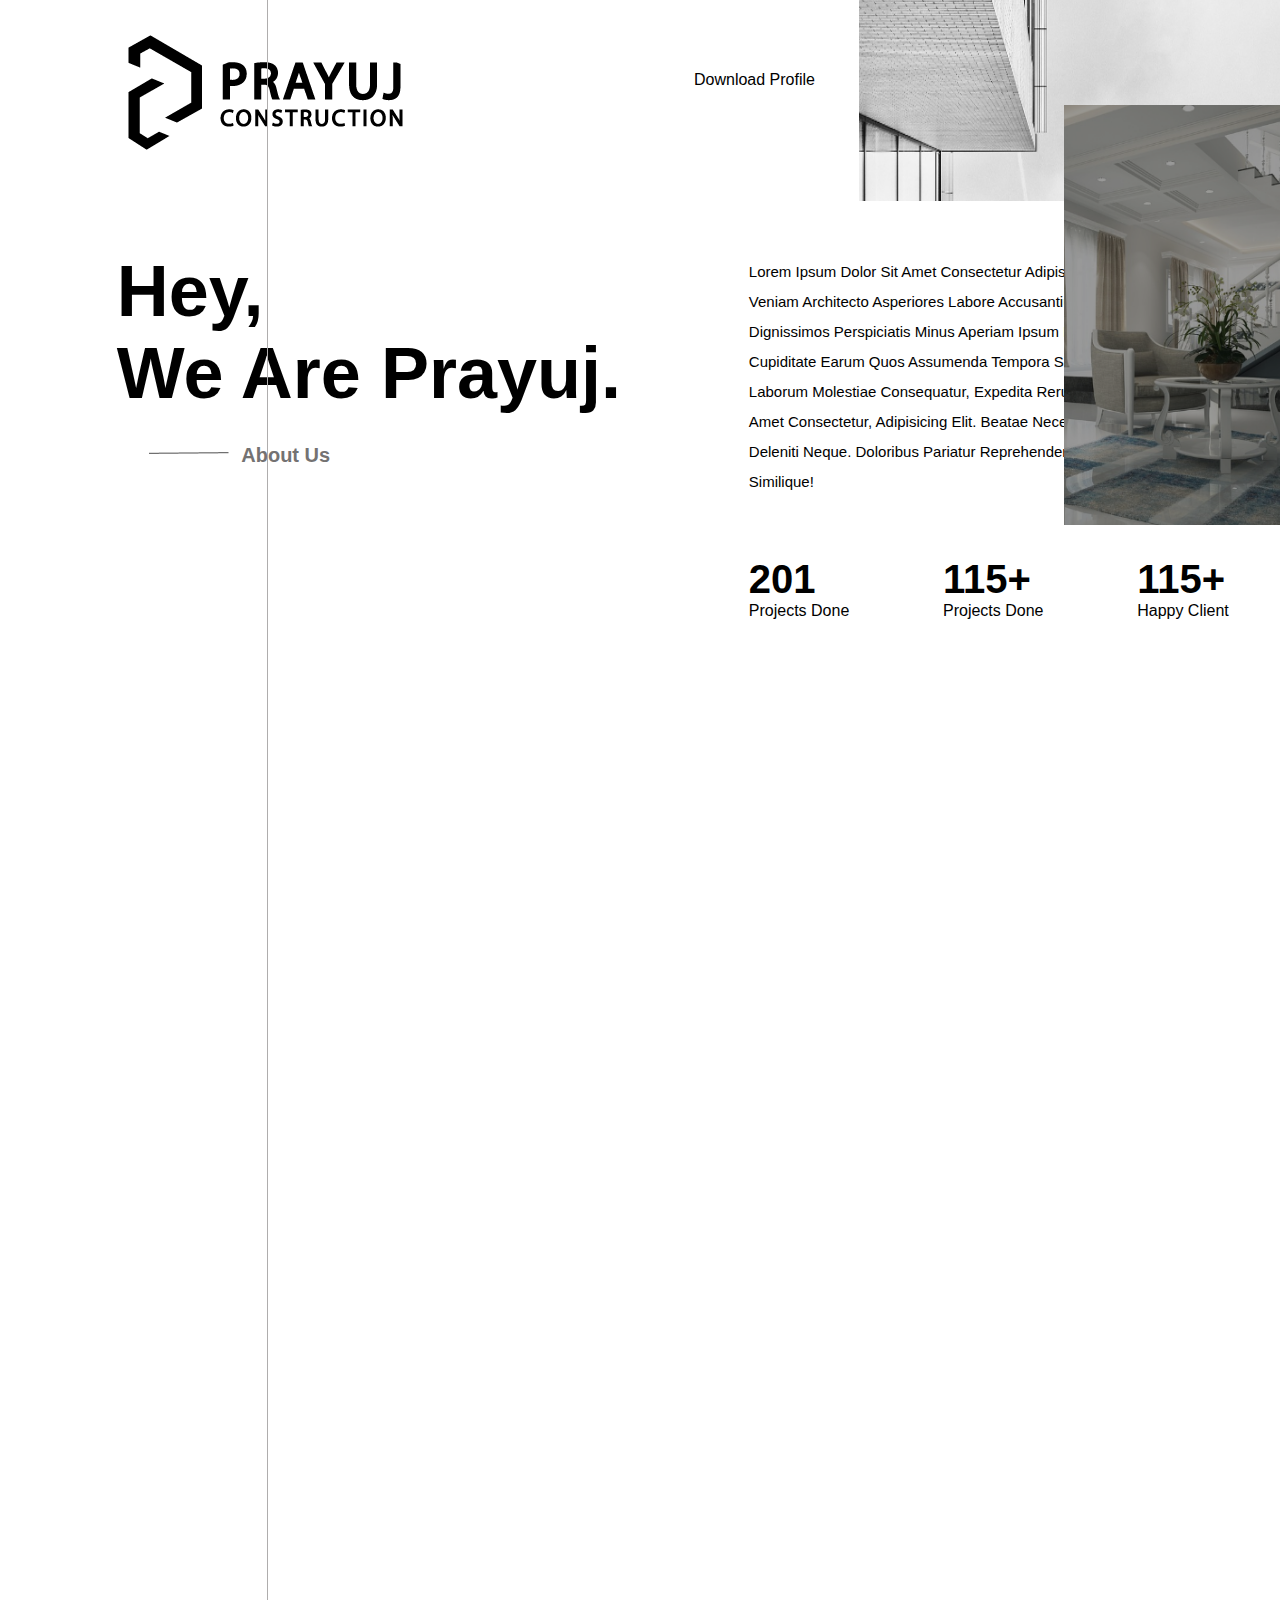
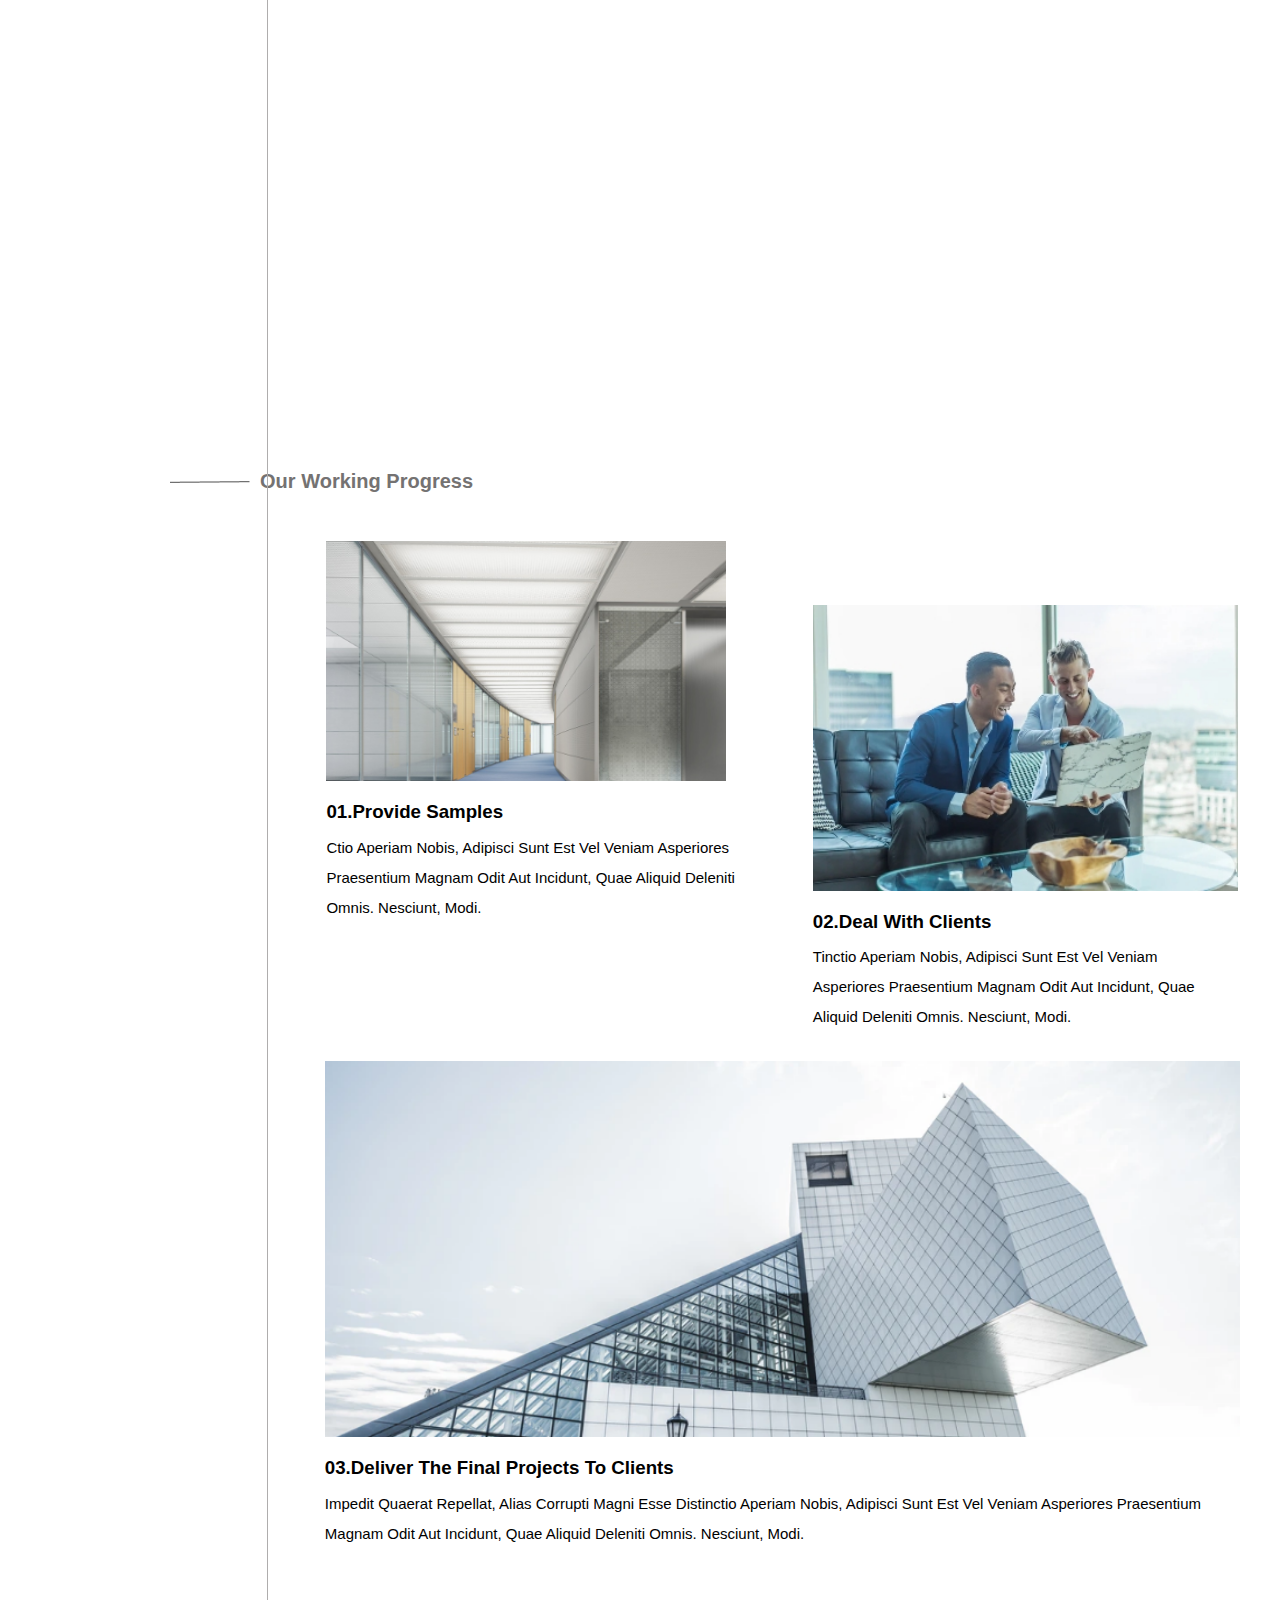
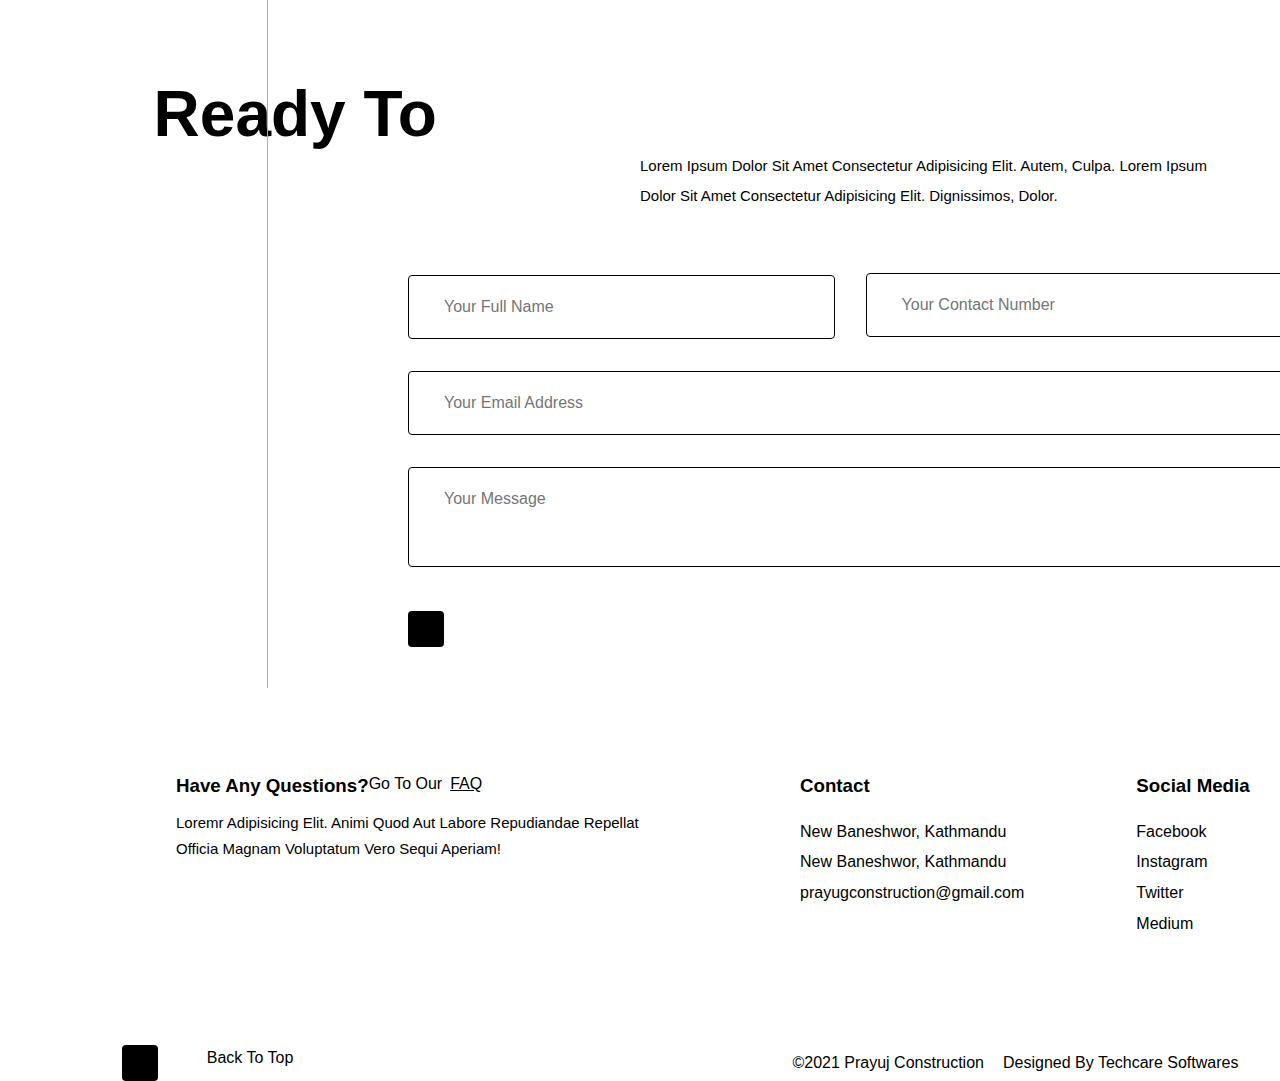
<file: About us prayuj construction/HTML/index.html>
<!DOCTYPE html>
<html lang="en">

<head>
    <meta charset="UTF-8">
    <meta http-equiv="X-UA-Compatible" content="IE=edge">
    <meta name="viewport" content="width=device-width, initial-scale=1.0">
    <title>Document</title>
    <link rel="stylesheet" href="../CSS/style.css">
    <!-- <link href="https://fonts.cdnfonts.com/css/apercu" rel="stylesheet"> -->
    <link rel="stylesheet" href="https://cdnjs.cloudflare.com/ajax/libs/font-awesome/6.2.1/css/all.min.css"
        integrity="sha512-MV7K8+y+gLIBoVD59lQIYicR65iaqukzvf/nwasF0nqhPay5w/9lJmVM2hMDcnK1OnMGCdVK+iQrJ7lzPJQd1w=="
        crossorigin="anonymous" referrerpolicy="no-referrer" />
        <link rel="stylesheet" href="https://cdnjs.cloudflare.com/ajax/libs/font-awesome/6.2.1/css/all.min.css" integrity="sha512-MV7K8+y+gLIBoVD59lQIYicR65iaqukzvf/nwasF0nqhPay5w/9lJmVM2hMDcnK1OnMGCdVK+iQrJ7lzPJQd1w==" crossorigin="anonymous" referrerpolicy="no-referrer" />
        <!-- <link rel="stylesheet" href="projects.html"> -->
</head>

<body>

    <div id="vertical-left">
    </div>

    <div id="vertical-right">
    </div>
    <div class="blogo">
        <img src="../IMG/logo.png" alt="">
    </div>

    <div class="nav">
        <div class="logo">
            <img src="../IMG/Logo Original.png" alt="">
        </div>

        <div class="menu">
            <li><a href="../HTML/projects.html">download profile</a></li>
            <li><a href="../HTML/contact.html">consult for free</a></li>
            <li class="for"><img src="../IMG/menu.png" alt=""></li>
        </div>
    </div>

    <div class="first-container">
        <div class="title">
            <h1>hey, <br> we are prayuj.</h1>
        </div>

        <div class="about">
            <img src="../IMG/Line 10.png" alt="">
            <span> about us</span>
        </div>

        <div class="para">
            <p>Lorem ipsum dolor sit amet consectetur adipisicing elit. Commodi, facilis! Veniam architecto asperiores
                labore accusantium! Nam corrupti dignissimos perspiciatis minus aperiam ipsum iure quo esse ratione
                cupiditate earum quos assumenda tempora sit labore nemo explicabo laborum molestiae consequatur,
                expedita rerum! Lorem ipsum dolor sit amet consectetur, adipisicing elit. Beatae necessitatibus rerum
                labore deleniti neque. Doloribus pariatur reprehenderit eveniet architecto similique! </p>

            <div class="list">
                <div class="num">
                    <h1>201</h1>
                    <span>projects done</span>
                </div>
                <div class="num">
                    <h1>115+</h1>
                    <span>projects done</span>
                </div>
                <div class="num">
                    <h1>115+</h1>
                    <span>happy client</span>
                </div>
            </div>
        </div>

        <div class="img">
            <img src="../IMG/brick.png" alt="">
        </div>

        <div class="video">
            <img src="../IMG/stairs.png" alt="">
        </div>

    </div>


    <!--  -->
    <div class="progress">
        
        <div class="working">
            <img src="../IMG/Line 10.png" alt="">
            <span> our working progress</span>
        </div>

        <div class="sample">
            <img src="../IMG/first.png" alt="">
            <h3>01.provide samples</h3>
            <p>ctio aperiam nobis, adipisci sunt est vel veniam asperiores praesentium magnam odit aut incidunt, quae aliquid deleniti omnis. Nesciunt, modi.</p>
        </div>

        <div class="deal">
            <img src="../IMG/second.jpg" alt="">
            <h3>02.deal with clients</h3>
            <p>  tinctio aperiam nobis, adipisci sunt est vel veniam asperiores praesentium magnam odit aut incidunt, quae aliquid deleniti omnis. Nesciunt, modi.</p>
        </div>

        <div class="deliver">
            <img src="../IMG/third.png" alt="">
            <h3>03.deliver the final projects to clients</h3>
            <p>  Impedit quaerat repellat, alias corrupti magni esse distinctio aperiam nobis, adipisci sunt est vel veniam asperiores praesentium magnam odit aut incidunt, quae aliquid deleniti omnis. Nesciunt, modi.</p>
        </div>



    </div>

    <!--  -->


        <div class="ready">

            <div class="title">
                <h1>ready to</h1>
            </div>
    
            <div class="para">
               <p> Lorem ipsum dolor sit amet consectetur adipisicing elit. Autem, culpa. Lorem ipsum dolor sit amet consectetur adipisicing elit. Dignissimos, dolor.
            </p>
            </div>

            <form>
                <div class="form">
                    <!-- <label for="name" class="form-label">name</label> -->
                    <input type="name" class="form-control" id="name" placeholder="your full name">
                  </div>
                <div class="form">
                    <!-- <label for="name" class="form-label">name</label> -->
                    <input type="number" class="form-control" id="number" placeholder="your contact number">
                  </div>
                <div class="form">
                    <!-- <label for="name" class="form-label">name</label> -->
                    <input type="email" class="form-control" id="email" placeholder="your email address">
                  </div>
                  <div class="form">
                    <textarea class="form-control" id="message" rows="3" placeholder="your message"></textarea>
                  </div>
            </form>
            <div class="icon">
             <button>  <i class="fa-sharp fa-solid fa-angles-right"></i></button> 
            </div>

        </div>

        <!--  -->

        <div class="footer">
            

            <div class="first">
                <div class="head">
                    <h3>have any questions?</h3>
                    go to our    <a href="#">FAQ</a>
                </div>
                <p>Loremr adipisicing elit. Animi quod aut labore repudiandae repellat officia magnam voluptatum vero sequi aperiam!</p>
            </div>

            <div class="second">
                <h3>contact</h3>
                <ul>
                    <li> new baneshwor, kathmandu</li>
                    <li> new baneshwor, kathmandu</li>
                    <li> prayugconstruction@gmail.com</li>
                </ul>
            </div>

            <div class="third">
                <h3>social media</h3>
                <ul>
                    <li><a href=""> facebook</a></li>
                    <li><a href=""> instagram</a></li>
                    <li><a href=""> twitter</a></li>
                    <li><a href=""> medium</a></li>
                </ul>
            </div>

        </div>
        <div class="footer2">
            <div class="btn">
                <button><a href=""><i class="fa-sharp fa-solid fa-angles-up"></i></a></button>
                <span>back to top</span>
            </div>

            <div class="copy">
                <span> &copy;2021 prayuj construction</span>
            </div>

            <div class="design">
                <span>designed by techcare softwares</span>
            </div>

        </div>

</body>

</html>
</file>
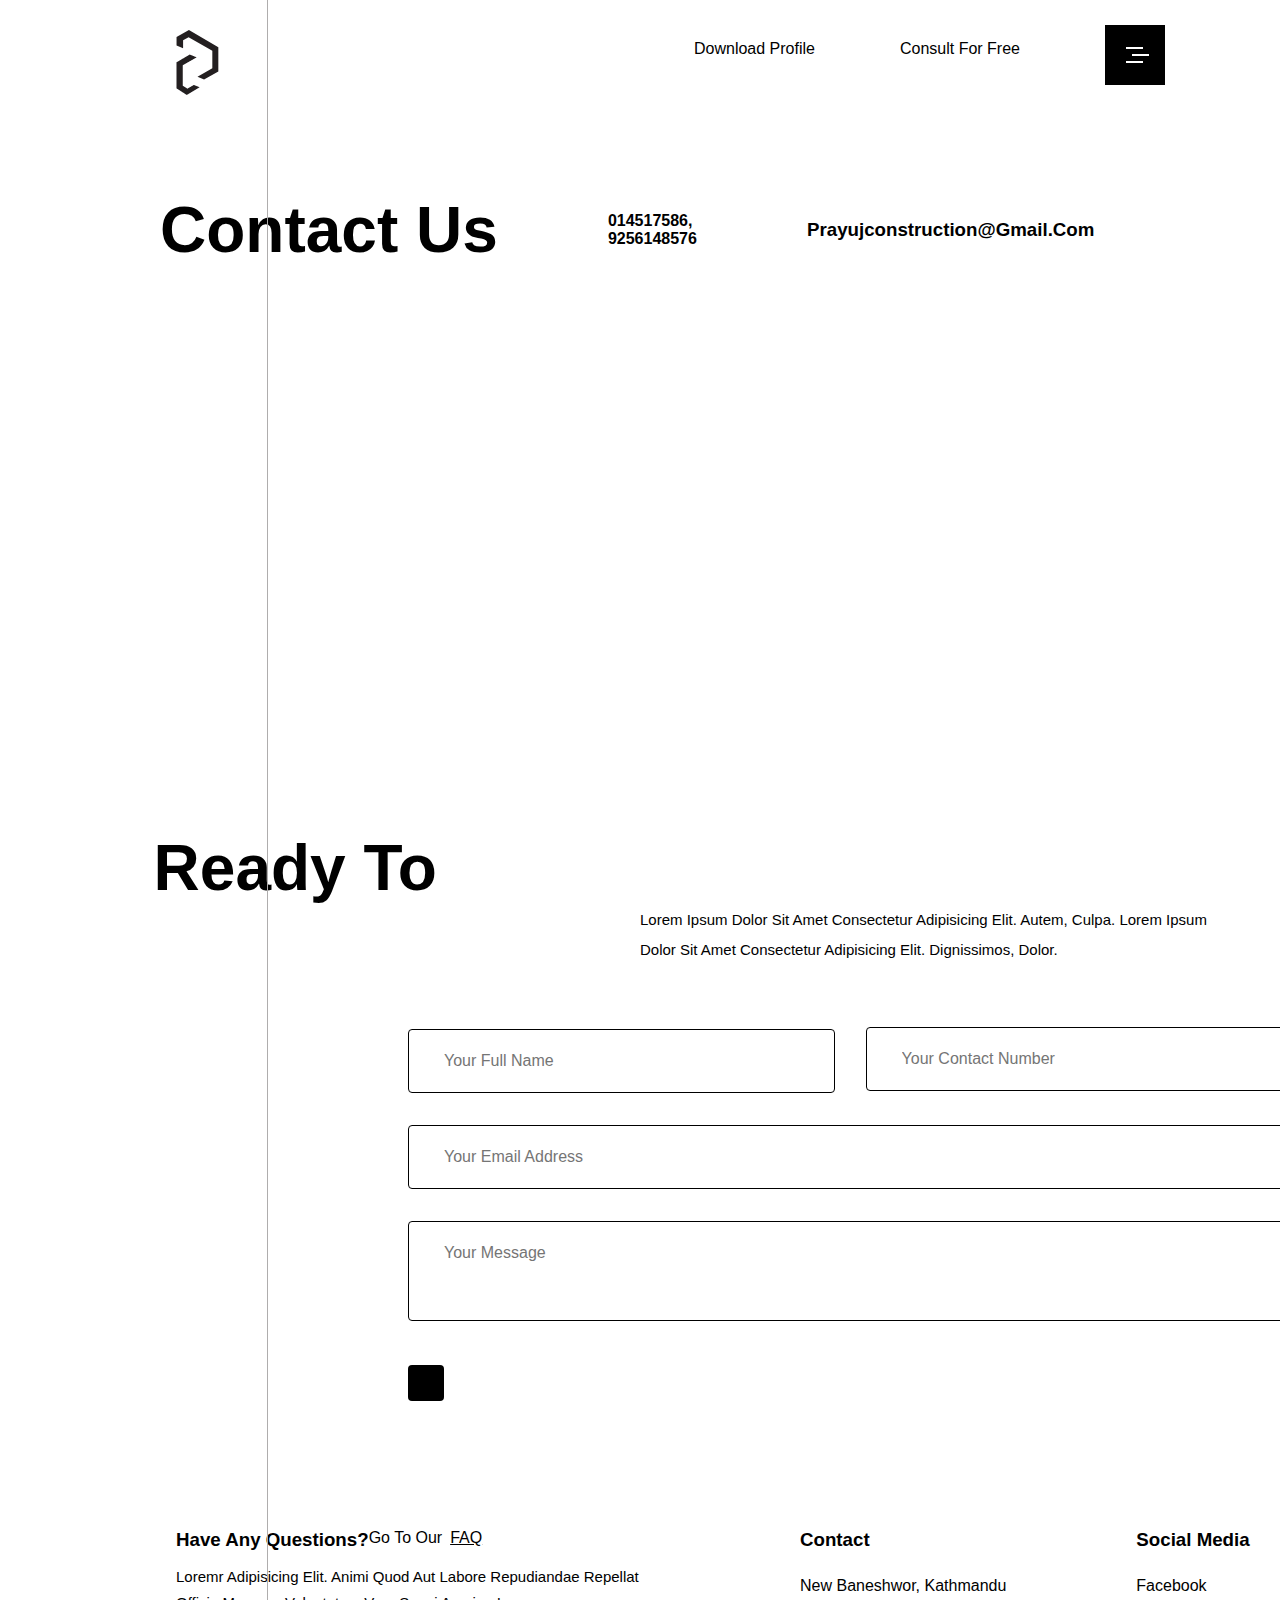
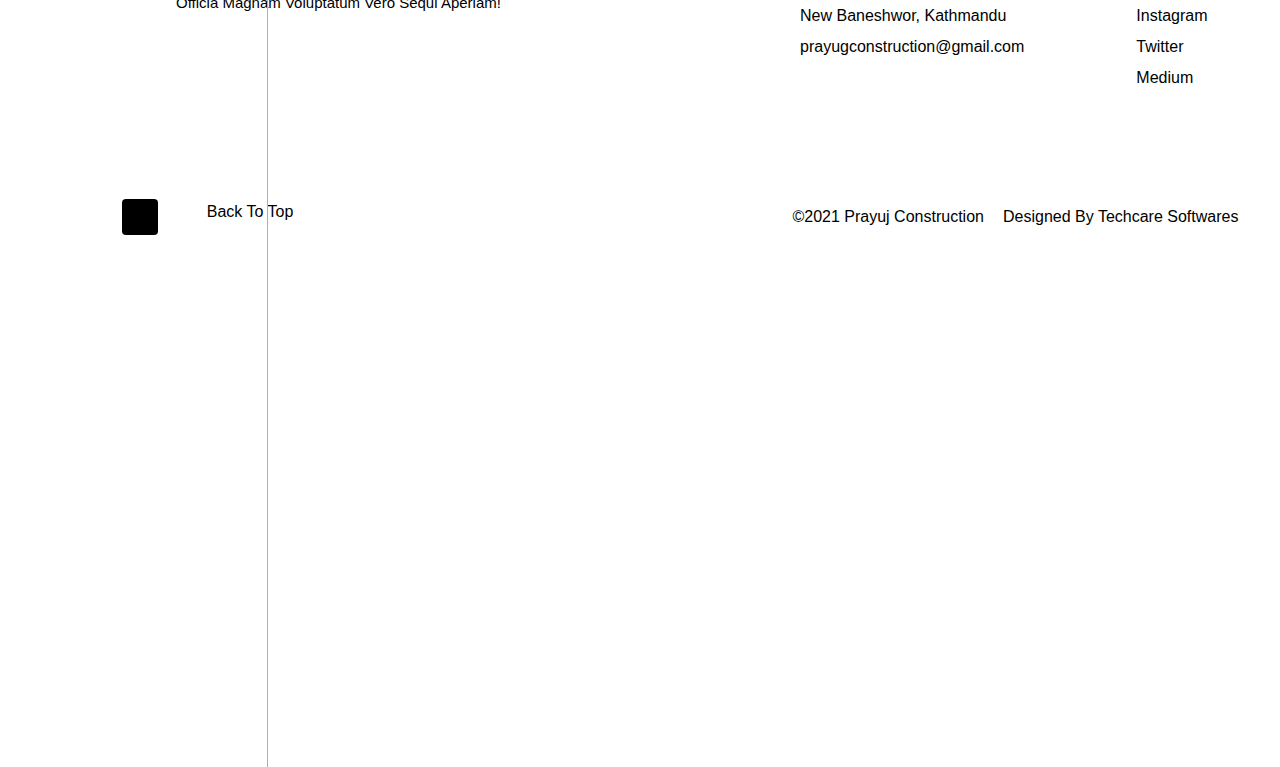
<file: About us prayuj construction/HTML/contact.html>
<!DOCTYPE html>
<html lang="en">

<head>
    <meta charset="UTF-8">
    <meta http-equiv="X-UA-Compatible" content="IE=edge">
    <meta name="viewport" content="width=device-width, initial-scale=1.0">
    <title>Document</title>
    <link rel="stylesheet" href="../CSS/style.css">
    <!-- <link href="https://fonts.cdnfonts.com/css/apercu" rel="stylesheet"> -->
    <link rel="stylesheet" href="https://cdnjs.cloudflare.com/ajax/libs/font-awesome/6.2.1/css/all.min.css"
        integrity="sha512-MV7K8+y+gLIBoVD59lQIYicR65iaqukzvf/nwasF0nqhPay5w/9lJmVM2hMDcnK1OnMGCdVK+iQrJ7lzPJQd1w=="
        crossorigin="anonymous" referrerpolicy="no-referrer" />
        <link rel="stylesheet" href="https://cdnjs.cloudflare.com/ajax/libs/font-awesome/6.2.1/css/all.min.css" integrity="sha512-MV7K8+y+gLIBoVD59lQIYicR65iaqukzvf/nwasF0nqhPay5w/9lJmVM2hMDcnK1OnMGCdVK+iQrJ7lzPJQd1w==" crossorigin="anonymous" referrerpolicy="no-referrer" />
</head>

<body>

    <div id="vertical-left2">
    </div>

    <div id="vertical-right2">
    </div>
<!-- 
    <div class="blogo">
        <div class="img1">
        <img src="../IMG/Path 29.png" alt="">
    </div>
        <div class="img2">
        <img src="../IMG/Path 28.png" alt="">
    </div>
    </div> -->
    <div class="blogo">
        <img src="../IMG/logo.png" alt="">
    </div>

    <div class="nav">
        <div class="logo">
            <img src="../IMG/logo.png" alt="">
        </div>

        <div class="menu">
            <li><a href="../HTML/index.html">download profile</a></li>
            <li><a href="#">consult for free</a></li>
            <li class="for"><img src="../IMG/menu.png" alt=""></li>
        </div>
    </div>
    <!--  -->

   
    <!--  -->
 <div class="contact-us">
     <h1>contact us</h1>
     <h4>014517586, <br>9256148576</h4>
     <h3>prayujconstruction@gmail.com</h3>
 </div>
 <div class="map">
 <iframe src="https://www.google.com/maps/embed?pb=!1m18!1m12!1m3!1d3533.1189452334365!2d85.32539901506152!3d27.682718382802122!2m3!1f0!2f0!3f0!3m2!1i1024!2i768!4f13.1!3m3!1m2!1s0x39eb197eff7bcc01%3A0xa6df9f46af6b9cf8!2sTechcare%20Softwares%20%7C%20Digital%20marketing%20%7C%20Web%20App%20Development!5e0!3m2!1sen!2snp!4v1674624924052!5m2!1sen!2snp" width="921" height="400" style="border:0;" allowfullscreen="" loading="lazy" referrerpolicy="no-referrer-when-downgrade"></iframe>
</div>
    <!--  -->
    <div class="ready2">

        <div class="title">
            <h1>ready to</h1>
        </div>

        <div class="para">
           <p> Lorem ipsum dolor sit amet consectetur adipisicing elit. Autem, culpa. Lorem ipsum dolor sit amet consectetur adipisicing elit. Dignissimos, dolor.
        </p>
        </div>

        <form>
            <div class="form">
                <!-- <label for="name" class="form-label">name</label> -->
                <input type="name" class="form-control" id="name" placeholder="your full name">
              </div>
            <div class="form">
                <!-- <label for="name" class="form-label">name</label> -->
                <input type="number" class="form-control" id="number" placeholder="your contact number">
              </div>
            <div class="form">
                <!-- <label for="name" class="form-label">name</label> -->
                <input type="email" class="form-control" id="email" placeholder="your email address">
              </div>
              <div class="form">
                <textarea class="form-control" id="message" rows="3" placeholder="your message"></textarea>
              </div>
        </form>
        <div class="icon">
         <button>  <i class="fa-sharp fa-solid fa-angles-right"></i></button> 
        </div>

    </div>

    <div class="footer">
        

        <div class="first">
            <div class="head">
                <h3>have any questions?</h3>
                go to our    <a href="#">FAQ</a>
            </div>
            <p>Loremr adipisicing elit. Animi quod aut labore repudiandae repellat officia magnam voluptatum vero sequi aperiam!</p>
        </div>

        <div class="second">
            <h3>contact</h3>
            <ul>
                <li> new baneshwor, kathmandu</li>
                <li> new baneshwor, kathmandu</li>
                <li> prayugconstruction@gmail.com</li>
            </ul>
        </div>

        <div class="third">
            <h3>social media</h3>
            <ul>
                <li><a href=""> facebook</a></li>
                <li><a href=""> instagram</a></li>
                <li><a href=""> twitter</a></li>
                <li><a href=""> medium</a></li>
            </ul>
        </div>

    </div>
    <div class="footer2">
        <div class="btn">
            <button><a href=""><i class="fa-sharp fa-solid fa-angles-up"></i></a></button>
            <span>back to top</span>
        </div>

        <div class="copy">
            <span> &copy;2021 prayuj construction</span>
        </div>

        <div class="design">
            <span>designed by techcare softwares</span>
        </div>

    </div>
    </body>
</file>
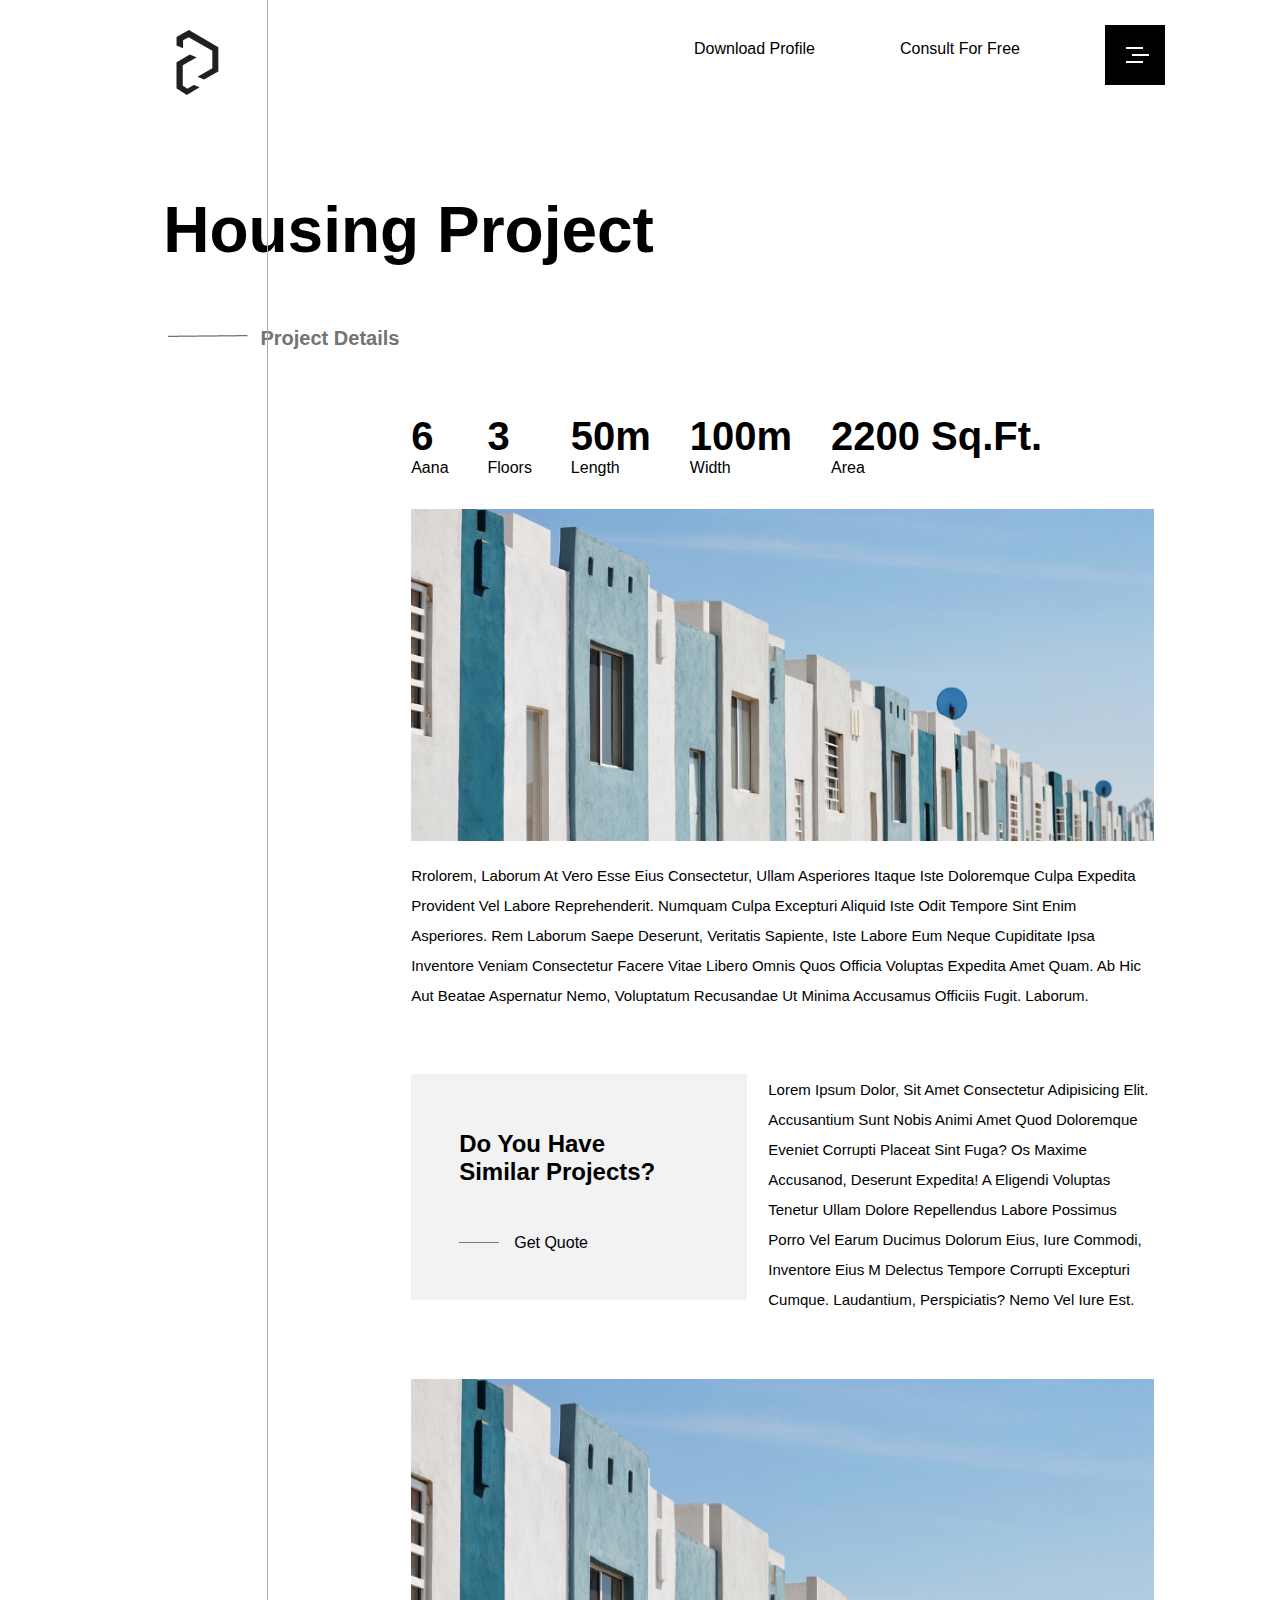
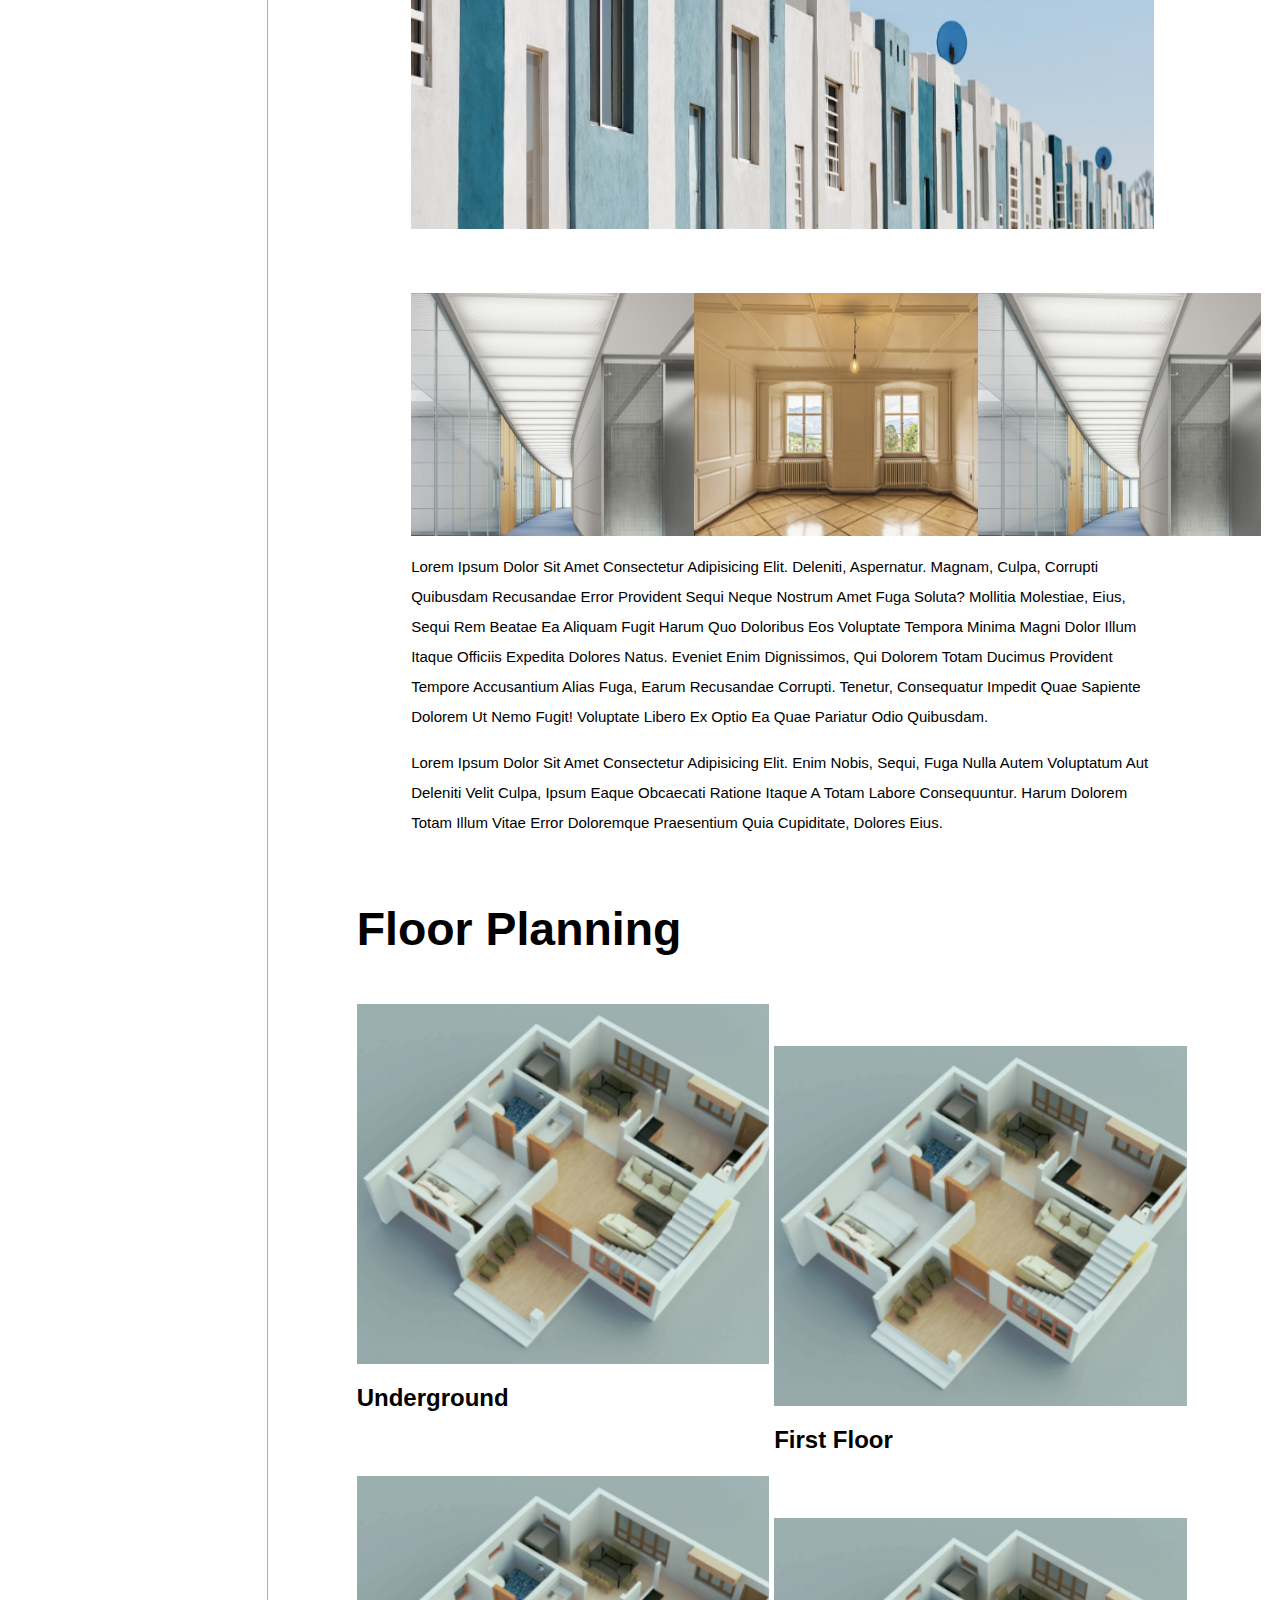
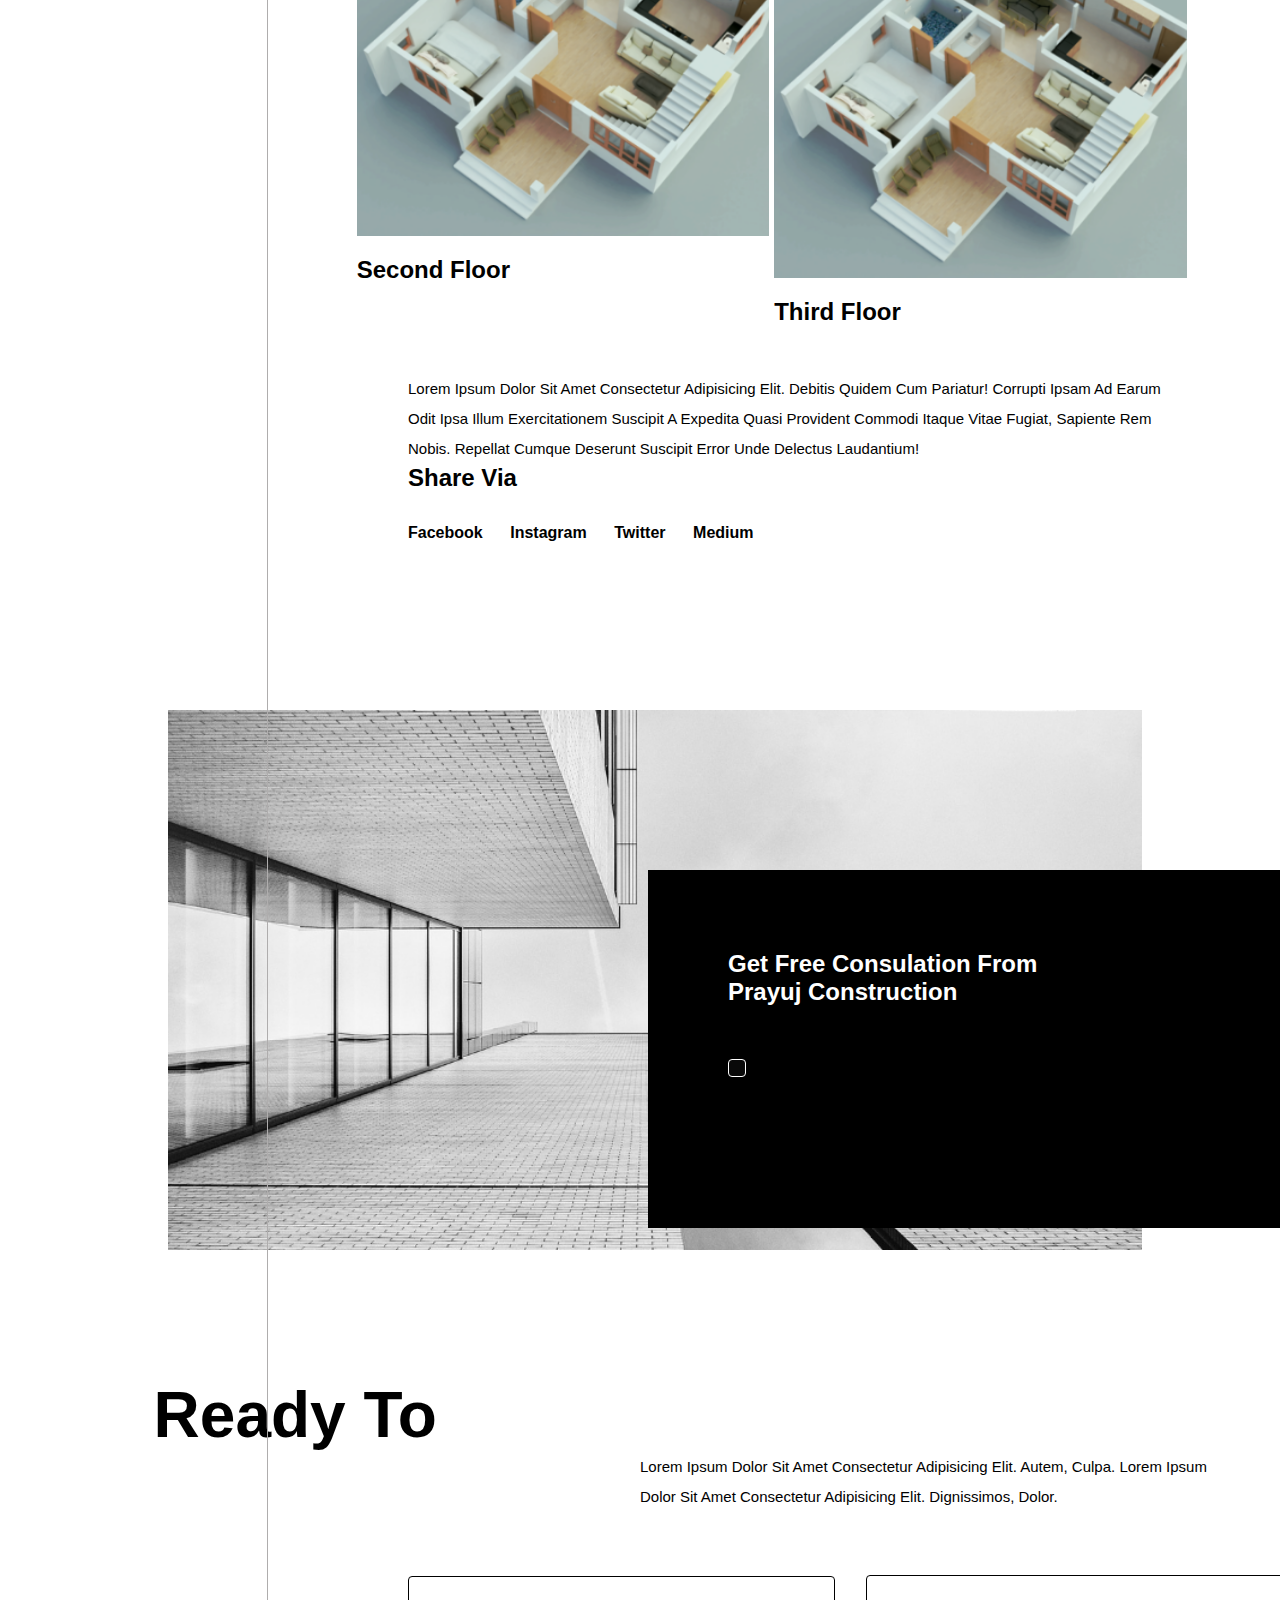
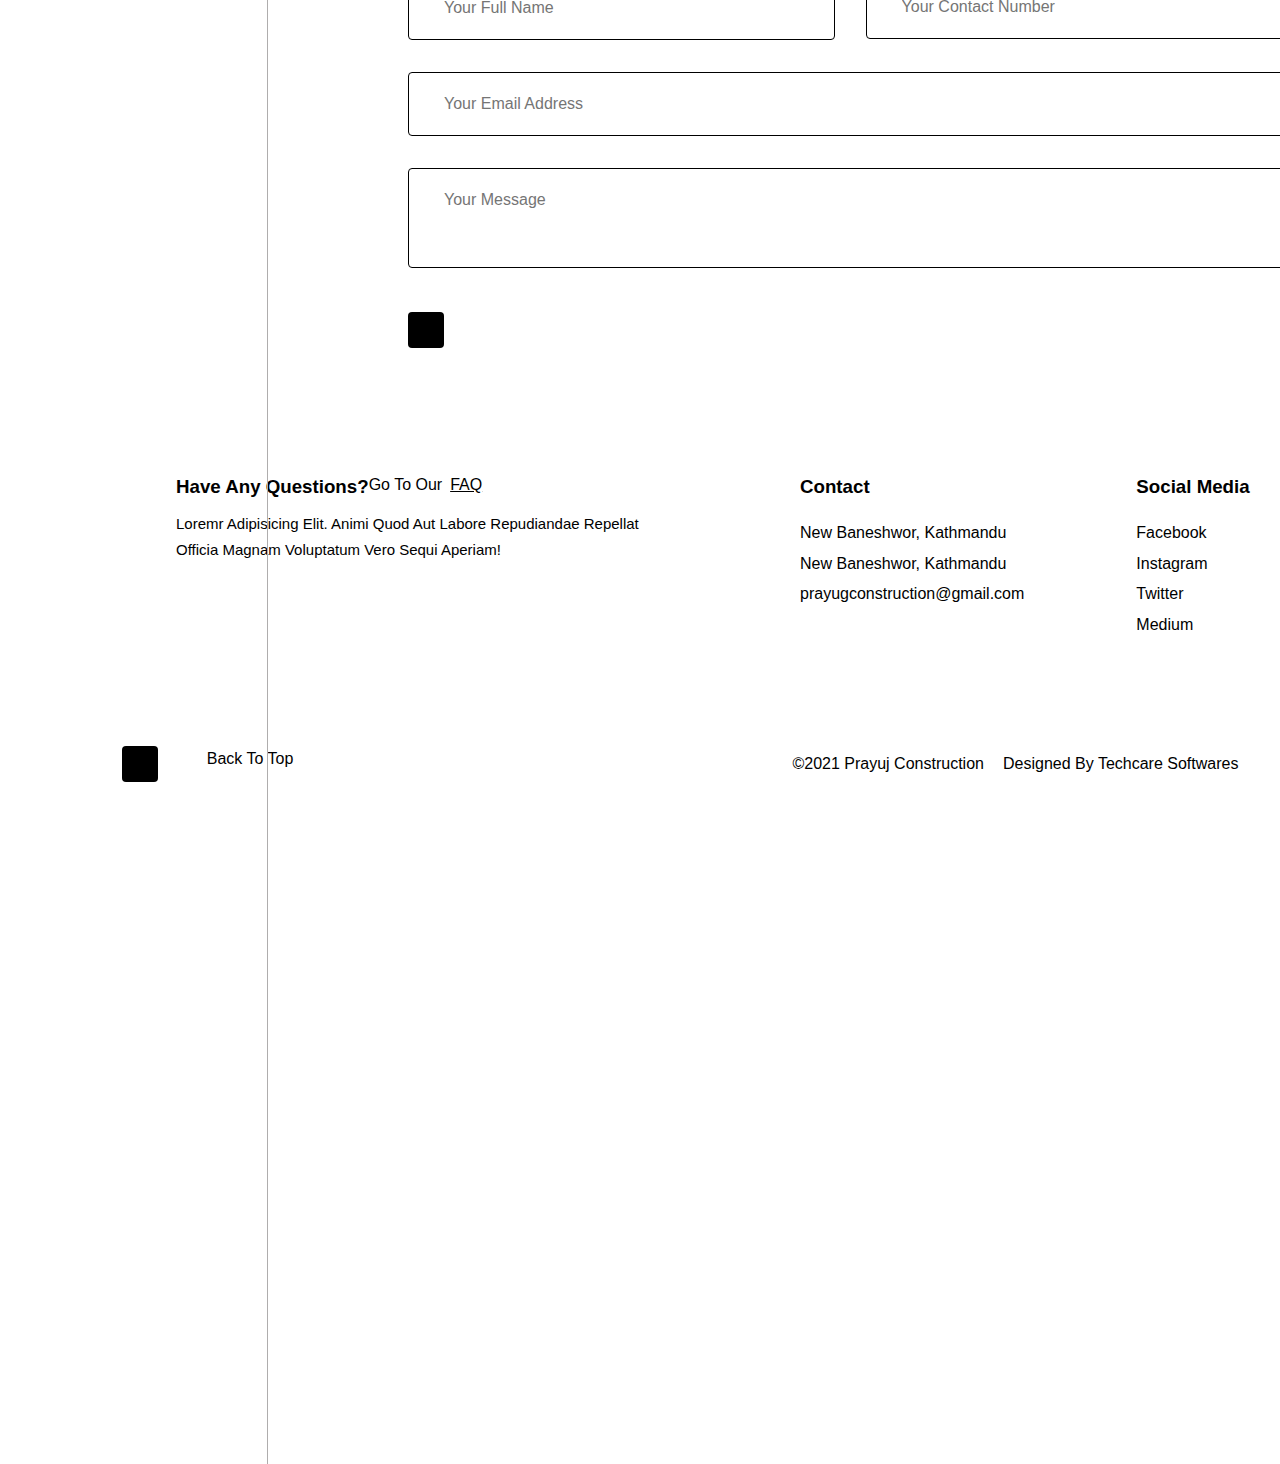
<file: About us prayuj construction/HTML/housing-project.html>
<!DOCTYPE html>
<html lang="en">

<head>
    <meta charset="UTF-8">
    <meta http-equiv="X-UA-Compatible" content="IE=edge">
    <meta name="viewport" content="width=device-width, initial-scale=1.0">
    <title>Document</title>
    <link rel="stylesheet" href="../CSS/style.css">
    <!-- <link href="https://fonts.cdnfonts.com/css/apercu" rel="stylesheet"> -->
    <link rel="stylesheet" href="https://cdnjs.cloudflare.com/ajax/libs/font-awesome/6.2.1/css/all.min.css"
        integrity="sha512-MV7K8+y+gLIBoVD59lQIYicR65iaqukzvf/nwasF0nqhPay5w/9lJmVM2hMDcnK1OnMGCdVK+iQrJ7lzPJQd1w=="
        crossorigin="anonymous" referrerpolicy="no-referrer" />
    <link rel="stylesheet" href="https://cdnjs.cloudflare.com/ajax/libs/font-awesome/6.2.1/css/all.min.css"
        integrity="sha512-MV7K8+y+gLIBoVD59lQIYicR65iaqukzvf/nwasF0nqhPay5w/9lJmVM2hMDcnK1OnMGCdVK+iQrJ7lzPJQd1w=="
        crossorigin="anonymous" referrerpolicy="no-referrer" />
</head>

<body>

    <div id="vertical-left3">
    </div>

    <div id="vertical-right3">
    </div>
    <div class="blogo">
        <img src="../IMG/logo.png" alt="">
    </div>

    <div class="nav">
        <div class="logo">
            <img src="../IMG/logo.png" alt="">
        </div>

        <div class="menu">
            <li><a href="../HTML/index.html">download profile</a></li>
            <li><a href="#">consult for free</a></li>
            <li class="for"><img src="../IMG/menu.png" alt=""></li>
        </div>
    </div>
    <!--  -->

    <div class="headings">


        <div class="title">
            <h1>Housing Project</h1>
        </div>

        <div class="about">
            <img src="../IMG/Line 10.png" alt="">
            <span> project details</span>
        </div>

    </div>
    <div class="project-details2">
        <div class="lengths">
            <div class="numbers">
                <h2>6</h2>
                <span>aana</span>
            </div>
            <div class="numbers">
                <h2>3</h2>
                <span>floors</span>
            </div>
            <div class="numbers">
                <h2>50m</h2>
                <span>length</span>
            </div>
            <div class="numbers">
                <h2>100m</h2>
                <span>width</span>
            </div>
            <div class="numbers">
                <h2>2200 sq.ft.</h2>
                <span>area</span>
            </div>

        </div>
        <img src="../IMG/pic7.png" alt="">
        <p>rrolorem, laborum at vero esse eius consectetur, ullam asperiores itaque iste doloremque culpa expedita
            provident vel labore reprehenderit. Numquam culpa excepturi aliquid iste odit tempore sint enim asperiores.
            Rem laborum saepe deserunt, veritatis sapiente, iste labore eum neque cupiditate ipsa inventore veniam
            consectetur facere vitae libero omnis quos officia voluptas expedita amet quam. Ab hic aut beatae aspernatur
            nemo, voluptatum recusandae ut minima accusamus officiis fugit. Laborum.</p>

        <div class="first">
            <div class="box">
                <h2>do you have <br> similar projects?</h2>
                <div class="bo">
                <img src="../IMG/Line 10.png" alt="">
                <span> get quote</span>
            </div>
            </div>
            <p>Lorem ipsum dolor, sit amet consectetur adipisicing elit. Accusantium sunt nobis animi amet quod
                doloremque eveniet corrupti placeat sint fuga? os maxime accusanod, deserunt expedita! A eligendi
                voluptas tenetur ullam dolore repellendus labore possimus porro vel earum ducimus dolorum eius,
               iure commodi, inventore eius
               m delectus tempore corrupti excepturi cumque. Laudantium, perspiciatis? Nemo
                vel iure est.</p>
        </div>
        <div class="second">
            <img src="../IMG/pic7.png" alt="">
        </div>
        <div class="third">
            <img src="../IMG/pic6.png" alt="">
            <img src="../IMG/pic8.png" alt="">
            <img src="../IMG/pic6.png" alt="">
        </div>
        <p>Lorem ipsum dolor sit amet consectetur adipisicing elit. Deleniti, aspernatur. Magnam, culpa, corrupti
            quibusdam recusandae error provident sequi neque nostrum amet fuga soluta? Mollitia molestiae, eius, sequi
            rem beatae ea aliquam fugit harum quo doloribus eos voluptate tempora minima magni dolor illum itaque
            officiis expedita dolores natus. Eveniet enim dignissimos, qui dolorem totam ducimus provident tempore
            accusantium alias fuga, earum recusandae corrupti. Tenetur, consequatur impedit quae sapiente dolorem ut
            nemo fugit! Voluptate libero ex optio ea quae pariatur odio quibusdam.</p>
        <p>Lorem ipsum dolor sit amet consectetur adipisicing elit. Enim nobis, sequi, fuga nulla autem voluptatum aut
            deleniti velit culpa, ipsum eaque obcaecati ratione itaque a totam labore consequuntur. Harum dolorem totam
            illum vitae error doloremque praesentium quia cupiditate, dolores eius.</p>
    </div>
    <!--  -->

    <div class="main-container2">

        <div class="left-container">
            <span>floor planning</span>
            <div class="img">
                <img src="../IMG/pic10.png" alt="">
                <h2>underground</h2>
            </div>

            <div class="img1">
                <img src="../IMG/pic10.png" alt="">
                <h2>second floor</h2>
            </div>

        </div>

        <div class="right-container">
            <div class="img2">
                <img src="../IMG/pic10.png" alt="">
                <h2>first floor</h2>
            </div>

            <div class="img2">
                <img src="../IMG/pic10.png" alt="">
                <h2>third floor</h2>
            </div>

        </div>
    </div>
        <!--  -->
<div class="medias">
    <p>Lorem ipsum dolor sit amet consectetur adipisicing elit. Debitis quidem cum pariatur! Corrupti ipsam ad earum odit ipsa illum exercitationem suscipit a expedita quasi provident commodi itaque vitae fugiat, sapiente rem nobis. Repellat cumque deserunt suscipit error unde delectus laudantium!</p>
    <span>share via</span>
    <ul>
        <li><a href="">facebook</a></li>
        <li><a href="">instagram</a></li>
        <li><a href="">twitter</a></li>
        <li><a href="">medium</a></li>
    </ul>
</div>
<!--  -->
<div class="d-img">
    <img src="../IMG/pic9.png" alt="">
    <div class="trans">
        <h2>get free consulation from <br> prayuj construction</h2>
        <div class="btn">
            <button> <i class="fa-sharp fa-solid fa-angles-right"></i></button>
        </div>
    </div>
</div>

    <!--  -->
    <div class="ready2">

        <div class="title">
            <h1>ready to</h1>
        </div>

        <div class="para">
            <p> Lorem ipsum dolor sit amet consectetur adipisicing elit. Autem, culpa. Lorem ipsum dolor sit amet
                consectetur adipisicing elit. Dignissimos, dolor.
            </p>
        </div>

        <form>
            <div class="form">
                <!-- <label for="name" class="form-label">name</label> -->
                <input type="name" class="form-control" id="name" placeholder="your full name">
            </div>
            <div class="form">
                <!-- <label for="name" class="form-label">name</label> -->
                <input type="number" class="form-control" id="number" placeholder="your contact number">
            </div>
            <div class="form">
                <!-- <label for="name" class="form-label">name</label> -->
                <input type="email" class="form-control" id="email" placeholder="your email address">
            </div>
            <div class="form">
                <textarea class="form-control" id="message" rows="3" placeholder="your message"></textarea>
            </div>
        </form>
        <div class="icon">
            <button> <i class="fa-sharp fa-solid fa-angles-right"></i></button>
        </div>

    </div>

    <div class="footer">


        <div class="first">
            <div class="head">
                <h3>have any questions?</h3>
                go to our <a href="#">FAQ</a>
            </div>
            <p>Loremr adipisicing elit. Animi quod aut labore repudiandae repellat officia magnam voluptatum vero sequi
                aperiam!</p>
        </div>

        <div class="second">
            <h3>contact</h3>
            <ul>
                <li> new baneshwor, kathmandu</li>
                <li> new baneshwor, kathmandu</li>
                <li> prayugconstruction@gmail.com</li>
            </ul>
        </div>

        <div class="third">
            <h3>social media</h3>
            <ul>
                <li><a href=""> facebook</a></li>
                <li><a href=""> instagram</a></li>
                <li><a href=""> twitter</a></li>
                <li><a href=""> medium</a></li>
            </ul>
        </div>

    </div>
    <div class="footer2">
        <div class="btn">
            <button><a href=""><i class="fa-sharp fa-solid fa-angles-up"></i></a></button>
            <span>back to top</span>
        </div>

        <div class="copy">
            <span> &copy;2021 prayuj construction</span>
        </div>

        <div class="design">
            <span>designed by techcare softwares</span>
        </div>

    </div>
</body>
</file>
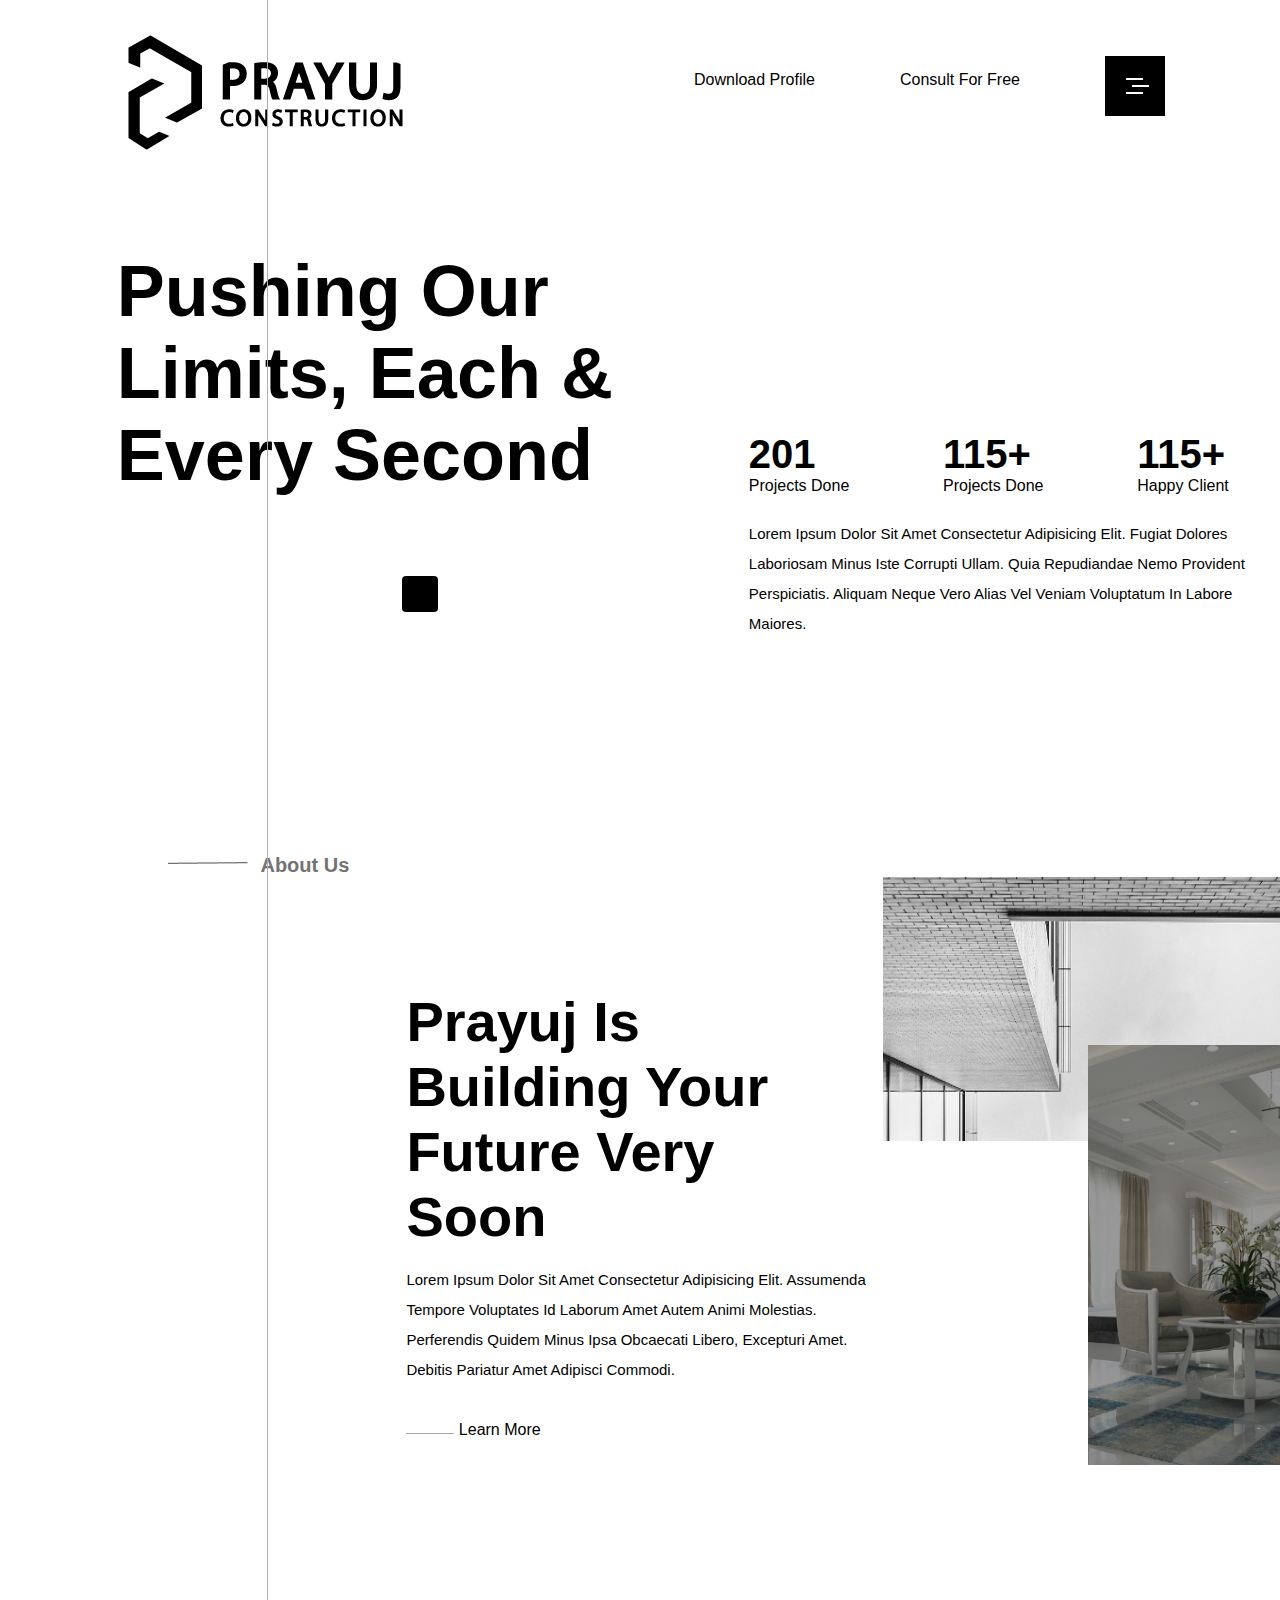
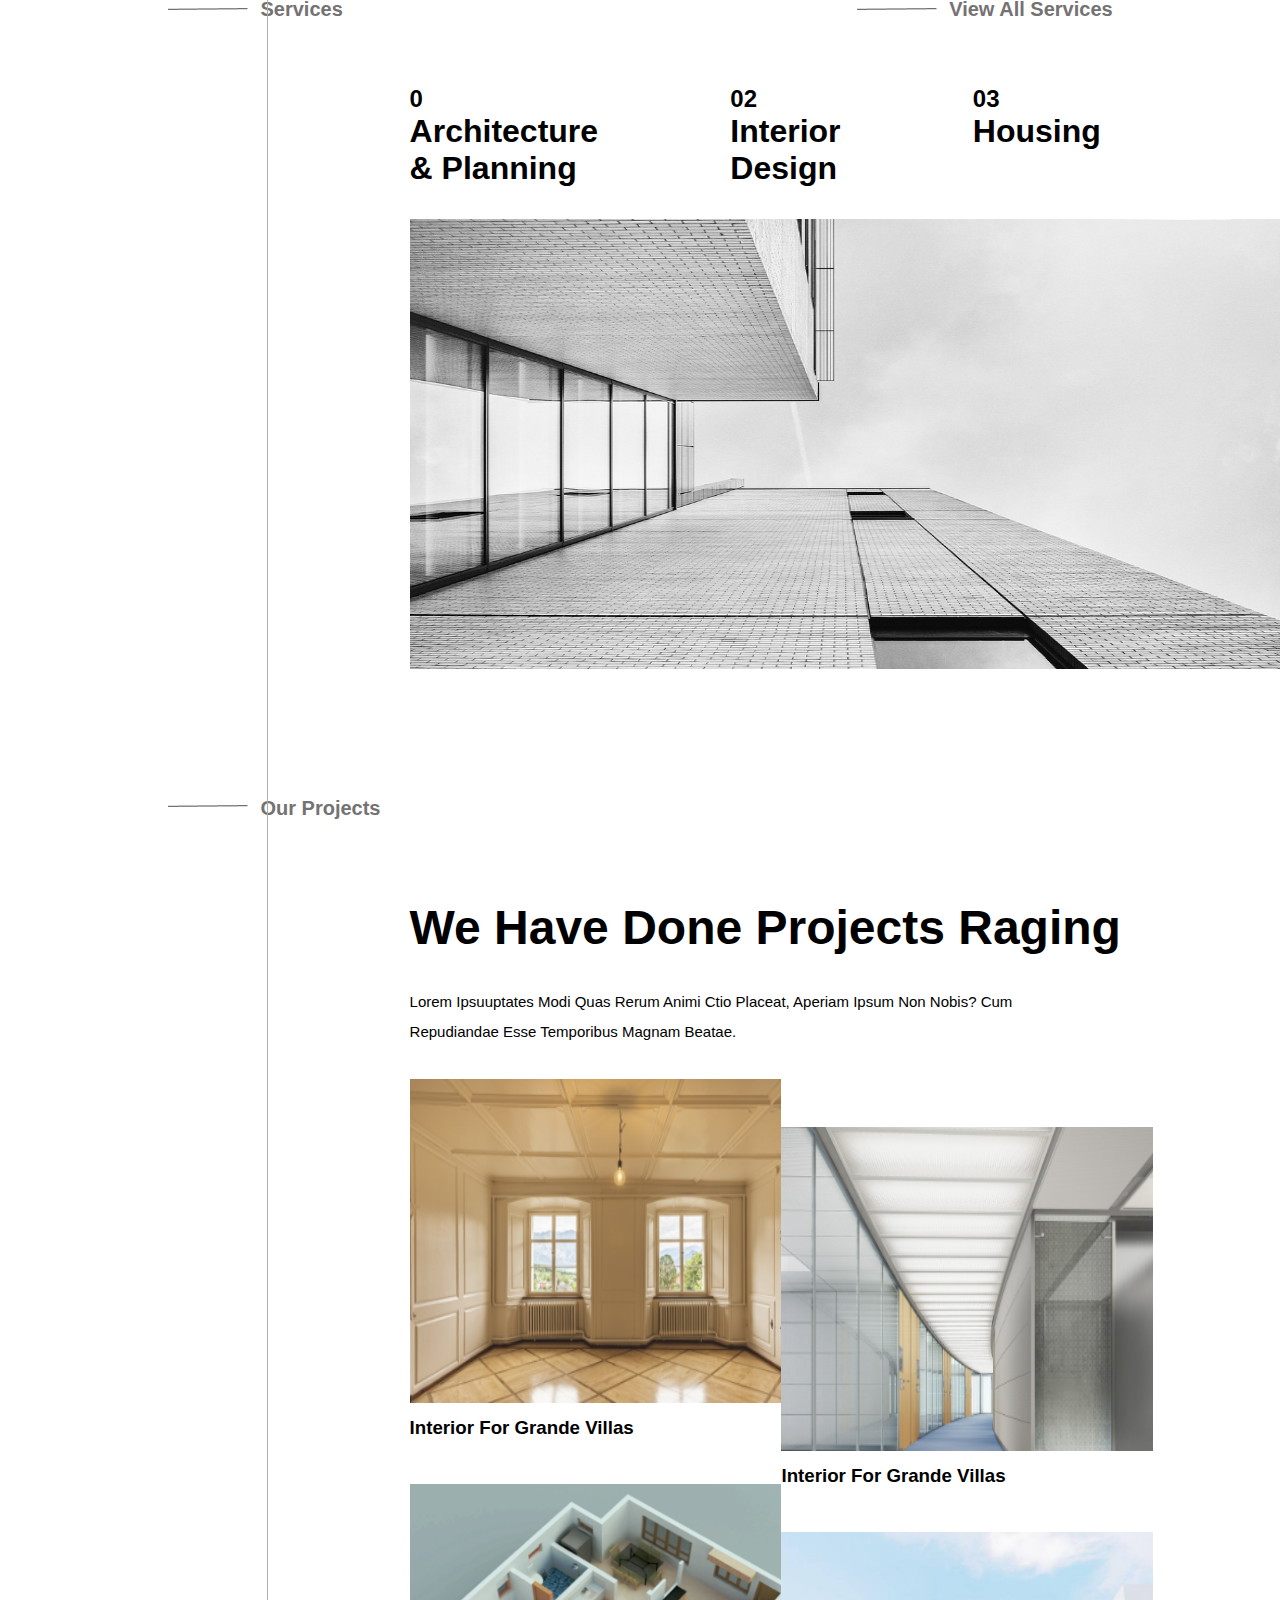
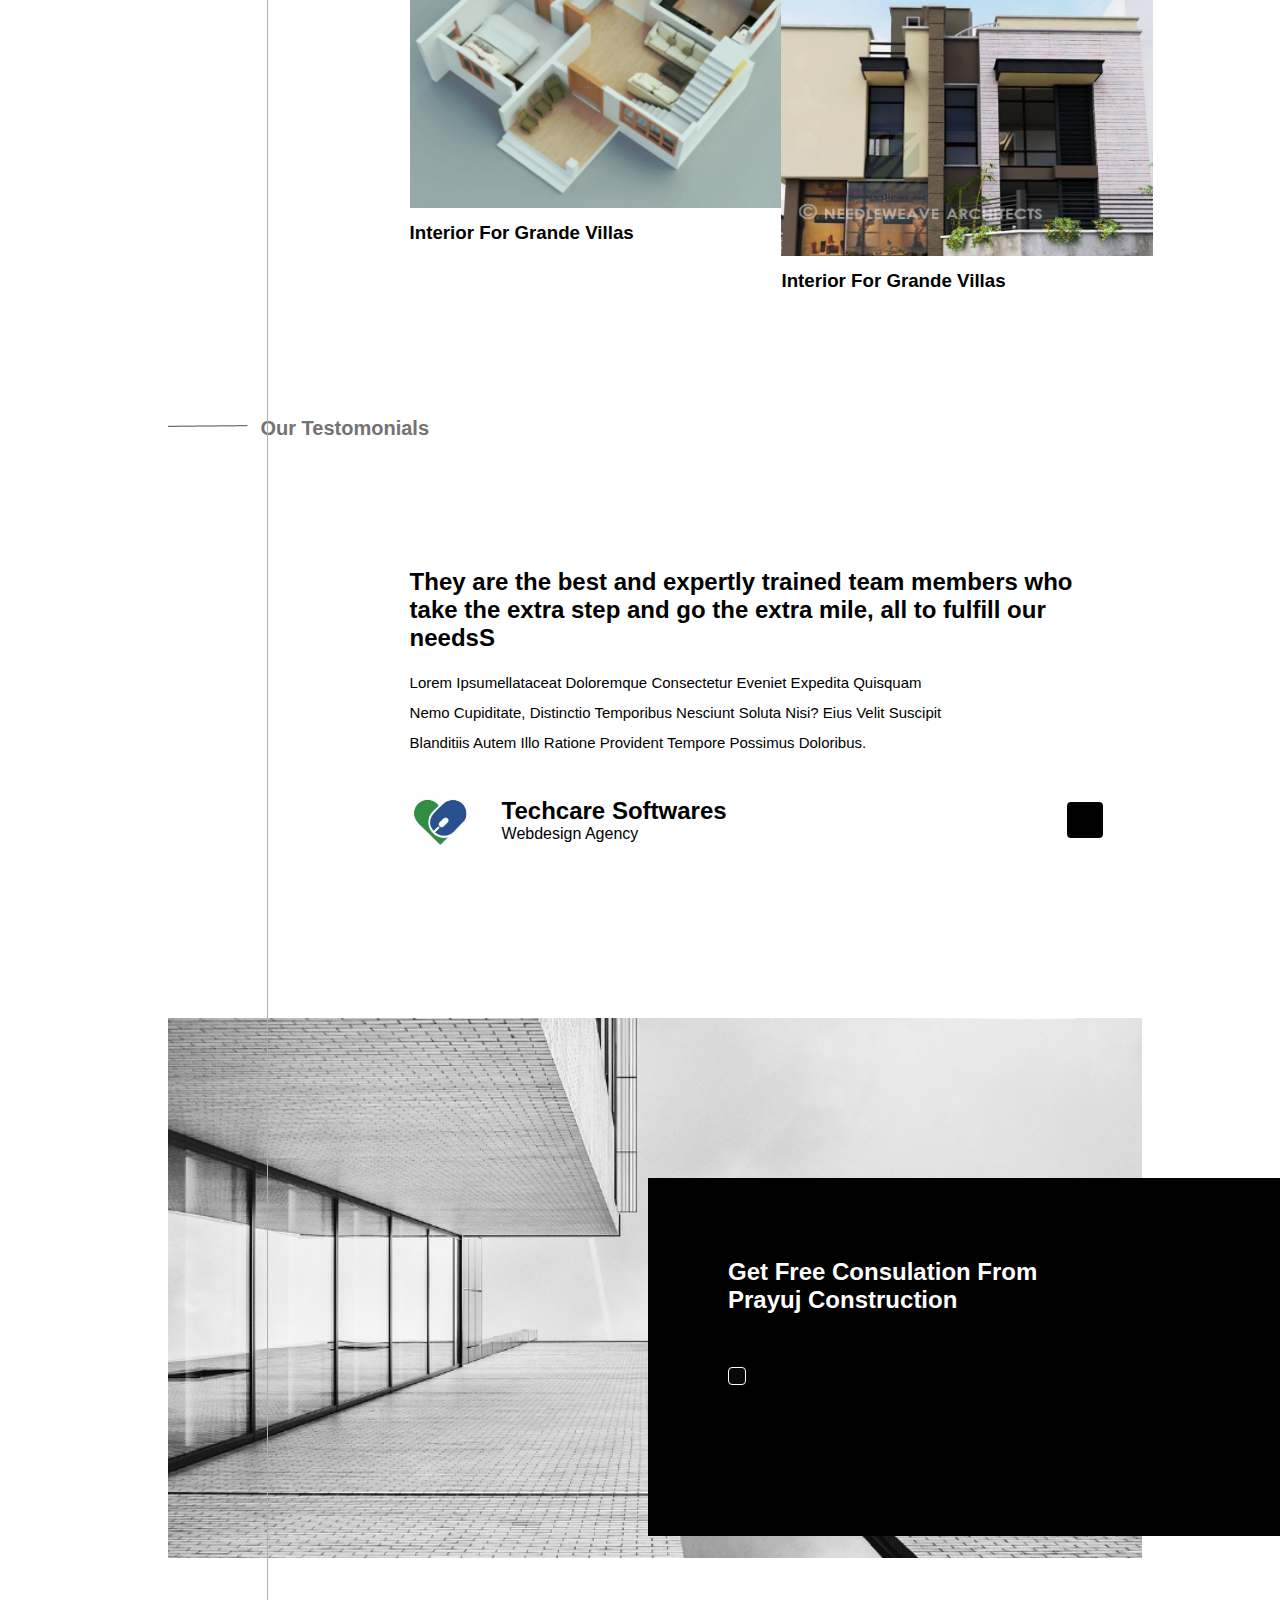
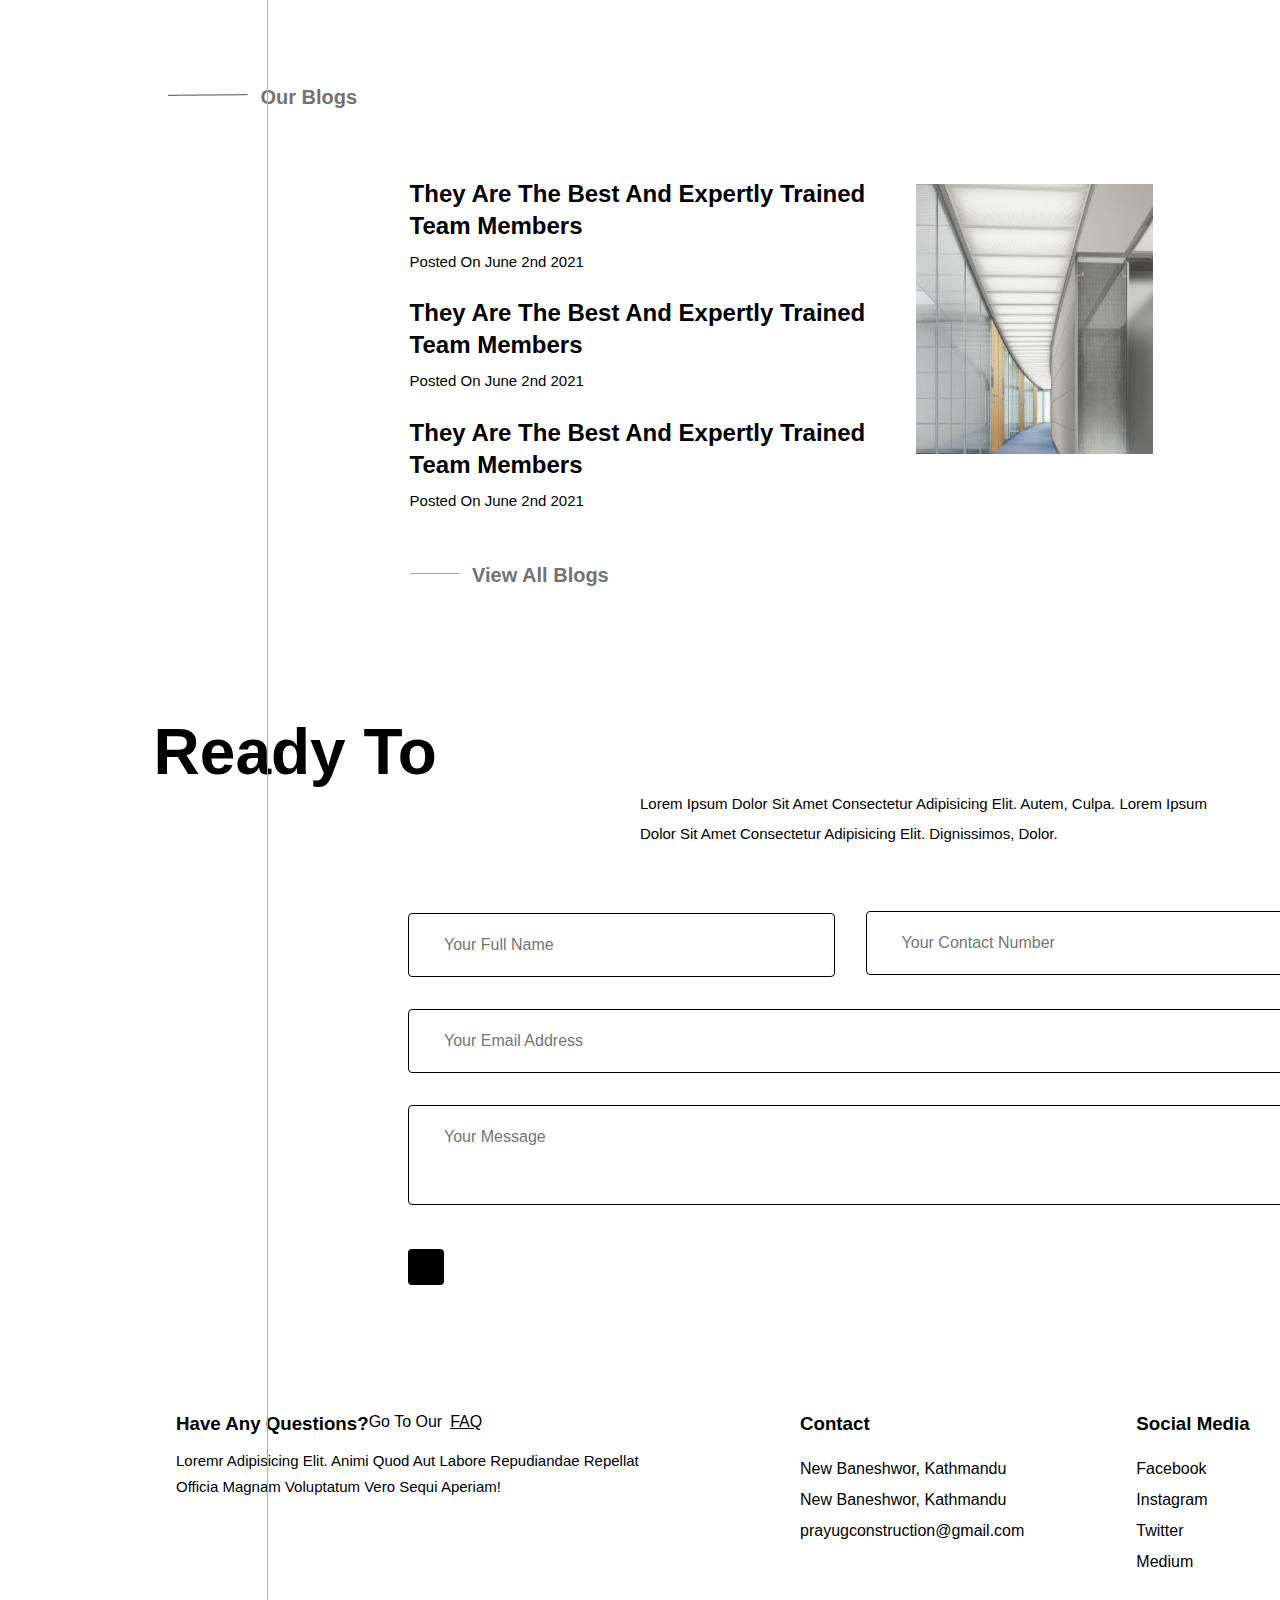
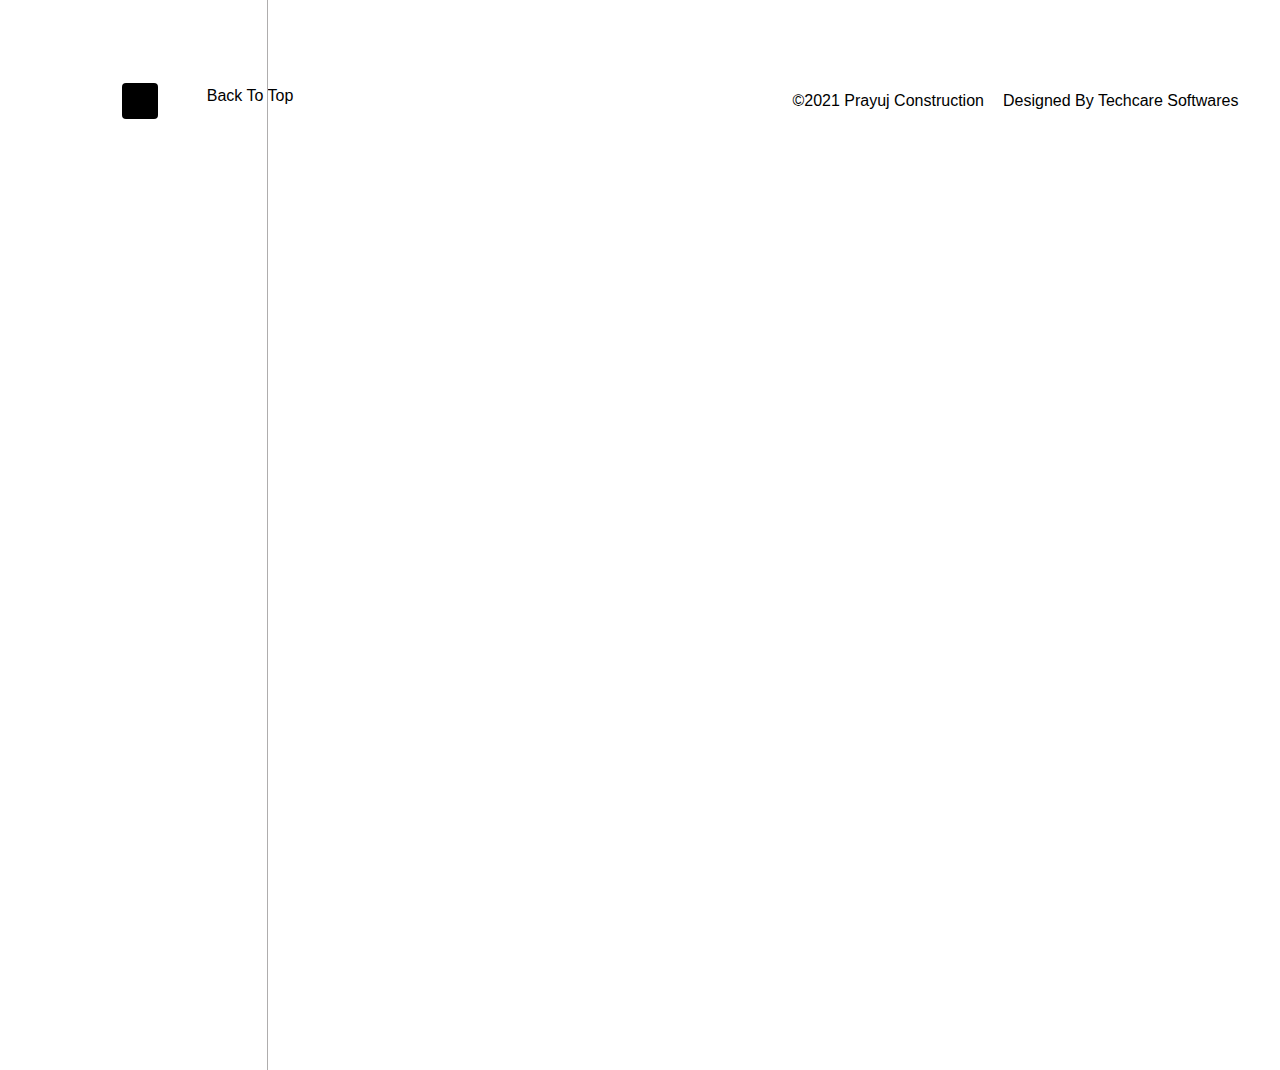
<file: About us prayuj construction/HTML/landingpage.html>
<!DOCTYPE html>
<html lang="en">

<head>
    <meta charset="UTF-8">
    <meta http-equiv="X-UA-Compatible" content="IE=edge">
    <meta name="viewport" content="width=device-width, initial-scale=1.0">
    <title>Document</title>
    <link rel="stylesheet" href="../CSS/style.css">
    <!-- <link href="https://fonts.cdnfonts.com/css/apercu" rel="stylesheet"> -->
    <link rel="stylesheet" href="https://cdnjs.cloudflare.com/ajax/libs/font-awesome/6.2.1/css/all.min.css"
        integrity="sha512-MV7K8+y+gLIBoVD59lQIYicR65iaqukzvf/nwasF0nqhPay5w/9lJmVM2hMDcnK1OnMGCdVK+iQrJ7lzPJQd1w=="
        crossorigin="anonymous" referrerpolicy="no-referrer" />
        <link rel="stylesheet" href="https://cdnjs.cloudflare.com/ajax/libs/font-awesome/6.2.1/css/all.min.css" integrity="sha512-MV7K8+y+gLIBoVD59lQIYicR65iaqukzvf/nwasF0nqhPay5w/9lJmVM2hMDcnK1OnMGCdVK+iQrJ7lzPJQd1w==" crossorigin="anonymous" referrerpolicy="no-referrer" />
        <!-- <link rel="stylesheet" href="projects.html"> -->
</head>

<body>

    <div id="vertical-left5">
    </div>

    <div id="vertical-right5">
    </div>
    <div class="blogo">
        <img src="../IMG/logo.png" alt="">
    </div>

    <div class="nav">
        <div class="logo">
            <img src="../IMG/Logo Original.png" alt="">
        </div>

        <div class="menu">
            <li><a href="../HTML/projects.html">download profile</a></li>
            <li><a href="../HTML/contact.html">consult for free</a></li>
            <li class="for"><img src="../IMG/menu.png" alt=""></li>
        </div>
    </div>

    <div class="first-container">
        <div class="title">
            <h1>pushing our <br>limits, each & <br> every second<h1>
                <div class="btn">
                    <button>  <i class="fa-sharp fa-solid fa-angles-right"></i></button> 
                </div>
        </div>

        
        <div class="para">
            
         
            <div class="list">
                <div class="num">
                    <h1>201</h1>
                    <span>projects done</span>
                </div>
                <div class="num">
                    <h1>115+</h1>
                    <span>projects done</span>
                </div>
                <div class="num">
                    <h1>115+</h1>
                    <span>happy client</span>
                </div>
            </div>
            <p>Lorem ipsum dolor sit amet consectetur adipisicing elit. Fugiat dolores laboriosam minus iste corrupti ullam. Quia repudiandae nemo provident perspiciatis. Aliquam neque vero alias vel veniam voluptatum in labore maiores.</p>
        </div>

      
    </div>


<!--  -->
<div class="second-container">
    <div class="about">
        <img src="../IMG/Line 10.png" alt="">
        <span> about us</span>
    </div>
    <div class="img">
        <img src="../IMG/brick.png" alt="">
    </div>

    <div class="video">
        <img src="../IMG/stairs.png" alt="">
    </div>

    <div class="details">
        <h2>prayuj is <br>building your <br> future very <br> soon</h2>
        <p>Lorem ipsum dolor sit amet consectetur adipisicing elit. Assumenda tempore voluptates id laborum amet autem animi molestias. Perferendis quidem minus ipsa obcaecati libero, excepturi amet. Debitis pariatur amet adipisci commodi.</p>
        <img src="../IMG/Line 10.png" alt="">
         <span>learn more</span>
    </div>

</div>
<!--  -->

<div class="third-container">

    <div class="lines">
    <div class="line">
        <img src="../IMG/Line 10.png" alt=""> <span>services</span>
    </div>

    <div class="line">
        <img src="../IMG/Line 10.png" alt=""> <span>view all services</span>
    </div>
</div>

<div class="headings">
    <div>
        <h2>0</h2>
        <h1>architecture <br> & planning</h1>
    </div>
    <div>
        <h2>02</h2>
        <h1>interior <br> design</h1>
    </div>
    <div>
        <h2>03</h2>
        <h1>housing</h1>
    </div>
</div>

<div class="img">
    <img src="../IMG/pic9.png" alt="">
</div>
</div>
<!--  -->
<div class="for-line">
    <img src="../IMG/Line 10.png" alt="">
    <span> our projects</span>
</div>
<!--  -->
<div class="projects">

    <h2>we have done projects raging</h2>
    <p>Lorem ipsuuptates modi quas rerum animi ctio placeat, aperiam ipsum non nobis? Cum repudiandae esse temporibus magnam beatae.</p>
    <div class="gallery">

        <div class="left-container">
            <div class="img">
                <img src="../IMG/pic8.png" alt="">
                <h3>interior for grande villas</h3>
            </div>
            <div class="img">
                <img src="../IMG/pic10.png" alt="">
                <h3>interior for grande villas</h3>
            </div>

        </div>

        <div class="right-container">
            <div class="img">
                <img src="../IMG/pic6.png" alt="">
                <h3>interior for grande villas</h3>
            </div>
            <div class="img">
                <img src="../IMG/pic5.png" alt="">
                <h3>interior for grande villas</h3>
            </div>

        </div>

    </div>
</div>
<!--  -->
<div class="for-line">
    <img src="../IMG/Line 10.png" alt="">
    <span> our testomonials</span>
</div>
<div class="testomonials">
<h2>They are the best and expertly trained team members who take the extra step and go the extra mile, all to fulfill our needsS</h2>
<p>Lorem ipsumellataceat doloremque consectetur eveniet expedita quisquam nemo cupiditate, distinctio temporibus nesciunt soluta nisi? Eius velit suscipit blanditiis autem illo ratione provident tempore possimus doloribus.</p>
<div class="techcare">
<div class="tech">
    <img src="../IMG/tlogo.png" alt="">
    <div class="tech1">
        <h2>techcare softwares</h2>
        <span>webdesign agency</span>
    </div>
</div>
<div class="btn">
    <button> <i class="fa-sharp fa-solid fa-angles-right"></i></button>
</div>
</div>
</div>
<!--  -->
<div class="d-img">
    <img src="../IMG/pic9.png" alt="">
    <div class="trans">
        <h2>get free consulation from <br> prayuj construction</h2>
        <div class="btn">
            <button> <i class="fa-sharp fa-solid fa-angles-right"></i></button>
        </div>
    </div>
</div>

    <!--  -->
    <div class="for-line">
        <img src="../IMG/Line 10.png" alt="">
        <span> our blogs</span>
    </div>
<div class="blogs">

    <div class="blog-img">
        <div class="blog">
        <div class="details">
            <h2>They are the best and expertly trained team members  </h2>
            <p>posted on june 2nd 2021</p>
        </div>
        <div class="details">
            <h2>They are the best and expertly trained team members </h2>
            <p>posted on june 2nd 2021</p>
        </div>
        <div class="details">
            <h2>They are the best and expertly trained team members </h2>
            <p>posted on june 2nd 2021</p>
        </div>
        <div class="for-line">
            <img src="../IMG/Line 10.png" alt="">
            <span> view all blogs</span>
        </div>
    </div>
    <div class="imgs">
    <img src="../IMG/pic6.png" alt="">
    </div>
</div>
</div>

    <!--  -->


        <div class="ready3">

            <div class="title">
                <h1>ready to</h1>
            </div>
    
            <div class="para">
               <p> Lorem ipsum dolor sit amet consectetur adipisicing elit. Autem, culpa. Lorem ipsum dolor sit amet consectetur adipisicing elit. Dignissimos, dolor.
            </p>
            </div>

            <form>
                <div class="form">
                    <!-- <label for="name" class="form-label">name</label> -->
                    <input type="name" class="form-control" id="name" placeholder="your full name">
                  </div>
                <div class="form">
                    <!-- <label for="name" class="form-label">name</label> -->
                    <input type="number" class="form-control" id="number" placeholder="your contact number">
                  </div>
                <div class="form">
                    <!-- <label for="name" class="form-label">name</label> -->
                    <input type="email" class="form-control" id="email" placeholder="your email address">
                  </div>
                  <div class="form">
                    <textarea class="form-control" id="message" rows="3" placeholder="your message"></textarea>
                  </div>
            </form>
            <div class="icon">
             <button>  <i class="fa-sharp fa-solid fa-angles-right"></i></button> 
            </div>

        </div>

        <!--  -->

        <div class="footer">
            

            <div class="first">
                <div class="head">
                    <h3>have any questions?</h3>
                    go to our    <a href="#">FAQ</a>
                </div>
                <p>Loremr adipisicing elit. Animi quod aut labore repudiandae repellat officia magnam voluptatum vero sequi aperiam!</p>
            </div>

            <div class="second">
                <h3>contact</h3>
                <ul>
                    <li> new baneshwor, kathmandu</li>
                    <li> new baneshwor, kathmandu</li>
                    <li> prayugconstruction@gmail.com</li>
                </ul>
            </div>

            <div class="third">
                <h3>social media</h3>
                <ul>
                    <li><a href=""> facebook</a></li>
                    <li><a href=""> instagram</a></li>
                    <li><a href=""> twitter</a></li>
                    <li><a href=""> medium</a></li>
                </ul>
            </div>

        </div>
        <div class="footer2">
            <div class="btn">
                <button><a href=""><i class="fa-sharp fa-solid fa-angles-up"></i></a></button>
                <span>back to top</span>
            </div>

            <div class="copy">
                <span> &copy;2021 prayuj construction</span>
            </div>

            <div class="design">
                <span>designed by techcare softwares</span>
            </div>

        </div>

</body>

</html>
</file>
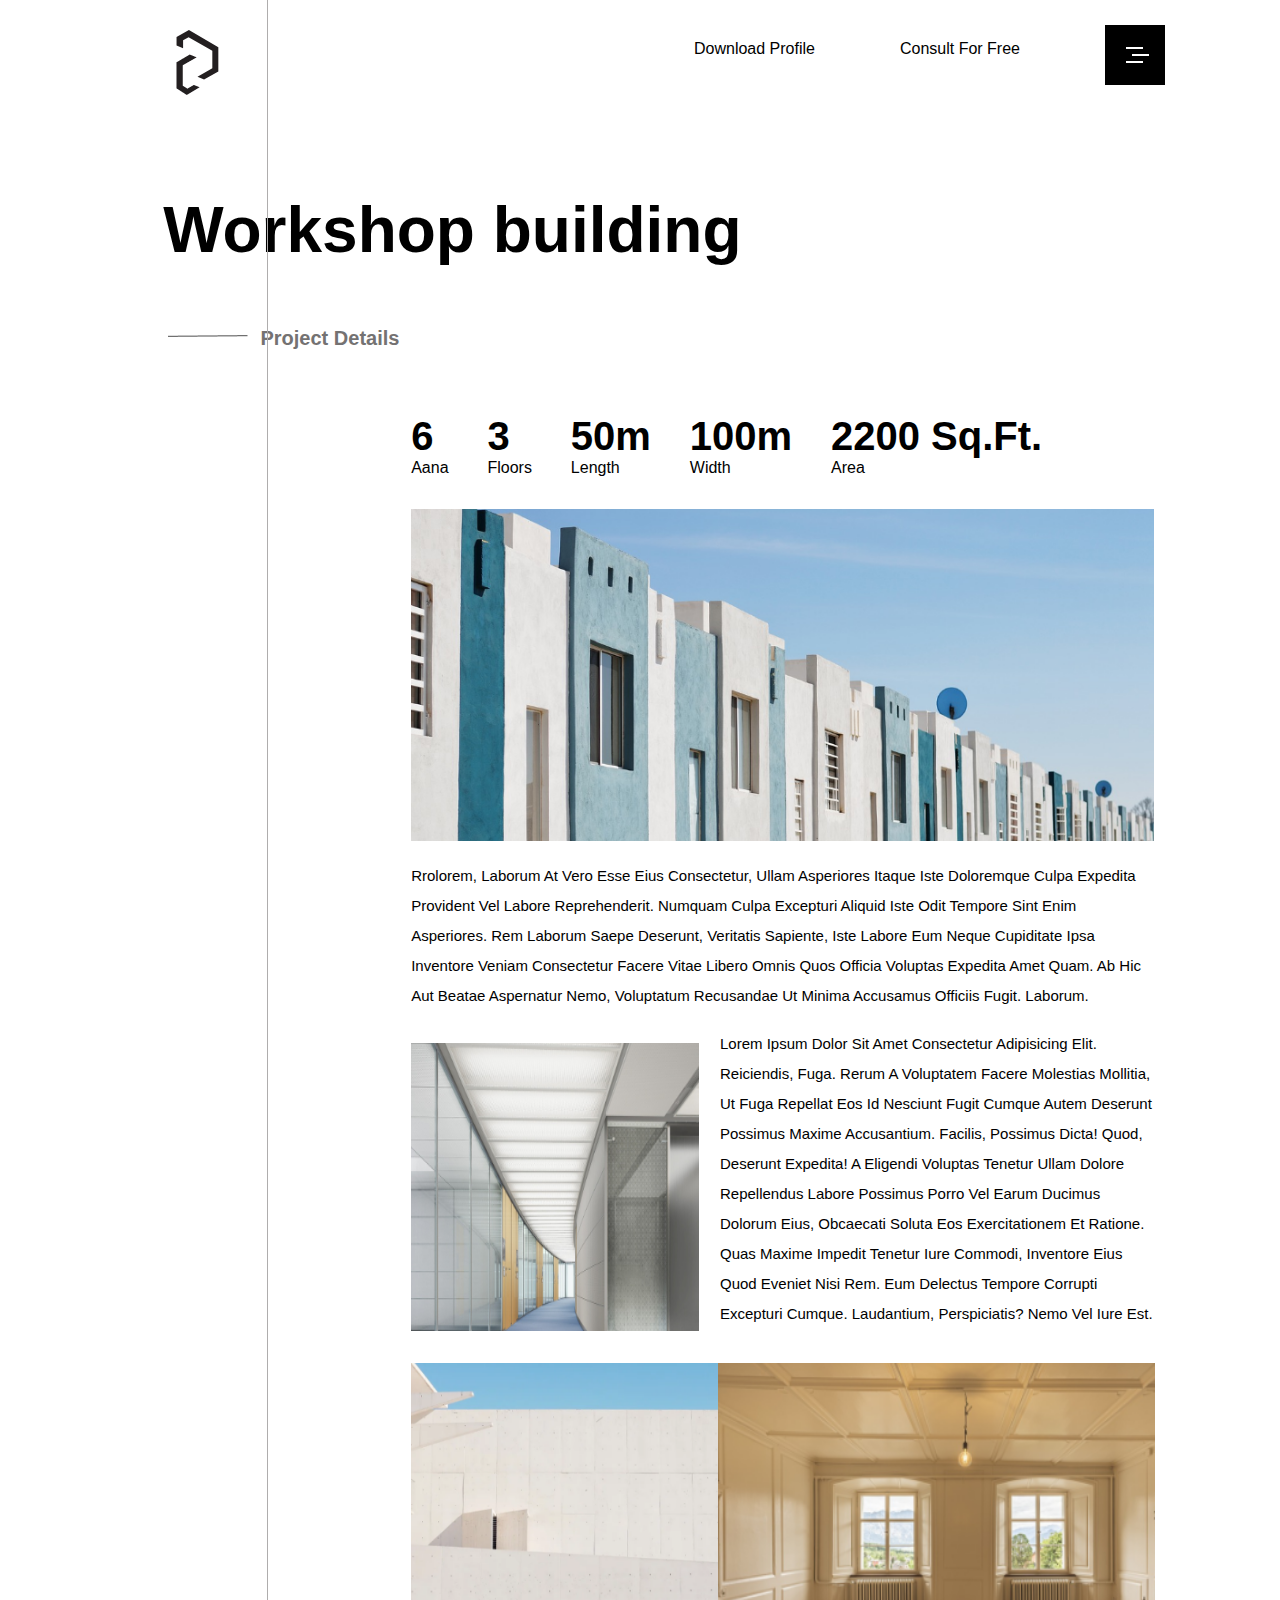
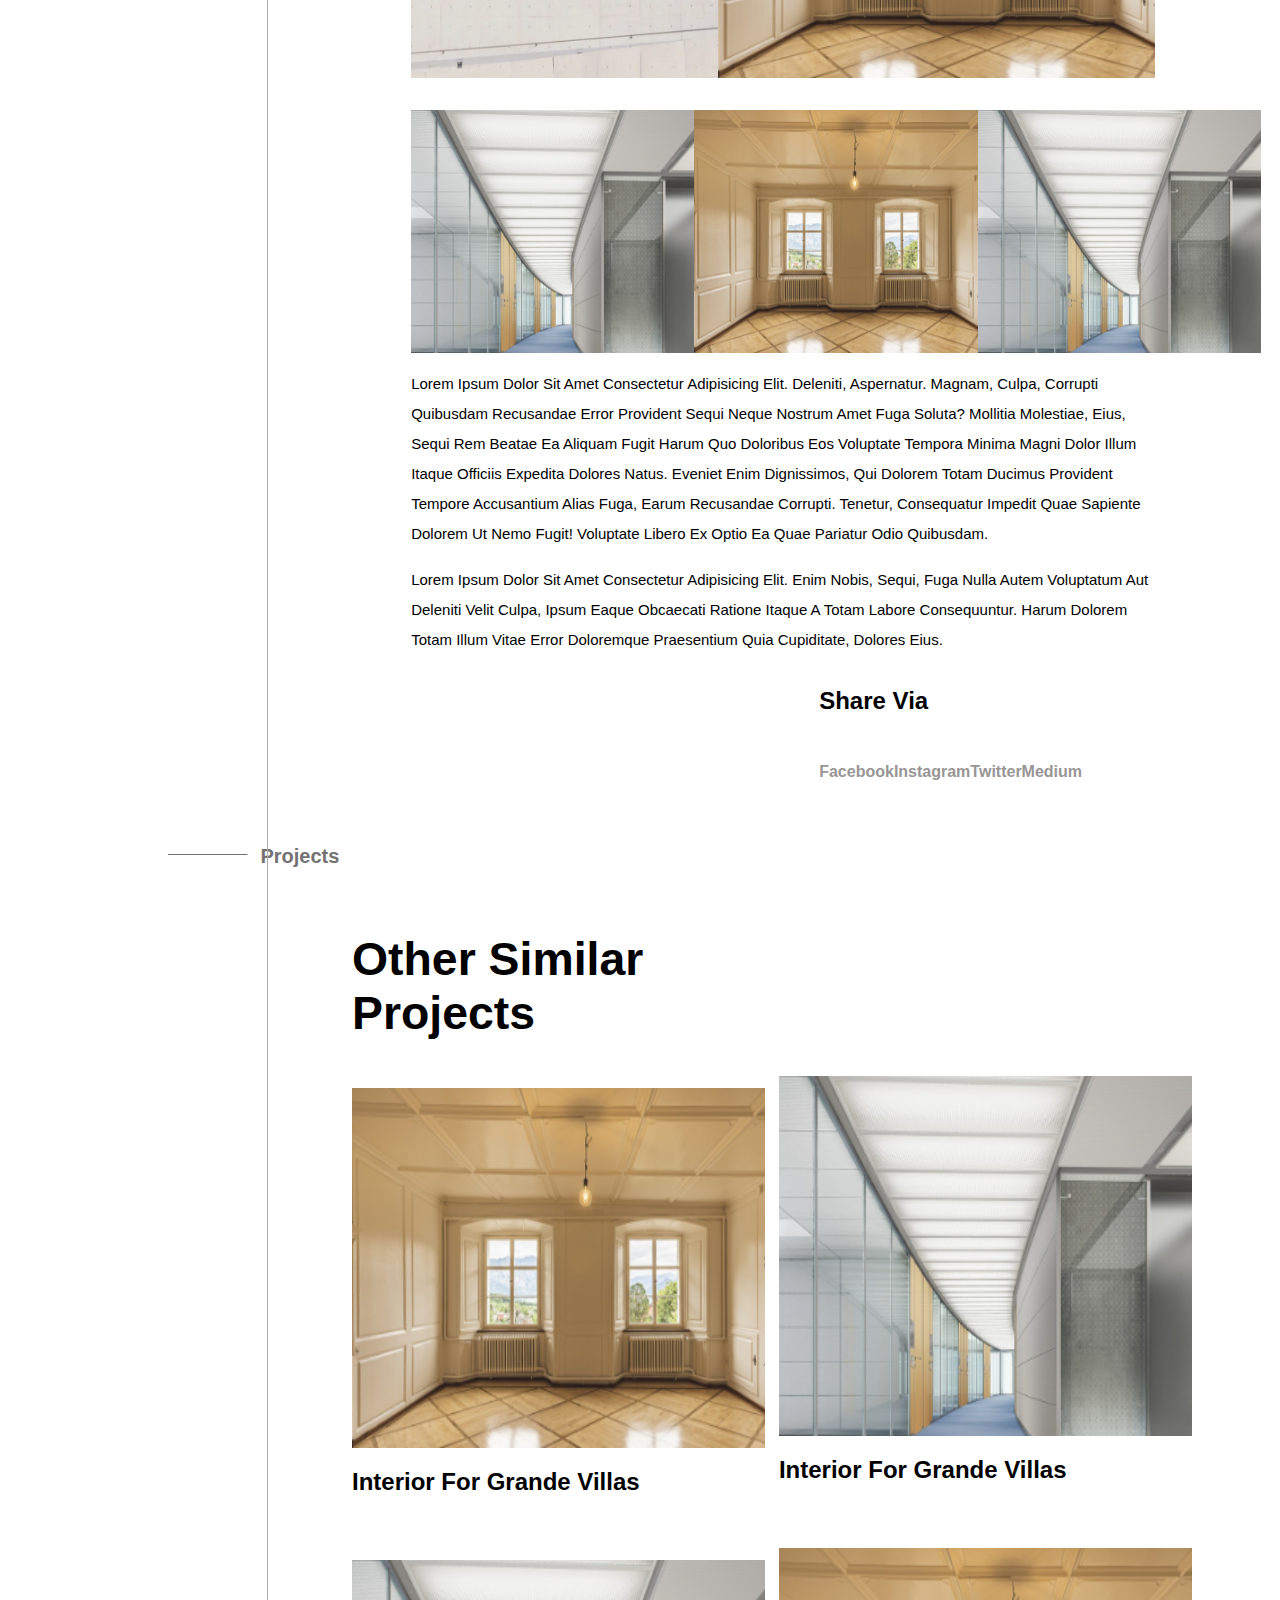
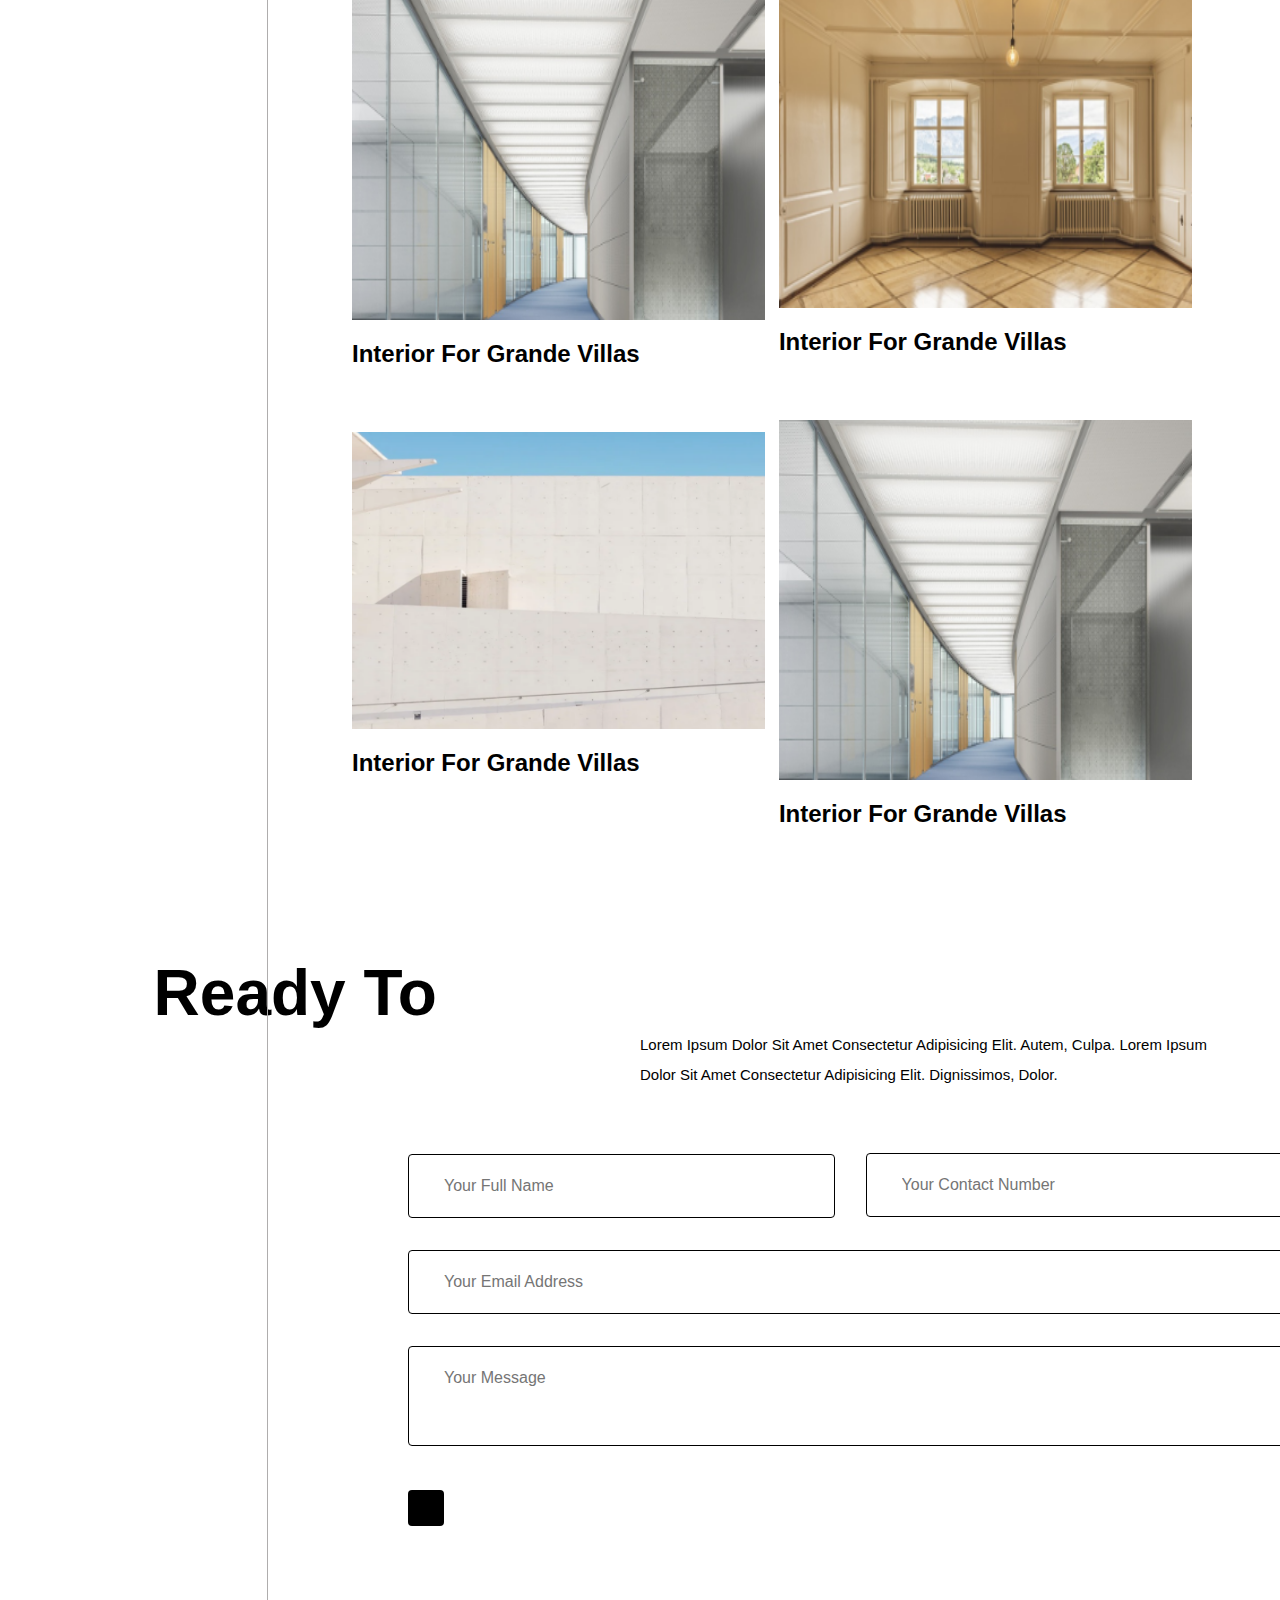
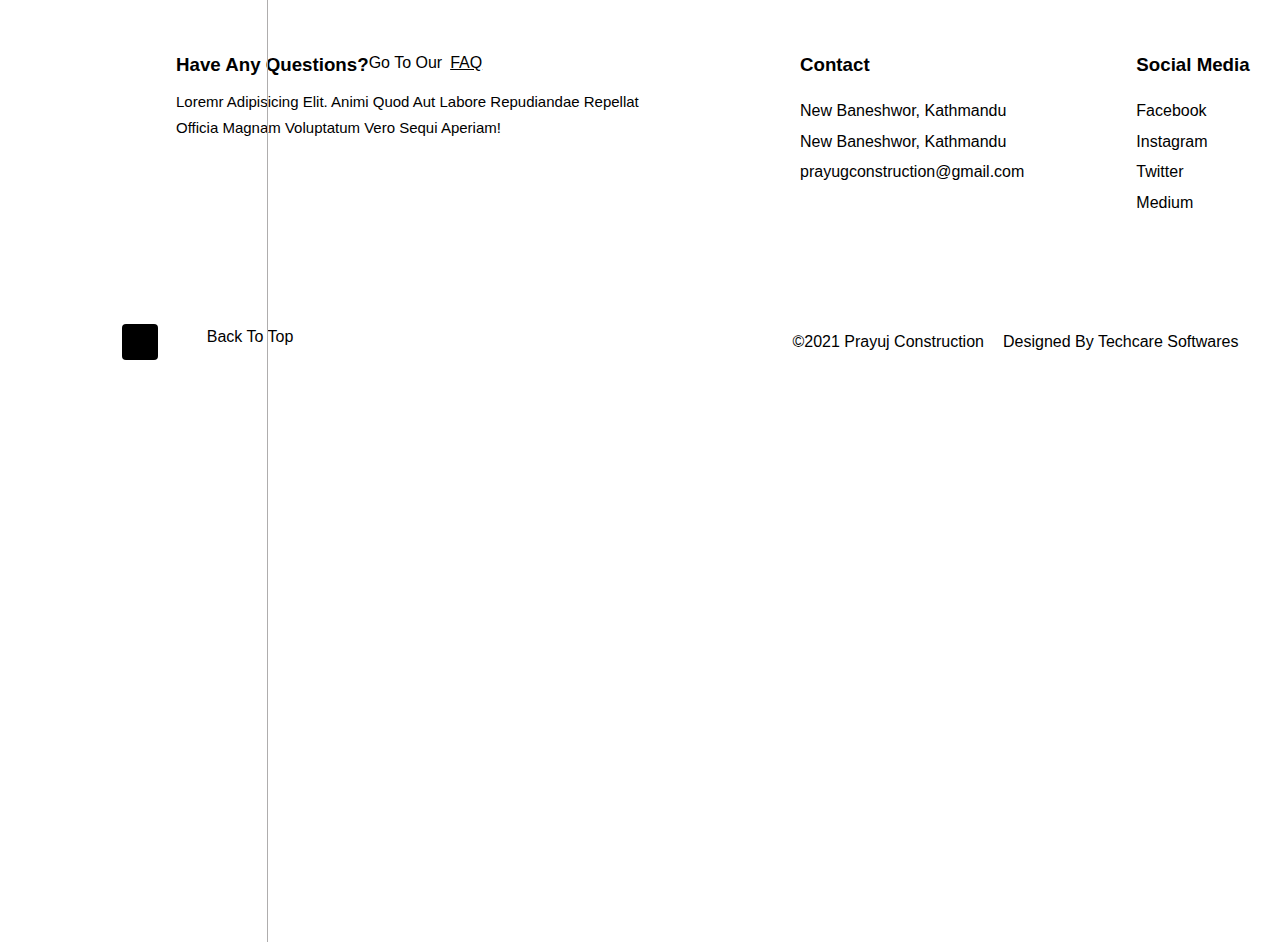
<file: About us prayuj construction/HTML/project-details.html>
<!DOCTYPE html>
<html lang="en">

<head>
    <meta charset="UTF-8">
    <meta http-equiv="X-UA-Compatible" content="IE=edge">
    <meta name="viewport" content="width=device-width, initial-scale=1.0">
    <title>Document</title>
    <link rel="stylesheet" href="../CSS/style.css">
    <!-- <link href="https://fonts.cdnfonts.com/css/apercu" rel="stylesheet"> -->
    <link rel="stylesheet" href="https://cdnjs.cloudflare.com/ajax/libs/font-awesome/6.2.1/css/all.min.css"
        integrity="sha512-MV7K8+y+gLIBoVD59lQIYicR65iaqukzvf/nwasF0nqhPay5w/9lJmVM2hMDcnK1OnMGCdVK+iQrJ7lzPJQd1w=="
        crossorigin="anonymous" referrerpolicy="no-referrer" />
        <link rel="stylesheet" href="https://cdnjs.cloudflare.com/ajax/libs/font-awesome/6.2.1/css/all.min.css" integrity="sha512-MV7K8+y+gLIBoVD59lQIYicR65iaqukzvf/nwasF0nqhPay5w/9lJmVM2hMDcnK1OnMGCdVK+iQrJ7lzPJQd1w==" crossorigin="anonymous" referrerpolicy="no-referrer" />
</head>

<body>

    <div id="vertical-left4">
    </div>

    <div id="vertical-right4">
    </div>
    <div class="blogo">
        <img src="../IMG/logo.png" alt="">
    </div>

    <div class="nav">
        <div class="logo">
            <img src="../IMG/logo.png" alt="">
        </div>

        <div class="menu">
            <li><a href="../HTML/index.html">download profile</a></li>
            <li><a href="#">consult for free</a></li>
            <li class="for"><img src="../IMG/menu.png" alt=""></li>
        </div>
    </div>
    <!--  -->

    <div class="headings">

        
        <div class="title">
            <h1>Workshop building</h1>
        </div>

        <div class="about">
            <img src="../IMG/Line 10.png" alt="">
            <span> project details</span>
        </div>

    </div>
    <div class="project-details">
        <div class="lengths">
            <div class="numbers">
            <h2>6</h2>
            <span>aana</span>
        </div>
            <div class="numbers">
            <h2>3</h2>
            <span>floors</span>
        </div>
            <div class="numbers">
            <h2>50m</h2>
            <span>length</span>
        </div>
            <div class="numbers">
            <h2>100m</h2>
            <span>width</span>
        </div>
            <div class="numbers">
            <h2>2200 sq.ft.</h2>
            <span>area</span>
        </div>
        
        </div>
        <img src="../IMG/pic7.png" alt="">
        <p>rrolorem, laborum at vero esse eius consectetur, ullam asperiores itaque iste doloremque culpa expedita provident vel labore reprehenderit. Numquam culpa excepturi aliquid iste odit tempore sint enim asperiores. Rem laborum saepe deserunt, veritatis sapiente, iste labore eum neque cupiditate ipsa inventore veniam consectetur facere vitae libero omnis quos officia voluptas expedita amet quam. Ab hic aut beatae aspernatur nemo, voluptatum recusandae ut minima accusamus officiis fugit. Laborum.</p>

        <div class="first">
            <img src="../IMG/pic6.png" alt="">
            <p>Lorem ipsum dolor sit amet consectetur adipisicing elit. Reiciendis, fuga. Rerum a voluptatem facere molestias mollitia, ut fuga repellat eos id nesciunt fugit cumque autem deserunt possimus maxime accusantium. Facilis, possimus dicta! Quod, deserunt expedita! A eligendi voluptas tenetur ullam dolore repellendus labore possimus porro vel earum ducimus dolorum eius, obcaecati soluta eos exercitationem et ratione. Quas maxime impedit tenetur iure commodi, inventore eius quod eveniet nisi rem. Eum delectus tempore corrupti excepturi cumque. Laudantium, perspiciatis? Nemo vel iure est.</p>
        </div>
        <div class="second">
            <img src="../IMG/pic3.png" alt="">
            <img src="../IMG/pic8.png" alt="">
        </div>
        <div class="third">
            <img src="../IMG/pic6.png" alt="">
            <img src="../IMG/pic8.png" alt="">
            <img src="../IMG/pic6.png" alt="">
        </div>
        <p>Lorem ipsum dolor sit amet consectetur adipisicing elit. Deleniti, aspernatur. Magnam, culpa, corrupti quibusdam recusandae error provident sequi neque nostrum amet fuga soluta? Mollitia molestiae, eius, sequi rem beatae ea aliquam fugit harum quo doloribus eos voluptate tempora minima magni dolor illum itaque officiis expedita dolores natus. Eveniet enim dignissimos, qui dolorem totam ducimus provident tempore accusantium alias fuga, earum recusandae corrupti. Tenetur, consequatur impedit quae sapiente dolorem ut nemo fugit! Voluptate libero ex optio ea quae pariatur odio quibusdam.</p>
        <p>Lorem ipsum dolor sit amet consectetur adipisicing elit. Enim nobis, sequi, fuga nulla autem voluptatum aut deleniti velit culpa, ipsum eaque obcaecati ratione itaque a totam labore consequuntur. Harum dolorem totam illum vitae error doloremque praesentium quia cupiditate, dolores eius.</p>
        <div class="medias">
            <h2>share via</h2>
            <ul>
                <li><a href=""> facebook</a></li>
                <li><a href=""> instagram</a></li>
                <li><a href=""> twitter</a></li>
                <li><a href=""> medium</a></li>
            </ul>
        </div>
    </div>
    <!--  -->
    <div class="headings">
        <div class="about">
            <img src="../IMG/Line 10.png" alt="">
            <span> projects</span>
            
        </div>

    </div>
    <div class="main-container2">

        <div class="left-container">
            <span>other similar projects</span>
           <div class="img">
            <img src="../IMG/pic8.png" alt="">
            <h2>interior for grande villas</h2>
           </div>

           <div class="img1">
            <img src="../IMG/pic6.png" alt="">
            <h2>interior for grande villas</h2>
           </div>

           <div class="img2">
            <img src="../IMG/pic3.png" alt="">
            <h2>interior for grande villas</h2>
           </div>
        </div>
        
        <div class="right-container">
        <div class="img2">
            <img src="../IMG/pic6.png" alt="">
            <h2>interior for grande villas</h2>
           </div>

           <div class="img2">
            <img src="../IMG/pic8.png" alt="">
            <h2>interior for grande villas</h2>
           </div>

           <div class="img2">
            <img src="../IMG/pic6.png" alt="">
            <h2>interior for grande villas</h2>
           </div>
        </div>
    </div>
  
    <!--  -->
    <div class="ready2">

        <div class="title">
            <h1>ready to</h1>
        </div>

        <div class="para">
           <p> Lorem ipsum dolor sit amet consectetur adipisicing elit. Autem, culpa. Lorem ipsum dolor sit amet consectetur adipisicing elit. Dignissimos, dolor.
        </p>
        </div>

        <form>
            <div class="form">
                <!-- <label for="name" class="form-label">name</label> -->
                <input type="name" class="form-control" id="name" placeholder="your full name">
              </div>
            <div class="form">
                <!-- <label for="name" class="form-label">name</label> -->
                <input type="number" class="form-control" id="number" placeholder="your contact number">
              </div>
            <div class="form">
                <!-- <label for="name" class="form-label">name</label> -->
                <input type="email" class="form-control" id="email" placeholder="your email address">
              </div>
              <div class="form">
                <textarea class="form-control" id="message" rows="3" placeholder="your message"></textarea>
              </div>
        </form>
        <div class="icon">
         <button>  <i class="fa-sharp fa-solid fa-angles-right"></i></button> 
        </div>

    </div>

    <div class="footer">
        

        <div class="first">
            <div class="head">
                <h3>have any questions?</h3>
                go to our    <a href="#">FAQ</a>
            </div>
            <p>Loremr adipisicing elit. Animi quod aut labore repudiandae repellat officia magnam voluptatum vero sequi aperiam!</p>
        </div>

        <div class="second">
            <h3>contact</h3>
            <ul>
                <li> new baneshwor, kathmandu</li>
                <li> new baneshwor, kathmandu</li>
                <li> prayugconstruction@gmail.com</li>
            </ul>
        </div>

        <div class="third">
            <h3>social media</h3>
            <ul>
                <li><a href=""> facebook</a></li>
                <li><a href=""> instagram</a></li>
                <li><a href=""> twitter</a></li>
                <li><a href=""> medium</a></li>
            </ul>
        </div>

    </div>
    <div class="footer2">
        <div class="btn">
            <button><a href=""><i class="fa-sharp fa-solid fa-angles-up"></i></a></button>
            <span>back to top</span>
        </div>

        <div class="copy">
            <span> &copy;2021 prayuj construction</span>
        </div>

        <div class="design">
            <span>designed by techcare softwares</span>
        </div>

    </div>
    </body>
</file>
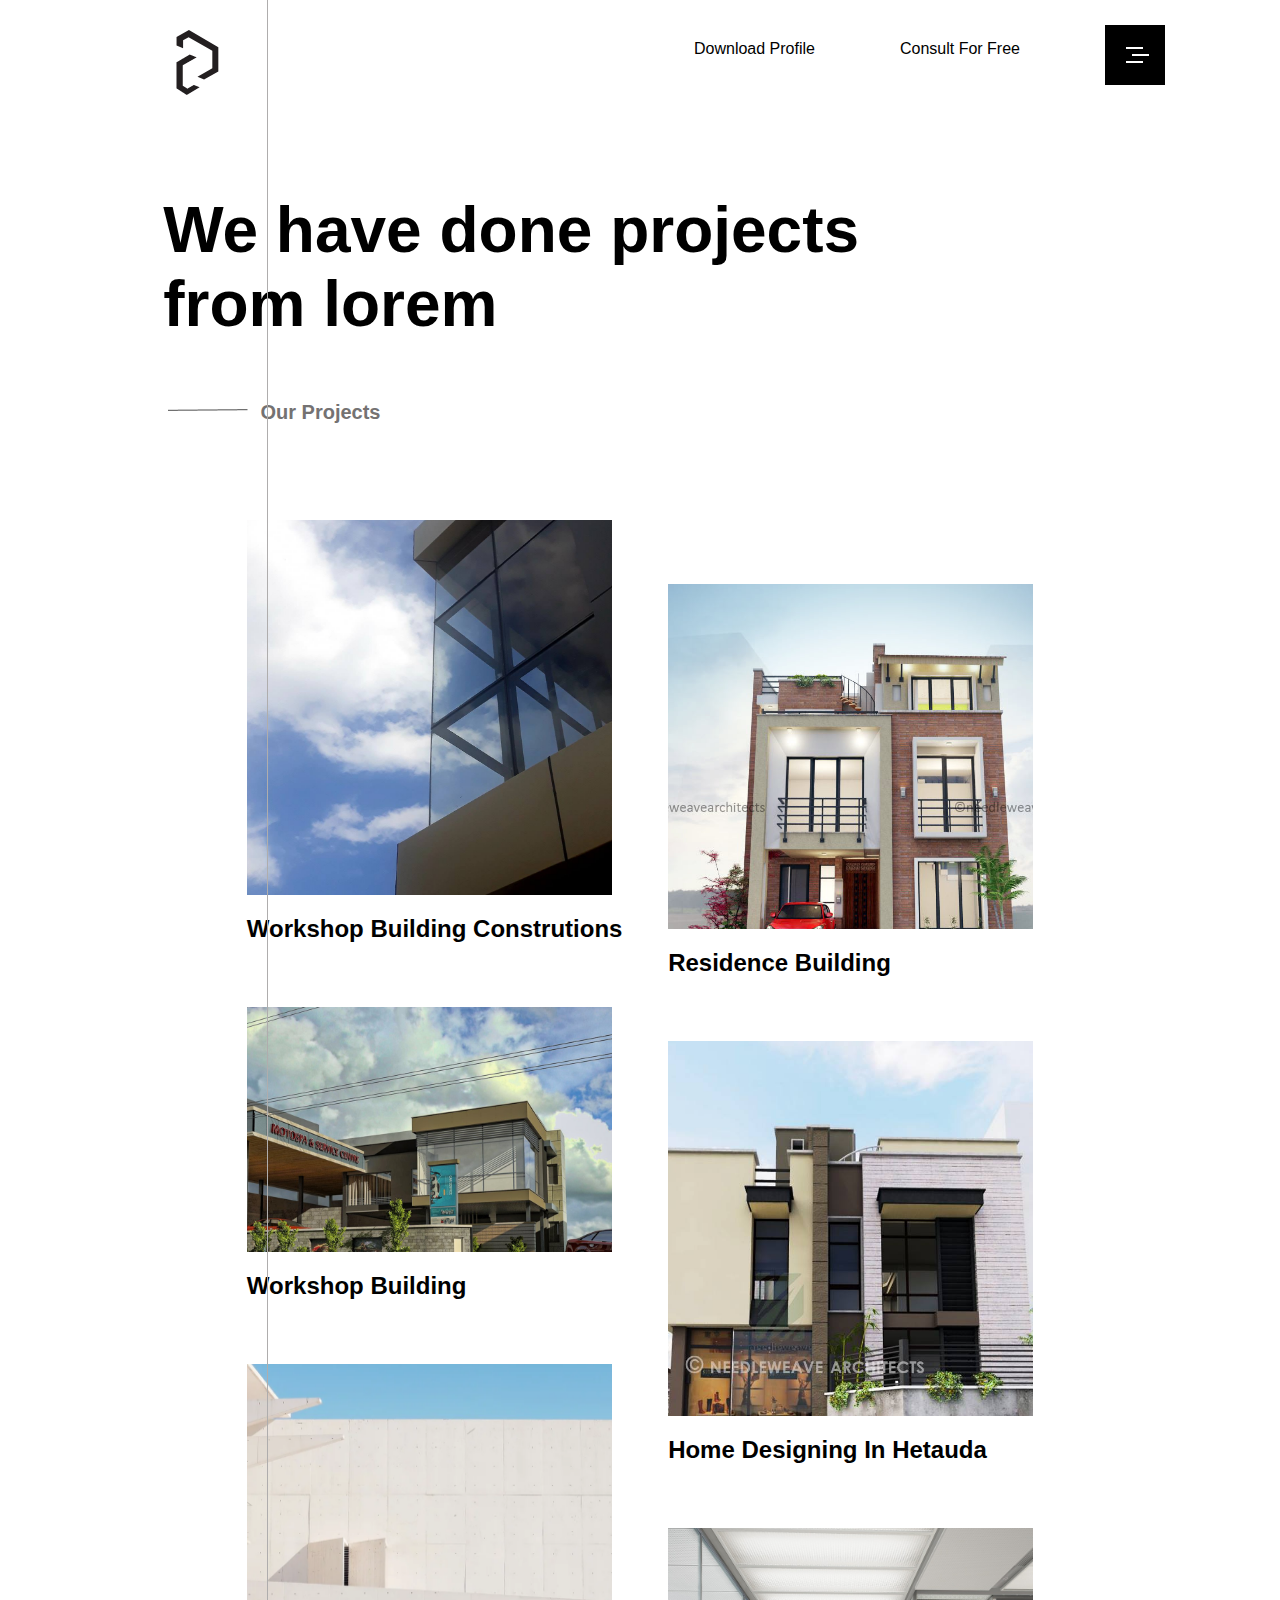
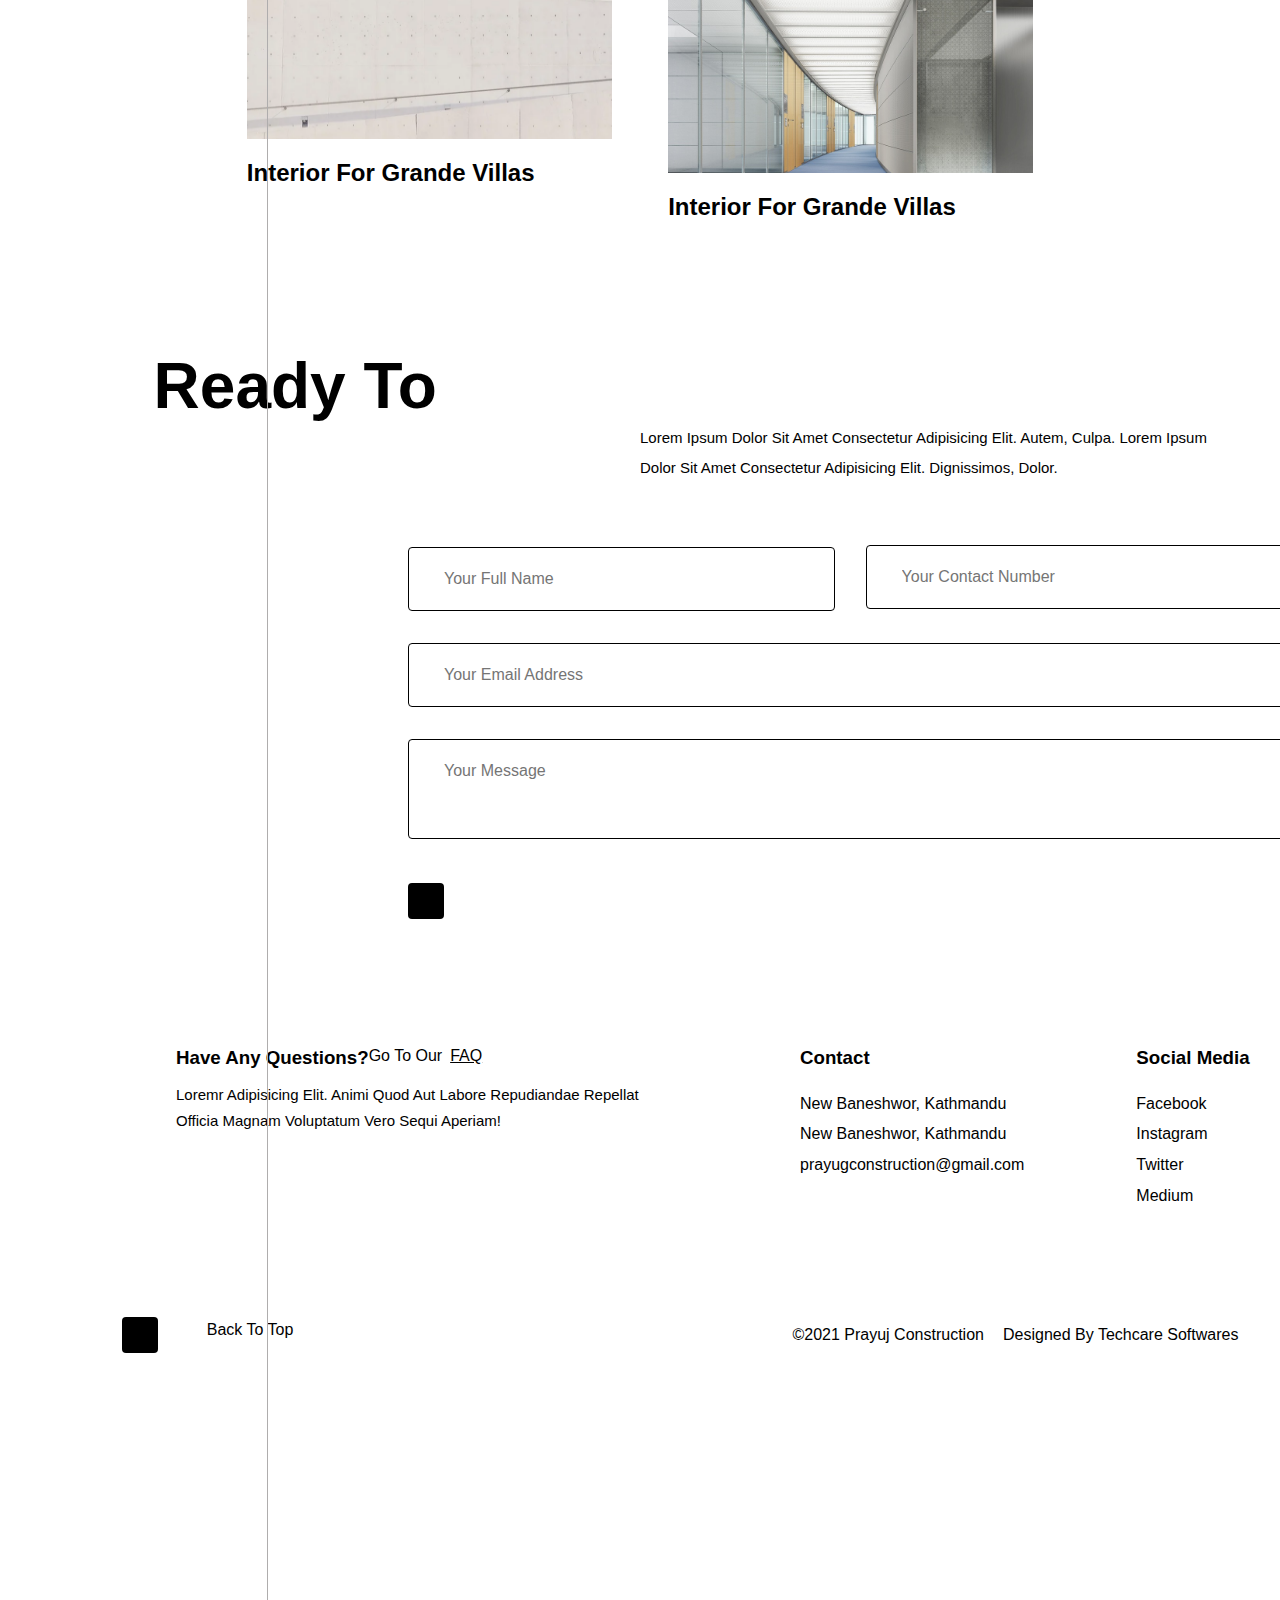
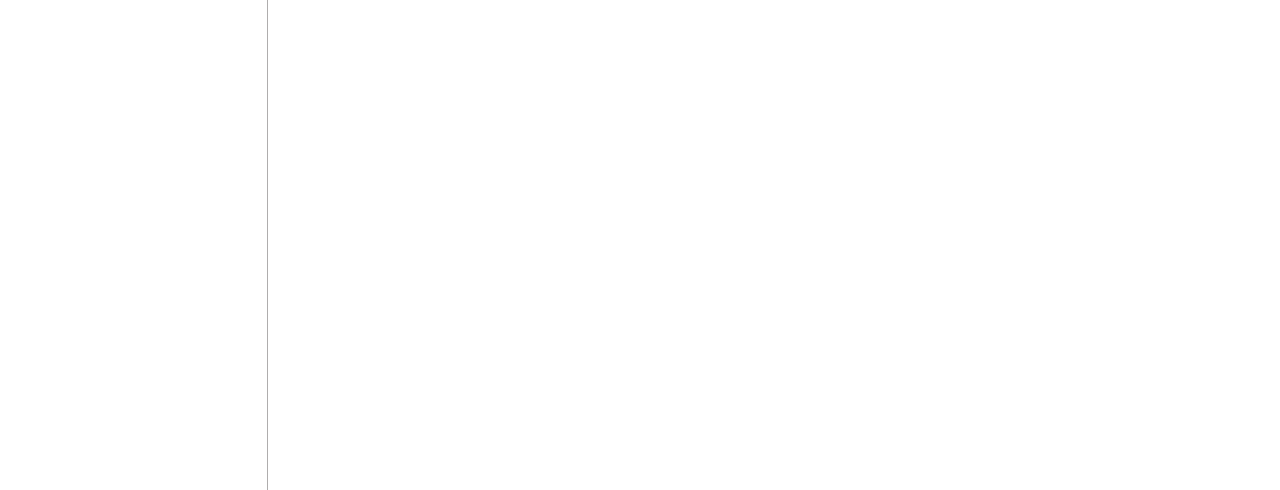
<file: About us prayuj construction/HTML/projects.html>
<!DOCTYPE html>
<html lang="en">

<head>
    <meta charset="UTF-8">
    <meta http-equiv="X-UA-Compatible" content="IE=edge">
    <meta name="viewport" content="width=device-width, initial-scale=1.0">
    <title>Document</title>
    <link rel="stylesheet" href="../CSS/style.css">
    <!-- <link href="https://fonts.cdnfonts.com/css/apercu" rel="stylesheet"> -->
    <link rel="stylesheet" href="https://cdnjs.cloudflare.com/ajax/libs/font-awesome/6.2.1/css/all.min.css"
        integrity="sha512-MV7K8+y+gLIBoVD59lQIYicR65iaqukzvf/nwasF0nqhPay5w/9lJmVM2hMDcnK1OnMGCdVK+iQrJ7lzPJQd1w=="
        crossorigin="anonymous" referrerpolicy="no-referrer" />
        <link rel="stylesheet" href="https://cdnjs.cloudflare.com/ajax/libs/font-awesome/6.2.1/css/all.min.css" integrity="sha512-MV7K8+y+gLIBoVD59lQIYicR65iaqukzvf/nwasF0nqhPay5w/9lJmVM2hMDcnK1OnMGCdVK+iQrJ7lzPJQd1w==" crossorigin="anonymous" referrerpolicy="no-referrer" />
</head>

<body>

    <div id="vertical-left1">
    </div>

    <div id="vertical-right1">
    </div>
    <div class="blogo">
        <img src="../IMG/logo.png" alt="">
    </div>

    <div class="nav">
        <div class="logo">
            <img src="../IMG/logo.png" alt="">
        </div>

        <div class="menu">
            <li><a href="../HTML/index.html">download profile</a></li>
            <li><a href="#">consult for free</a></li>
            <li class="for"><img src="../IMG/menu.png" alt=""></li>
        </div>
    </div>
    <!--  -->

    <div class="headings">

        
        <div class="title">
            <h1>We have done projects  <br> from lorem</h1>
        </div>

        <div class="about">
            <img src="../IMG/Line 10.png" alt="">
            <span> our projects</span>
        </div>

    </div>
    <!--  -->
    <div class="main-container">

        <div class="left-container">
           <div class="img">
            <img src="../IMG/pic1.png" alt="">
            <h2>workshop building construtions</h2>
           </div>

           <div class="img1">
            <img src="../IMG/pic2.png" alt="">
            <h2>workshop building</h2>
           </div>

           <div class="img1">
            <img src="../IMG/pic3.png" alt="">
            <h2>interior for grande villas</h2>
           </div>
        </div>
        
        <div class="right-container">
        <div class="img2">
            <img src="../IMG/pic4.png" alt="">
            <h2>residence building</h2>
           </div>

           <div class="img2">
            <img src="../IMG/pic5.png" alt="">
            <h2>home designing in hetauda</h2>
           </div>

           <div class="img2">
            <img src="../IMG/pic6.png" alt="">
            <h2>interior for grande villas</h2>
           </div>
        </div>
    </div>
  
    <!--  -->
    <div class="ready2">

        <div class="title">
            <h1>ready to</h1>
        </div>

        <div class="para">
           <p> Lorem ipsum dolor sit amet consectetur adipisicing elit. Autem, culpa. Lorem ipsum dolor sit amet consectetur adipisicing elit. Dignissimos, dolor.
        </p>
        </div>

        <form>
            <div class="form">
                <!-- <label for="name" class="form-label">name</label> -->
                <input type="name" class="form-control" id="name" placeholder="your full name">
              </div>
            <div class="form">
                <!-- <label for="name" class="form-label">name</label> -->
                <input type="number" class="form-control" id="number" placeholder="your contact number">
              </div>
            <div class="form">
                <!-- <label for="name" class="form-label">name</label> -->
                <input type="email" class="form-control" id="email" placeholder="your email address">
              </div>
              <div class="form">
                <textarea class="form-control" id="message" rows="3" placeholder="your message"></textarea>
              </div>
        </form>
        <div class="icon">
         <button>  <i class="fa-sharp fa-solid fa-angles-right"></i></button> 
        </div>

    </div>

    <div class="footer">
        

        <div class="first">
            <div class="head">
                <h3>have any questions?</h3>
                go to our    <a href="#">FAQ</a>
            </div>
            <p>Loremr adipisicing elit. Animi quod aut labore repudiandae repellat officia magnam voluptatum vero sequi aperiam!</p>
        </div>

        <div class="second">
            <h3>contact</h3>
            <ul>
                <li> new baneshwor, kathmandu</li>
                <li> new baneshwor, kathmandu</li>
                <li> prayugconstruction@gmail.com</li>
            </ul>
        </div>

        <div class="third">
            <h3>social media</h3>
            <ul>
                <li><a href=""> facebook</a></li>
                <li><a href=""> instagram</a></li>
                <li><a href=""> twitter</a></li>
                <li><a href=""> medium</a></li>
            </ul>
        </div>

    </div>
    <div class="footer2">
        <div class="btn">
            <button><a href=""><i class="fa-sharp fa-solid fa-angles-up"></i></a></button>
            <span>back to top</span>
        </div>

        <div class="copy">
            <span> &copy;2021 prayuj construction</span>
        </div>

        <div class="design">
            <span>designed by techcare softwares</span>
        </div>

    </div>
    </body>
</file>
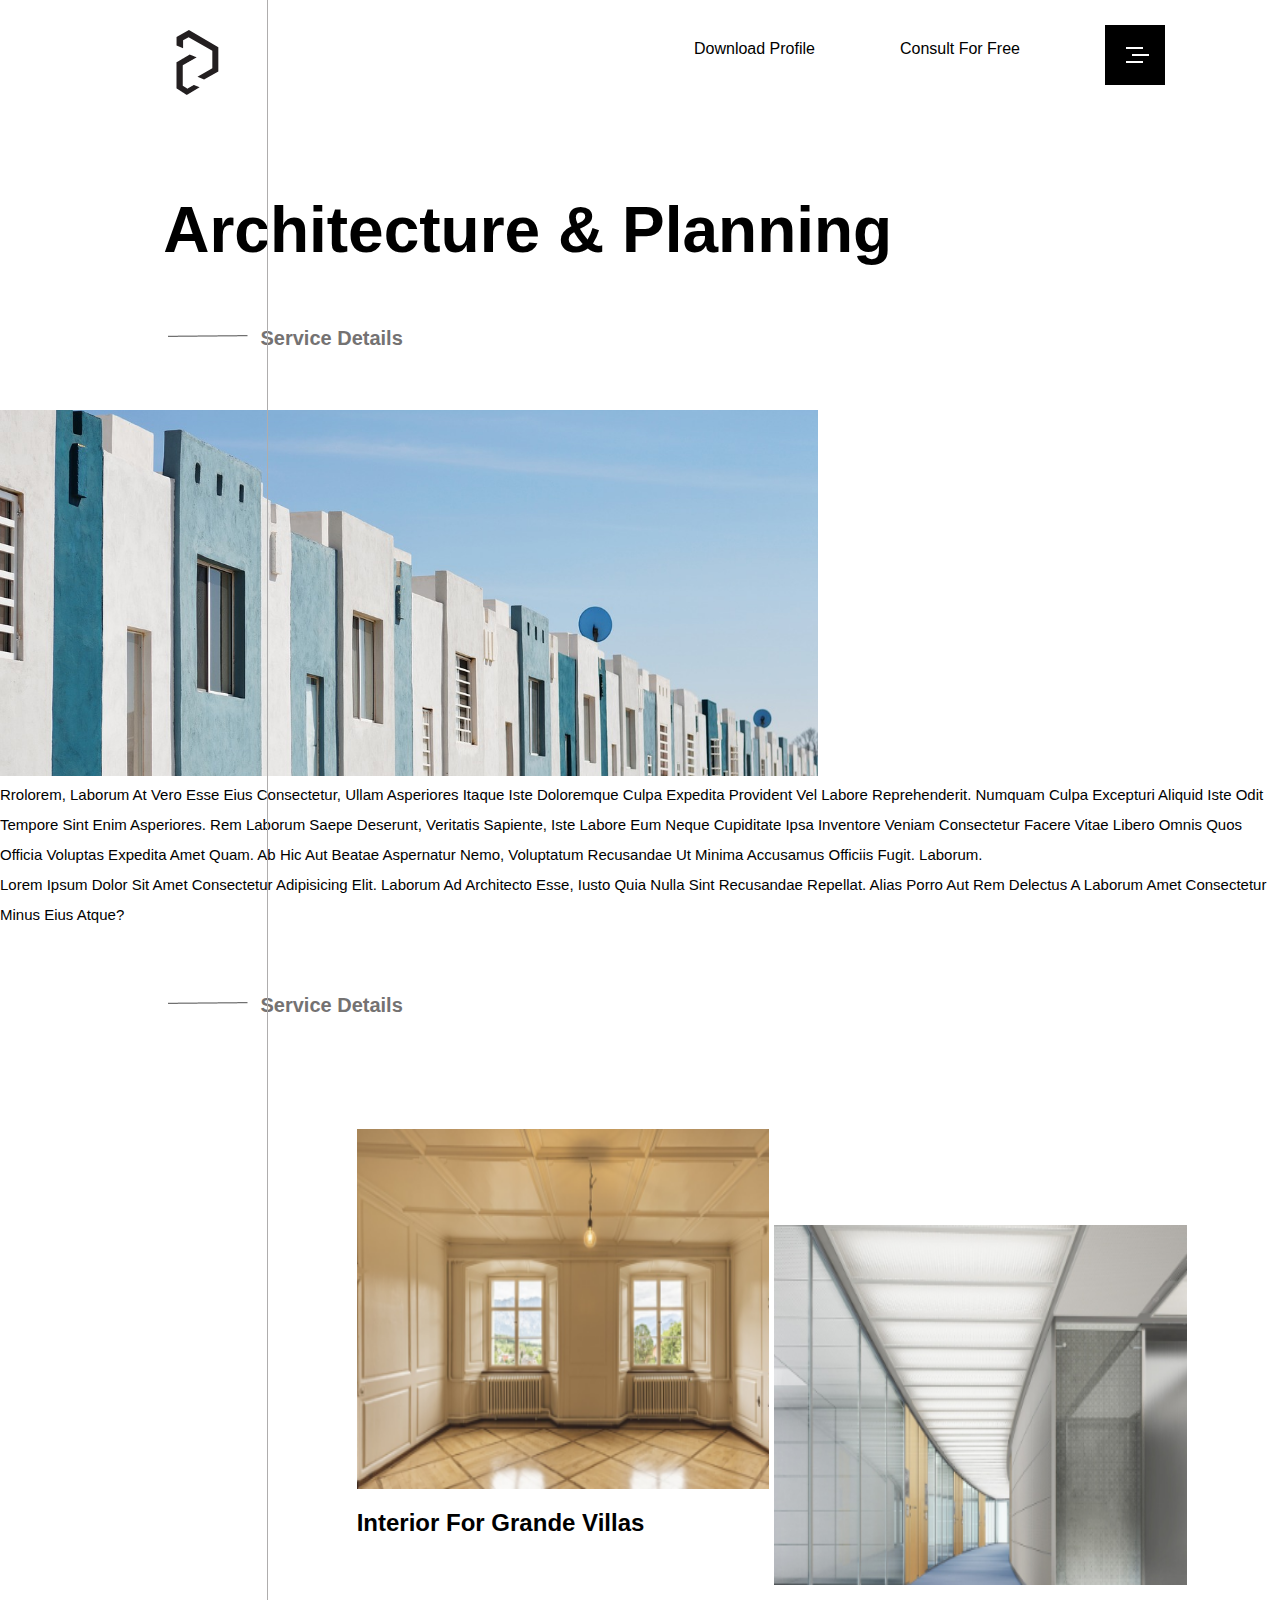
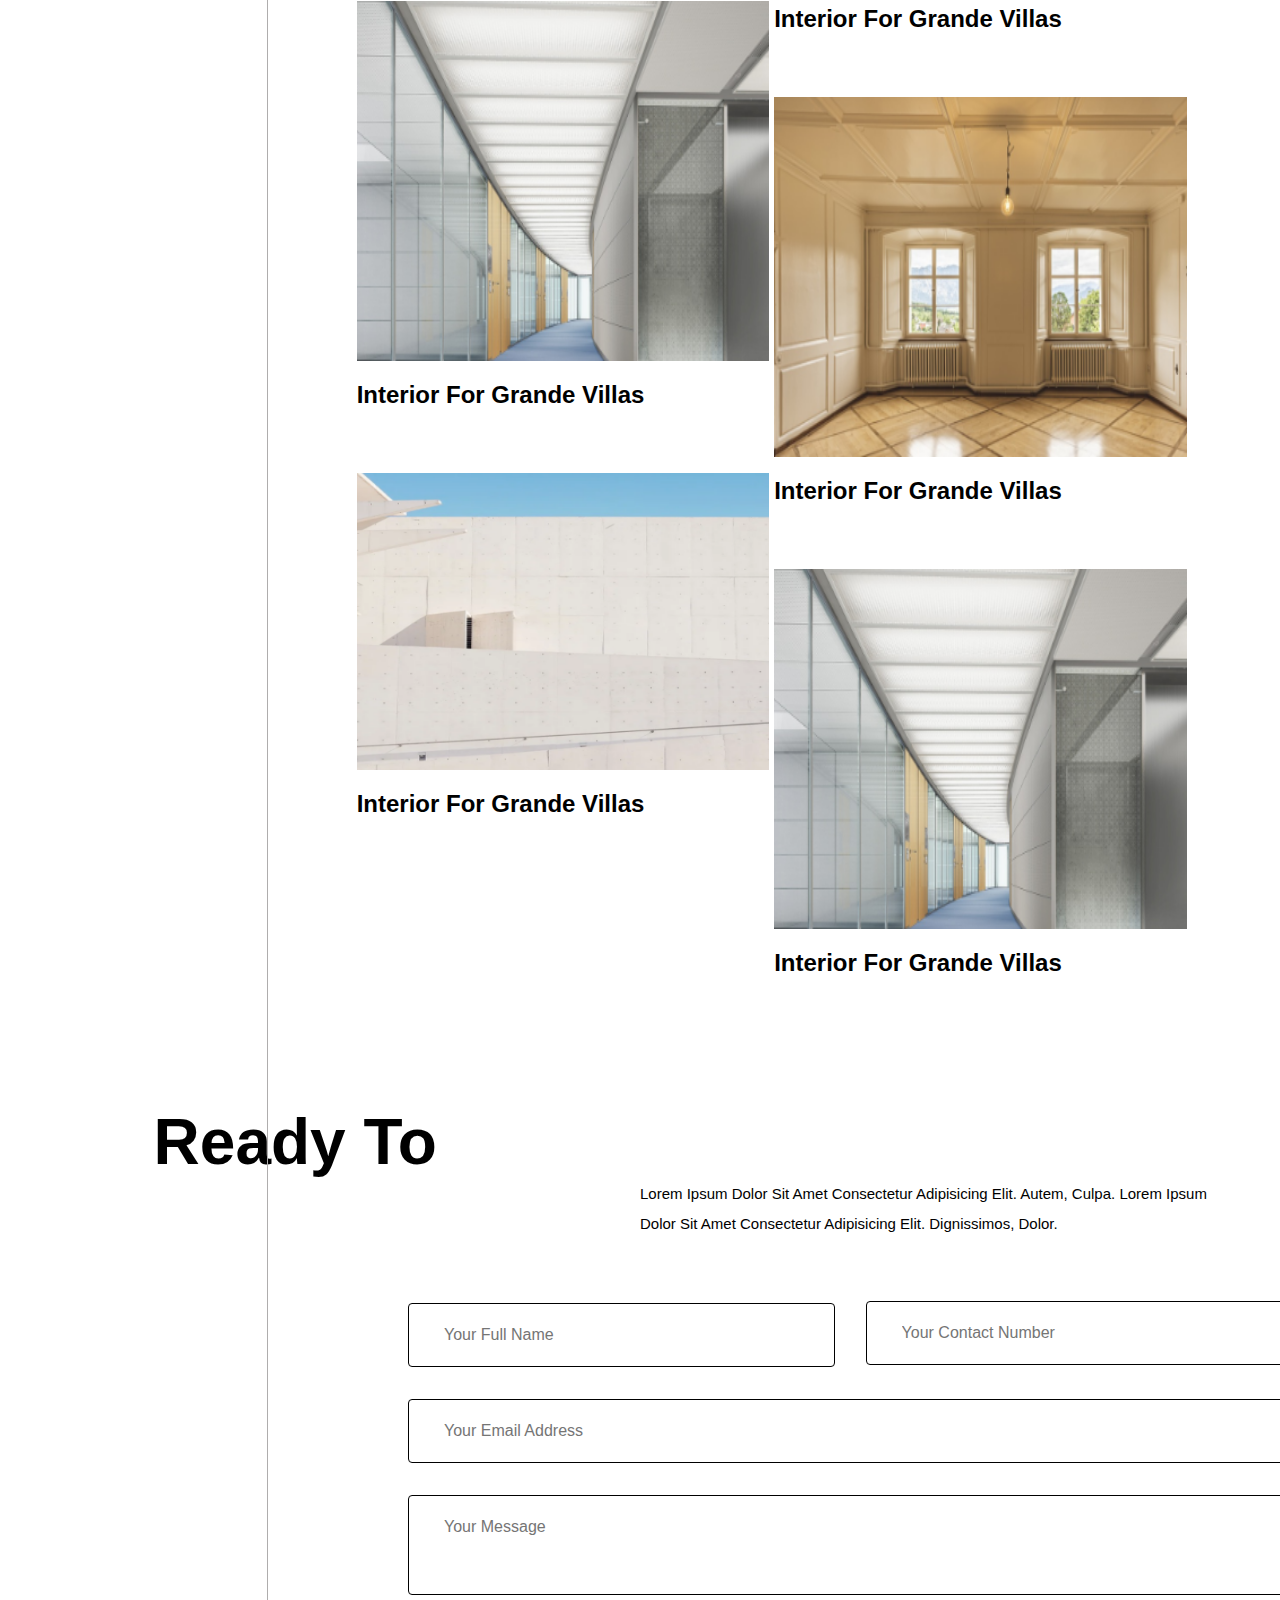
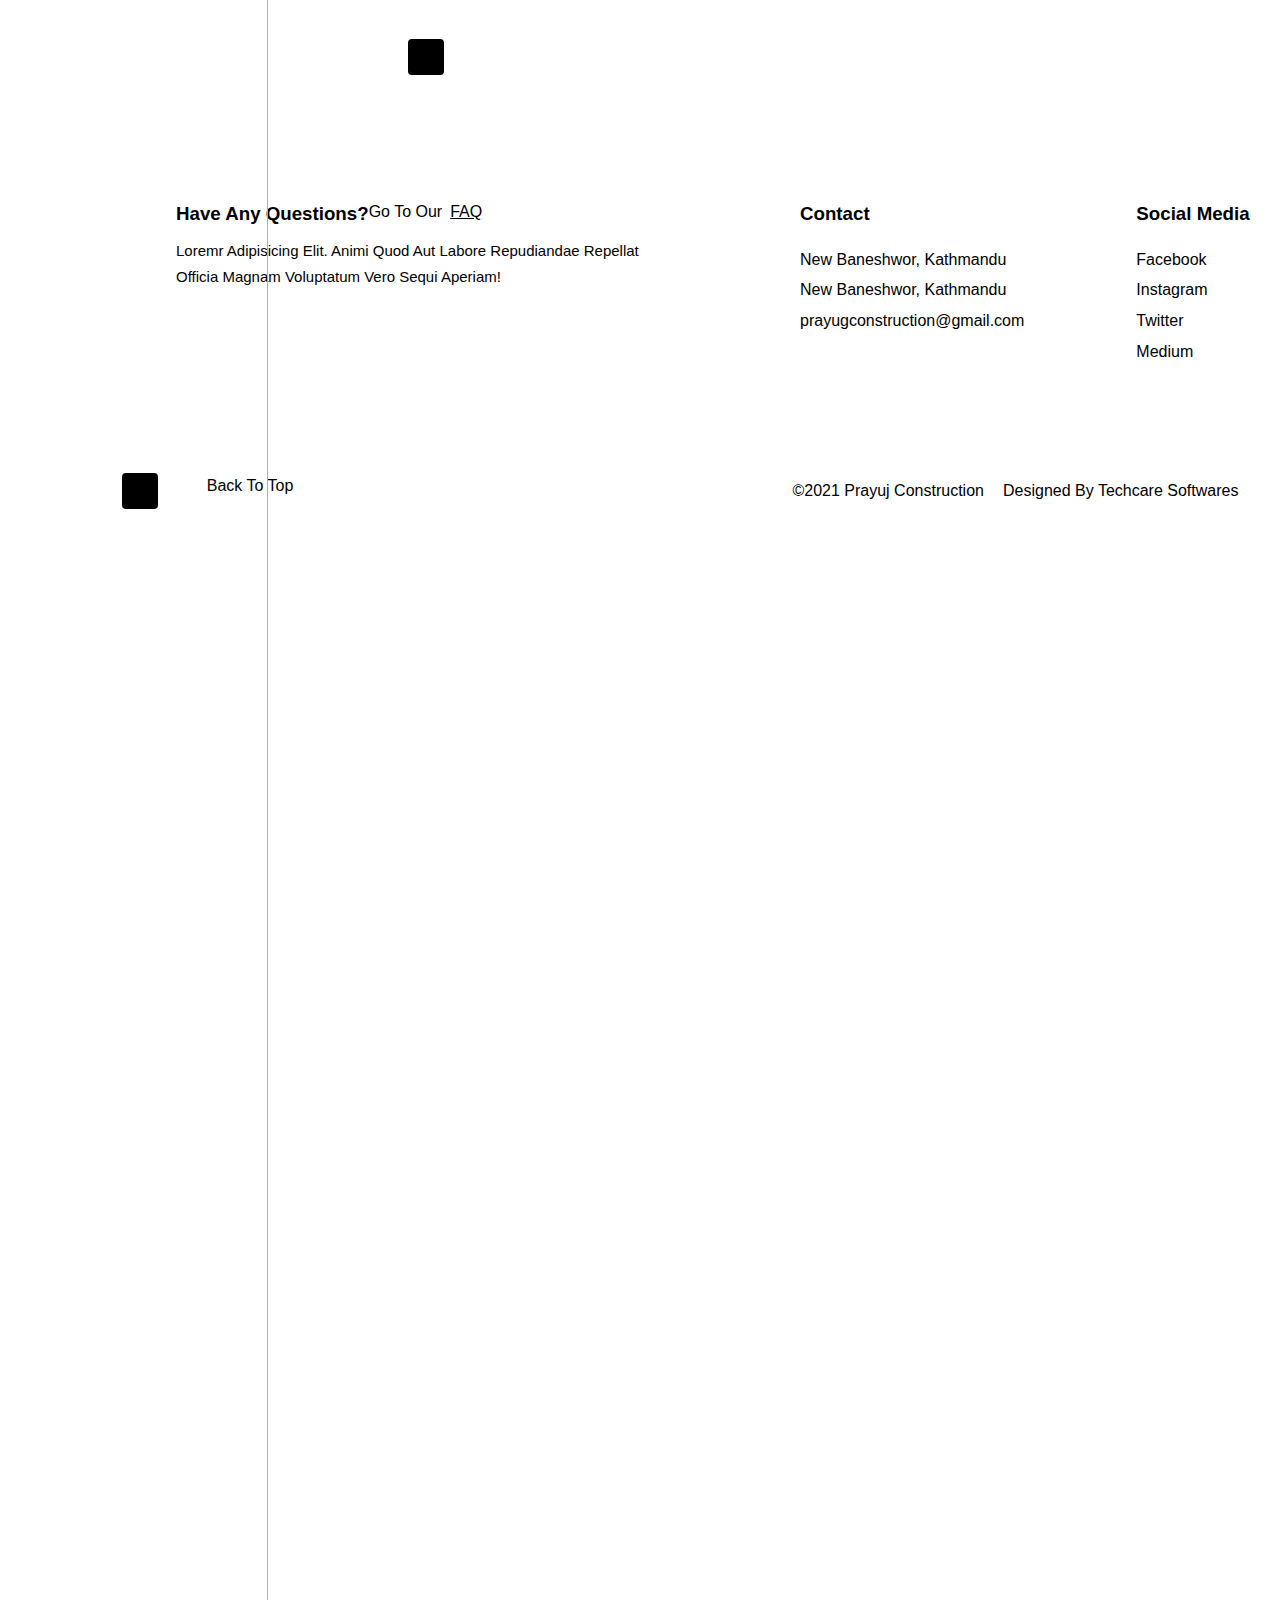
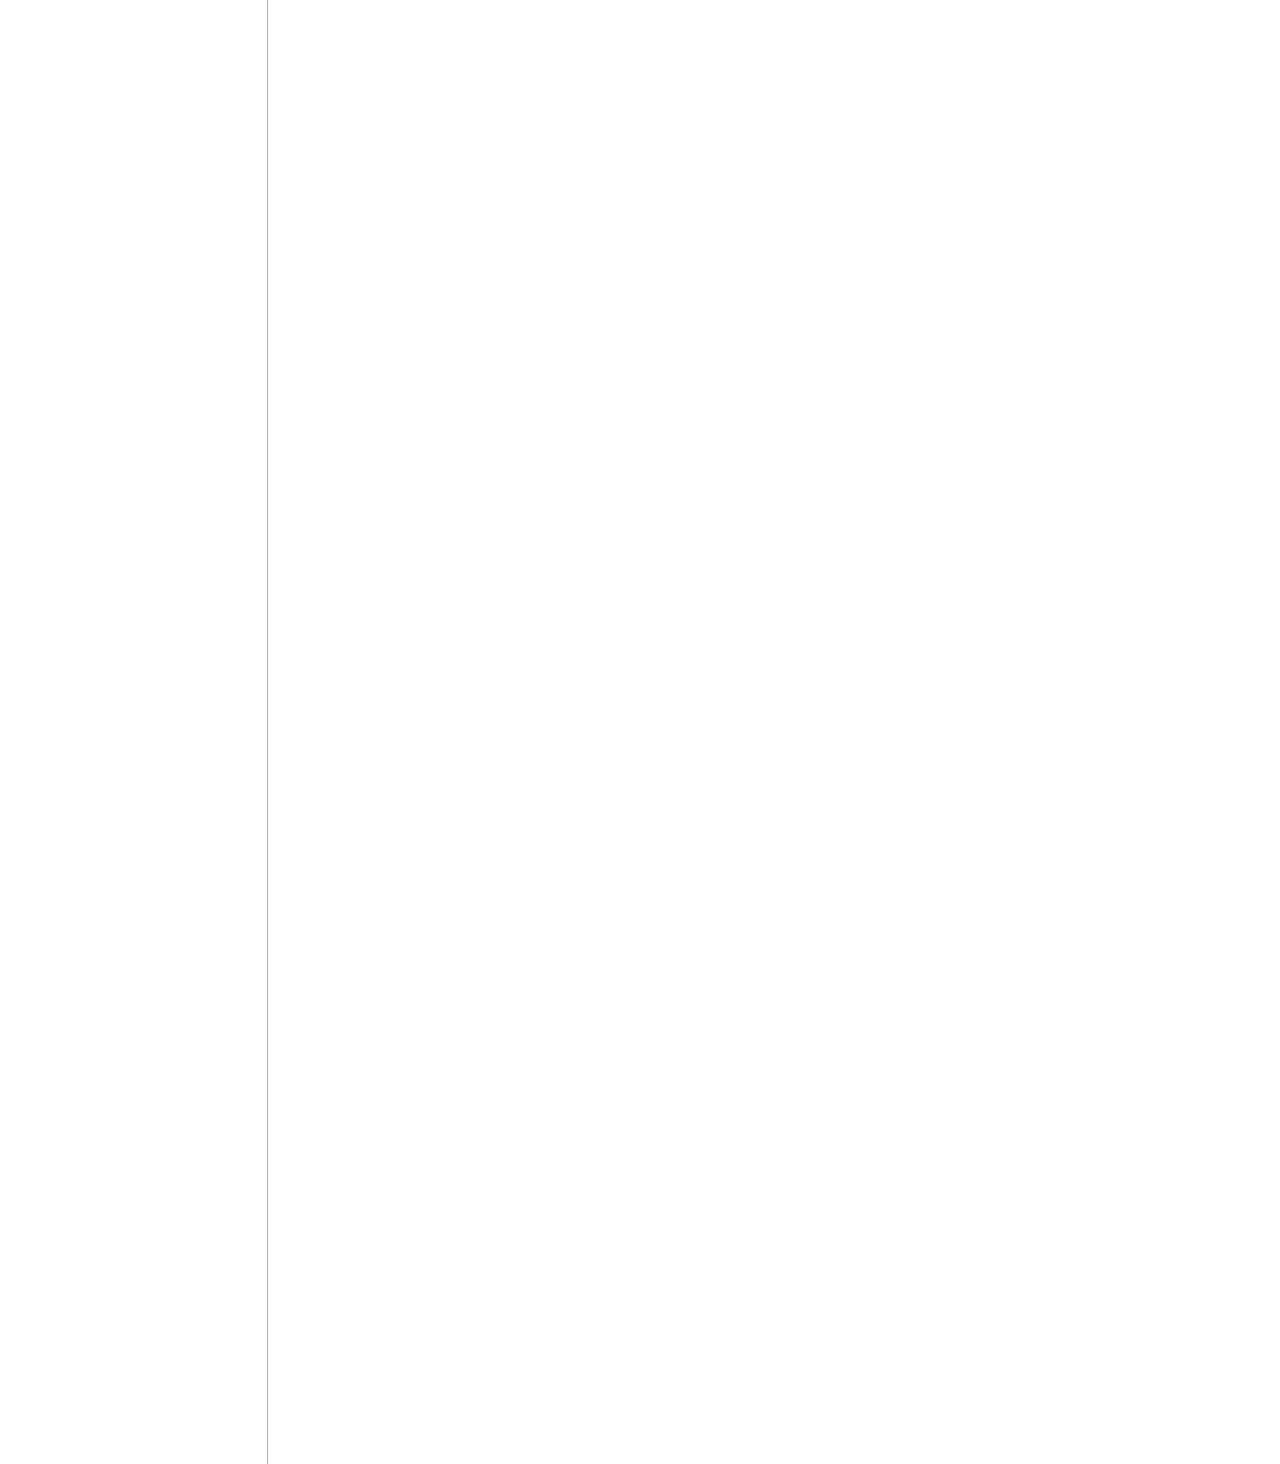
<file: About us prayuj construction/HTML/service.html>
<!DOCTYPE html>
<html lang="en">

<head>
    <meta charset="UTF-8">
    <meta http-equiv="X-UA-Compatible" content="IE=edge">
    <meta name="viewport" content="width=device-width, initial-scale=1.0">
    <title>Document</title>
    <link rel="stylesheet" href="../CSS/style.css">
    <!-- <link href="https://fonts.cdnfonts.com/css/apercu" rel="stylesheet"> -->
    <link rel="stylesheet" href="https://cdnjs.cloudflare.com/ajax/libs/font-awesome/6.2.1/css/all.min.css"
        integrity="sha512-MV7K8+y+gLIBoVD59lQIYicR65iaqukzvf/nwasF0nqhPay5w/9lJmVM2hMDcnK1OnMGCdVK+iQrJ7lzPJQd1w=="
        crossorigin="anonymous" referrerpolicy="no-referrer" />
        <link rel="stylesheet" href="https://cdnjs.cloudflare.com/ajax/libs/font-awesome/6.2.1/css/all.min.css" integrity="sha512-MV7K8+y+gLIBoVD59lQIYicR65iaqukzvf/nwasF0nqhPay5w/9lJmVM2hMDcnK1OnMGCdVK+iQrJ7lzPJQd1w==" crossorigin="anonymous" referrerpolicy="no-referrer" />
</head>

<body>

    <div id="vertical-left3">
    </div>

    <div id="vertical-right3">
    </div>
    <div class="blogo">
        <img src="../IMG/logo.png" alt="">
    </div>

    <div class="nav">
        <div class="logo">
            <img src="../IMG/logo.png" alt="">
        </div>

        <div class="menu">
            <li><a href="../HTML/index.html">download profile</a></li>
            <li><a href="#">consult for free</a></li>
            <li class="for"><img src="../IMG/menu.png" alt=""></li>
        </div>
    </div>
    <!--  -->

    <div class="headings">

        
        <div class="title">
            <h1>Architecture & Planning</h1>
        </div>

        <div class="about">
            <img src="../IMG/Line 10.png" alt="">
            <span> service details</span>
        </div>

    </div>
    <div class="service-details">
        <img src="../IMG/pic7.png" alt="">
        <p>rrolorem, laborum at vero esse eius consectetur, ullam asperiores itaque iste doloremque culpa expedita provident vel labore reprehenderit. Numquam culpa excepturi aliquid iste odit tempore sint enim asperiores. Rem laborum saepe deserunt, veritatis sapiente, iste labore eum neque cupiditate ipsa inventore veniam consectetur facere vitae libero omnis quos officia voluptas expedita amet quam. Ab hic aut beatae aspernatur nemo, voluptatum recusandae ut minima accusamus officiis fugit. Laborum.</p>
        <p>Lorem ipsum dolor sit amet consectetur adipisicing elit. Laborum ad architecto esse, iusto quia nulla sint recusandae repellat. Alias porro aut rem delectus a laborum amet consectetur minus eius atque?</p>
    </div>
    <!--  -->
    <div class="headings">
        <div class="about">
            <img src="../IMG/Line 10.png" alt="">
            <span> service details</span>
        </div>

    </div>
    <div class="main-container2">

        <div class="left-container">
           <div class="img">
            <img src="../IMG/pic8.png" alt="">
            <h2>interior for grande villas</h2>
           </div>

           <div class="img1">
            <img src="../IMG/pic6.png" alt="">
            <h2>interior for grande villas</h2>
           </div>

           <div class="img2">
            <img src="../IMG/pic3.png" alt="">
            <h2>interior for grande villas</h2>
           </div>
        </div>
        
        <div class="right-container">
        <div class="img2">
            <img src="../IMG/pic6.png" alt="">
            <h2>interior for grande villas</h2>
           </div>

           <div class="img2">
            <img src="../IMG/pic8.png" alt="">
            <h2>interior for grande villas</h2>
           </div>

           <div class="img2">
            <img src="../IMG/pic6.png" alt="">
            <h2>interior for grande villas</h2>
           </div>
        </div>
    </div>
  
    <!--  -->
    <div class="ready2">

        <div class="title">
            <h1>ready to</h1>
        </div>

        <div class="para">
           <p> Lorem ipsum dolor sit amet consectetur adipisicing elit. Autem, culpa. Lorem ipsum dolor sit amet consectetur adipisicing elit. Dignissimos, dolor.
        </p>
        </div>

        <form>
            <div class="form">
                <!-- <label for="name" class="form-label">name</label> -->
                <input type="name" class="form-control" id="name" placeholder="your full name">
              </div>
            <div class="form">
                <!-- <label for="name" class="form-label">name</label> -->
                <input type="number" class="form-control" id="number" placeholder="your contact number">
              </div>
            <div class="form">
                <!-- <label for="name" class="form-label">name</label> -->
                <input type="email" class="form-control" id="email" placeholder="your email address">
              </div>
              <div class="form">
                <textarea class="form-control" id="message" rows="3" placeholder="your message"></textarea>
              </div>
        </form>
        <div class="icon">
         <button>  <i class="fa-sharp fa-solid fa-angles-right"></i></button> 
        </div>

    </div>

    <div class="footer">
        

        <div class="first">
            <div class="head">
                <h3>have any questions?</h3>
                go to our    <a href="#">FAQ</a>
            </div>
            <p>Loremr adipisicing elit. Animi quod aut labore repudiandae repellat officia magnam voluptatum vero sequi aperiam!</p>
        </div>

        <div class="second">
            <h3>contact</h3>
            <ul>
                <li> new baneshwor, kathmandu</li>
                <li> new baneshwor, kathmandu</li>
                <li> prayugconstruction@gmail.com</li>
            </ul>
        </div>

        <div class="third">
            <h3>social media</h3>
            <ul>
                <li><a href=""> facebook</a></li>
                <li><a href=""> instagram</a></li>
                <li><a href=""> twitter</a></li>
                <li><a href=""> medium</a></li>
            </ul>
        </div>

    </div>
    <div class="footer2">
        <div class="btn">
            <button><a href=""><i class="fa-sharp fa-solid fa-angles-up"></i></a></button>
            <span>back to top</span>
        </div>

        <div class="copy">
            <span> &copy;2021 prayuj construction</span>
        </div>

        <div class="design">
            <span>designed by techcare softwares</span>
        </div>

    </div>
    </body>
</file>
<file: About us prayuj construction/CSS/style.css>
@import url("https://fonts.cdnfonts.com/css/apercu");
* {
  margin: 0;
  padding: 0;
  font-family: 'Apercu', sans-serif;
  font-family: 'Apercu Mono', sans-serif;
  text-transform: capitalize;
}

* h1 {
  font-size: 4rem;
  font-weight: bold;
}

* p {
  text-align: start;
  font-size: 15px;
  line-height: 30px;
}

* .btn button {
  font-size: 30px;
  color: white;
  background-color: black;
  border: 18px solid black;
  border-radius: 4px;
  cursor: pointer;
}

.blogo {
  position: absolute;
}

.blogo img {
  margin: 13rem 82rem;
  width: 15rem;
  height: 11rem;
  opacity: .1;
}

#vertical-left {
  width: 1px;
  height: 432vh;
  background-color: #afadad;
  margin: 0rem 16.7rem;
  position: absolute;
}

#vertical-right {
  width: 1px;
  height: 432vh;
  background-color: #a8a4a4;
  margin: 0rem 80.7rem;
  z-index: 10000;
  position: absolute;
}

#vertical-left1 {
  width: 1px;
  height: 410vh;
  background-color: #afadad;
  margin: 0rem 16.7rem;
  position: absolute;
}

#vertical-right1 {
  width: 1px;
  height: 410vh;
  background-color: #a8a4a4;
  margin: 0rem 80.7rem;
  z-index: 10000;
  position: absolute;
}

#vertical-left4 {
  width: 1px;
  height: 638vh;
  background-color: #afadad;
  margin: 0rem 16.7rem;
  position: absolute;
}

#vertical-right4 {
  width: 1px;
  height: 638vh;
  background-color: #a8a4a4;
  margin: 0rem 80.7rem;
  z-index: 10000;
  position: absolute;
}

#vertical-left3 {
  width: 1px;
  height: 696vh;
  background-color: #afadad;
  margin: 0rem 16.7rem;
  position: absolute;
}

#vertical-right3 {
  width: 1px;
  height: 696vh;
  background-color: #a8a4a4;
  margin: 0rem 80.7rem;
  z-index: 10000;
  position: absolute;
}

#vertical-left5 {
  width: 1px;
  height: 830vh;
  background-color: #afadad;
  margin: 0rem 16.7rem;
  position: absolute;
}

#vertical-right5 {
  width: 1px;
  height: 830vh;
  background-color: #a8a4a4;
  margin: 0rem 80.7rem;
  z-index: 10000;
  position: absolute;
}

#vertical-left2 {
  width: 1px;
  height: 263vh;
  background-color: #afadad;
  margin: 0rem 16.7rem;
  position: absolute;
}

#vertical-right2 {
  width: 1px;
  height: 263vh;
  background-color: #a8a4a4;
  margin: 0rem 80.7rem;
  z-index: 10000;
  position: absolute;
}

.nav {
  display: -webkit-box;
  display: -ms-flexbox;
  display: flex;
  -webkit-box-pack: justify;
      -ms-flex-pack: justify;
          justify-content: space-between;
  padding: 30px;
  -webkit-box-align: center;
      -ms-flex-align: center;
          align-items: center;
}

.nav .logo {
  padding-left: 90px;
}

.nav .menu {
  display: -webkit-box;
  display: -ms-flexbox;
  display: flex;
}

.nav .menu li {
  padding-right: 85px;
  list-style: none;
}

.nav .menu li a {
  text-decoration: none;
  color: black;
}

.nav .menu li :hover {
  text-decoration: underline;
  color: #6a6868;
}

.nav .menu li img {
  height: 60px;
  margin-top: -15px;
  cursor: pointer;
}

.first-container {
  width: 83%;
  height: 80vh;
  margin: auto;
  margin-top: 60px;
}

.first-container .title {
  padding-left: 0.5rem;
}

.first-container .title h1 {
  font-size: 4.5rem;
  font-weight: bold;
}

.first-container .about {
  margin: 30px 40px;
}

.first-container .about img {
  padding-bottom: 8px;
  padding-right: 8px;
  width: 80px;
}

.first-container .about span {
  font-size: 20px;
  font-weight: 600;
  color: #747272;
}

.first-container .para {
  height: 19rem;
  width: 37rem;
  margin: 30px 280px;
}

.first-container .para p {
  text-align: start;
  font-size: 15px;
  line-height: 30px;
}

.first-container .para .list {
  display: -webkit-box;
  display: -ms-flexbox;
  display: flex;
  margin-top: 60px;
  -webkit-box-pack: justify;
      -ms-flex-pack: justify;
          justify-content: space-between;
}

.first-container .para .list .num h1 {
  font-size: 40px;
  font-weight: bolder;
}

.first-container .video {
  margin: 33rem 59.7rem;
}

.first-container .video img {
  width: 19.1em;
}

.first-container .img {
  width: 31.9rem;
  height: 16.5rem;
  margin: -39rem 46.9rem;
}

.first-container .img img {
  height: 100%;
  width: 100%;
}

.progress .working {
  margin: 3rem 10.6rem;
}

.progress .working img {
  padding-bottom: 5px;
  padding-right: 6px;
  width: 80px;
}

.progress .working span {
  font-size: 20px;
  font-weight: 600;
  color: #747272;
}

.progress .sample {
  width: 25rem;
  height: 26rem;
  margin: 3rem 20.4rem;
}

.progress .sample img {
  height: 15rem;
  width: 100%;
}

.progress .sample h3 {
  margin-top: 1rem;
}

.progress .sample p {
  margin-top: .6rem;
  width: 409px;
  line-height: 30px;
}

.progress .deal {
  width: 26.6rem;
  height: 26rem;
  margin: -25rem 50.8rem;
}

.progress .deal img {
  width: 100%;
}

.progress .deal h3 {
  margin-top: 1rem;
}

.progress .deal p {
  line-height: 30px;
  margin-top: .6rem;
  width: 409px;
}

.progress .deliver {
  width: 57.2rem;
  height: 32rem;
  margin: 27.5rem 20.3rem;
}

.progress .deliver img {
  width: 100%;
}

.progress .deliver h3 {
  margin-top: 1rem;
}

.progress .deliver p {
  margin-top: .6rem;
  width: 909px;
  line-height: 30px;
}

.ready {
  margin-top: -21rem;
}

.ready .title h1 {
  margin-left: 9.6rem;
}

.ready .para {
  margin-left: 40rem;
}

.ready .para p {
  width: 37rem;
}

.ready form {
  margin-left: 25.5rem;
  margin-top: 2rem;
}

.ready form .form .form-control {
  padding: 22px;
  width: 51.6rem;
  border-radius: 4px;
  font-size: 16px;
  border: 1px solid black;
  margin-top: 2rem;
}

.ready form .form #name {
  display: inline-block;
  padding-left: 35px;
  width: 23rem;
}

.ready form .form #number {
  position: absolute;
  display: inline-block;
  padding-left: 35px;
  width: 23rem;
  margin: -4.1rem 28.6rem;
}

.ready form .form #email {
  padding-left: 35px;
}

.ready form .form #message {
  padding-left: 35px;
}

.ready .icon {
  margin-left: 25.5rem;
  margin-top: 2.5rem;
}

.ready .icon button {
  font-size: 30px;
  color: white;
  background-color: black;
  border: 18px solid black;
  border-radius: 4px;
  cursor: pointer;
}

.footer {
  margin-left: 11rem;
  width: 70%;
  margin-top: 8rem;
  display: -webkit-box;
  display: -ms-flexbox;
  display: flex;
  -ms-flex-pack: distribute;
      justify-content: space-around;
}

.footer .first .head {
  display: -webkit-box;
  display: -ms-flexbox;
  display: flex;
}

.footer .first a {
  margin-left: .5rem;
  color: black;
}

.footer .first p {
  margin-top: .8rem;
  width: 29rem;
  line-height: 26px;
}

.footer .second {
  padding-left: 10rem;
}

.footer .second ul {
  margin-top: .8rem;
  list-style: none;
}

.footer .second ul li {
  padding-top: .8rem;
}

.footer .second ul :last-child {
  text-transform: lowercase;
}

.footer .third {
  padding-left: 7rem;
}

.footer .third h3 {
  width: 8rem;
}

.footer .third ul {
  margin-top: .8rem;
  list-style: none;
}

.footer .third ul li {
  padding-top: .8rem;
}

.footer .third ul li a {
  text-decoration: none;
  color: black;
}

.footer2 {
  margin-top: 7rem;
  display: -webkit-box;
  display: -ms-flexbox;
  display: flex;
  -ms-flex-pack: distribute;
      justify-content: space-around;
  -webkit-box-align: center;
      -ms-flex-align: center;
          align-items: center;
}

.footer2 .btn {
  padding-left: 7rem;
}

.footer2 .btn button {
  font-size: 30px;
  background-color: black;
  border: 18px solid black;
  border-radius: 4px;
  cursor: pointer;
}

.footer2 .btn button a {
  color: white;
}

.footer2 .btn span {
  padding-left: 2.8rem;
}

.footer2 .copy {
  padding-left: 30rem;
}

.footer2 .design {
  padding-right: 2rem;
}

.headings {
  margin-top: 4rem;
}

.headings .title {
  margin-left: 10.2rem;
}

.headings .title h1 {
  text-transform: none;
}

.headings .about {
  margin: 60px 168px;
}

.headings .about img {
  padding-bottom: 8px;
  padding-right: 8px;
  width: 80px;
}

.headings .about span {
  font-size: 20px;
  font-weight: 600;
  color: #747272;
}

.main-container {
  display: -webkit-box;
  display: -ms-flexbox;
  display: flex;
  width: 65%;
  margin: 6rem auto;
  -ms-flex-pack: distribute;
      justify-content: space-around;
}

.main-container .left-container .img h2 {
  margin-top: 1rem;
}

.main-container .left-container .img1 {
  padding-top: 4rem;
}

.main-container .left-container .img1 h2 {
  margin-top: 1rem;
}

.main-container .right-container .img2 {
  margin-top: 4rem;
}

.main-container .right-container .img2 h2 {
  margin-top: 1rem;
}

.ready2 {
  margin-top: 8rem;
}

.ready2 .title h1 {
  margin-left: 9.6rem;
}

.ready2 .para {
  margin-left: 40rem;
}

.ready2 .para p {
  width: 37rem;
}

.ready2 form {
  margin-left: 25.5rem;
  margin-top: 2rem;
}

.ready2 form .form .form-control {
  padding: 22px;
  width: 51.6rem;
  border-radius: 4px;
  font-size: 16px;
  border: 1px solid black;
  margin-top: 2rem;
}

.ready2 form .form #name {
  display: inline-block;
  padding-left: 35px;
  width: 23rem;
}

.ready2 form .form #number {
  position: absolute;
  display: inline-block;
  padding-left: 35px;
  width: 23rem;
  margin: -4.1rem 28.6rem;
}

.ready2 form .form #email {
  padding-left: 35px;
}

.ready2 form .form #message {
  padding-left: 35px;
}

.ready2 .icon {
  margin-left: 25.5rem;
  margin-top: 2.5rem;
}

.ready2 .icon button {
  font-size: 30px;
  color: white;
  background-color: black;
  border: 18px solid black;
  border-radius: 4px;
  cursor: pointer;
}

.contact-us {
  margin-top: 4rem;
  width: 73%;
  display: -webkit-box;
  display: -ms-flexbox;
  display: flex;
  -webkit-box-pack: justify;
      -ms-flex-pack: justify;
          justify-content: space-between;
  -webkit-box-align: center;
      -ms-flex-align: center;
          align-items: center;
  margin-left: 10rem;
}

.map {
  margin-left: 20rem;
  margin-top: 2rem;
}

.main-container2 {
  display: -webkit-box;
  display: -ms-flexbox;
  display: flex;
  width: 65.6%;
  margin-top: 4rem;
  margin-left: 22rem;
  -webkit-box-pack: space-evenly;
      -ms-flex-pack: space-evenly;
          justify-content: space-evenly;
}

.main-container2 .left-container span {
  font-size: 2rem;
  font-weight: bolder;
}

.main-container2 .left-container .img {
  padding-top: 3rem;
}

.main-container2 .left-container .img img {
  height: 33vh;
  width: 25.8rem;
}

.main-container2 .left-container .img h2 {
  margin-top: 1rem;
}

.main-container2 .left-container .img1 {
  padding-top: 4rem;
}

.main-container2 .left-container .img1 img {
  height: 33vh;
  width: 25.8rem;
}

.main-container2 .left-container .img1 h2 {
  margin-top: 1rem;
}

.main-container2 .left-container .img2 {
  padding-top: 4rem;
}

.main-container2 .left-container .img2 img {
  height: 33vh;
  width: 25.8rem;
}

.main-container2 .left-container .img2 h2 {
  margin-top: 1rem;
}

.main-container2 .right-container {
  margin-top: 4rem;
}

.main-container2 .right-container .img2 {
  margin-top: 4rem;
}

.main-container2 .right-container .img2 img {
  height: 33vh;
  width: 25.8rem;
}

.main-container2 .right-container .img2 h2 {
  margin-top: 1rem;
}

.project-details {
  width: 58%;
  margin: 4rem 25.7rem;
}

.project-details .lengths {
  width: 85%;
  display: -webkit-box;
  display: -ms-flexbox;
  display: flex;
  -webkit-box-pack: justify;
      -ms-flex-pack: justify;
          justify-content: space-between;
}

.project-details .lengths h2 {
  font-size: 2.5rem;
}

.project-details img {
  margin-top: 2rem;
  width: 100%;
}

.project-details p {
  margin-top: 1rem;
}

.project-details .first {
  display: -webkit-box;
  display: -ms-flexbox;
  display: flex;
  -webkit-box-pack: justify;
      -ms-flex-pack: justify;
          justify-content: space-between;
  -webkit-box-align: center;
      -ms-flex-align: center;
          align-items: center;
}

.project-details .first p {
  padding-left: 1.3rem;
}

.project-details .first img {
  height: 32vh;
  width: 18rem;
}

.project-details .second {
  display: -webkit-box;
  display: -ms-flexbox;
  display: flex;
  -webkit-box-pack: justify;
      -ms-flex-pack: justify;
          justify-content: space-between;
}

.project-details .second img {
  height: 35vh;
  width: 27.3rem;
}

.project-details .third {
  display: -webkit-box;
  display: -ms-flexbox;
  display: flex;
  -webkit-box-pack: justify;
      -ms-flex-pack: justify;
          justify-content: space-between;
}

.project-details .third img {
  height: 27vh;
  width: 17.7rem;
}

.project-details .medias {
  margin-top: 2rem;
}

.project-details .medias ul {
  width: 50%;
  display: -webkit-box;
  display: -ms-flexbox;
  display: flex;
  list-style: none;
  -webkit-box-pack: justify;
      -ms-flex-pack: justify;
          justify-content: space-between;
}

.project-details .medias ul li {
  padding-top: 1rem;
}

.project-details .medias ul li a {
  color: #989595;
  font-weight: bold;
  text-decoration: none;
}

.project-details2 {
  width: 58%;
  margin: 4rem 25.7rem;
}

.project-details2 .lengths {
  width: 85%;
  display: -webkit-box;
  display: -ms-flexbox;
  display: flex;
  -webkit-box-pack: justify;
      -ms-flex-pack: justify;
          justify-content: space-between;
}

.project-details2 .lengths h2 {
  font-size: 2.5rem;
}

.project-details2 img {
  margin-top: 2rem;
  width: 100%;
}

.project-details2 p {
  margin-top: 1rem;
}

.project-details2 .first {
  display: -webkit-box;
  display: -ms-flexbox;
  display: flex;
  -webkit-box-pack: justify;
      -ms-flex-pack: justify;
          justify-content: space-between;
  -webkit-box-align: center;
      -ms-flex-align: center;
          align-items: center;
  padding-top: 3rem;
}

.project-details2 .first .box {
  padding-top: 3.5rem;
  padding-left: 3rem;
  height: 10.6rem;
  width: 135rem;
  background-color: rgba(229, 229, 230, 0.492);
}

.project-details2 .first .box .bo {
  margin-top: 3rem;
  display: -webkit-box;
  display: -ms-flexbox;
  display: flex;
  -webkit-box-align: center;
      -ms-flex-align: center;
          align-items: center;
}

.project-details2 .first .box .bo img {
  margin-top: -2px;
  width: 2.5rem;
  height: 1.5px;
  background-color: rgba(16, 16, 16, 0.492);
}

.project-details2 .first .box .bo span {
  padding-left: 15px;
}

.project-details2 .first p {
  padding-left: 1.3rem;
}

.project-details2 .second {
  margin-top: 2rem;
  display: -webkit-box;
  display: -ms-flexbox;
  display: flex;
  -webkit-box-pack: justify;
      -ms-flex-pack: justify;
          justify-content: space-between;
}

.project-details2 .second img {
  height: 50vh;
  width: 100%;
}

.project-details2 .third {
  margin-top: 2rem;
  display: -webkit-box;
  display: -ms-flexbox;
  display: flex;
  -webkit-box-pack: justify;
      -ms-flex-pack: justify;
          justify-content: space-between;
}

.project-details2 .third img {
  height: 27vh;
  width: 17.7rem;
}

.main-container2 {
  display: -webkit-box;
  display: -ms-flexbox;
  display: flex;
  width: 65.6%;
  margin-top: 4rem;
  margin-left: 22rem;
  -webkit-box-pack: space-evenly;
      -ms-flex-pack: space-evenly;
          justify-content: space-evenly;
}

.main-container2 .left-container span {
  font-size: 2.9rem;
  font-weight: bolder;
}

.main-container2 .left-container .img {
  padding-top: 3rem;
}

.main-container2 .left-container .img img {
  height: 40vh;
  width: 25.8rem;
}

.main-container2 .left-container .img h2 {
  margin-top: 1rem;
}

.main-container2 .left-container .img1 {
  padding-top: 4rem;
}

.main-container2 .left-container .img1 img {
  height: 40vh;
  width: 25.8rem;
}

.main-container2 .left-container .img1 h2 {
  margin-top: 1rem;
}

.main-container2 .right-container {
  margin-top: 5rem;
}

.main-container2 .right-container .img2 {
  margin-top: 4rem;
}

.main-container2 .right-container .img2 img {
  height: 40vh;
  width: 25.8rem;
}

.main-container2 .right-container .img2 h2 {
  margin-top: 1rem;
}

.medias {
  width: 60%;
  margin: 3rem 25.5rem;
}

.medias span {
  margin-top: 2rem;
  font-size: 24px;
  font-weight: bolder;
}

.medias ul {
  width: 45%;
  -webkit-box-pack: justify;
      -ms-flex-pack: justify;
          justify-content: space-between;
  margin: 2rem 0rem;
  display: -webkit-box;
  display: -ms-flexbox;
  display: flex;
  list-style: none;
}

.medias ul a {
  text-decoration: none;
  font-size: 16px;
  font-weight: bold;
  color: black;
}

.d-img {
  margin-top: 10.5rem;
  margin-left: 10.5rem;
  height: 60vh;
  width: 50;
}

.d-img img {
  height: 100%;
}

.d-img .trans {
  position: absolute;
  height: 22vh;
  width: 77.5vh;
  background-color: black;
  margin-left: 30rem;
  margin-top: -24rem;
  padding: 5rem;
}

.d-img .trans h2 {
  color: white;
}

.d-img .trans .btn {
  margin-top: 3rem;
}

.d-img .trans .btn button {
  font-size: 35px;
  color: white;
  background-color: #090909;
  border: 18px solid black;
  border-radius: 4px;
  cursor: pointer;
  border: 1px solid white;
  padding: 8px;
}

.first-container {
  width: 83%;
  height: 60vh;
  margin: auto;
  margin-top: 60px;
}

.first-container .title .btn {
  margin-left: 17.8rem;
  margin-top: 2rem;
}

.first-container .para {
  height: 19rem;
  width: 30rem;
  margin: -15rem 40rem;
}

.first-container .para p {
  width: 105%;
  margin-top: 1.5rem;
}

.first-container .para .list {
  display: -webkit-box;
  display: -ms-flexbox;
  display: flex;
  margin-top: 60px;
  -webkit-box-pack: justify;
      -ms-flex-pack: justify;
          justify-content: space-between;
}

.first-container .para .list .num h1 {
  font-size: 40px;
  font-weight: bolder;
}

.second-container {
  margin-top: 4rem;
}

.second-container .about {
  margin: 0px 168px;
}

.second-container .about img {
  padding-bottom: 8px;
  padding-right: 8px;
  width: 80px;
}

.second-container .about span {
  font-size: 20px;
  font-weight: 600;
  color: #747272;
}

.second-container .video {
  margin: -6rem 68rem;
}

.second-container .video img {
  width: 19.1em;
}

.second-container .img {
  width: 31.9rem;
  height: 16.5rem;
  margin: 0rem 55.2rem;
}

.second-container .img img {
  height: 100%;
  width: 100%;
}

.second-container .details {
  position: relative;
  width: 30rem;
  margin: -30rem 25.4rem;
}

.second-container .details h2 {
  font-size: 3.5rem;
  font-weight: bolder;
}

.second-container .details p {
  margin-top: 1rem;
}

.second-container .details img {
  width: 3rem;
  height: 1.5px;
  margin-top: 3rem;
}

.third-container {
  margin-top: 40rem;
}

.third-container .lines {
  margin-left: 10.5rem;
  width: 73.8%;
  display: -webkit-box;
  display: -ms-flexbox;
  display: flex;
  -webkit-box-pack: justify;
      -ms-flex-pack: justify;
          justify-content: space-between;
}

.third-container .lines .line img {
  padding-bottom: 6px;
  padding-right: 8px;
  width: 80px;
}

.third-container .lines .line span {
  font-size: 20px;
  font-weight: 600;
  color: #747272;
}

.third-container .headings {
  display: -webkit-box;
  display: -ms-flexbox;
  display: flex;
  width: 54%;
  margin-left: 25.6rem;
  -webkit-box-pack: justify;
      -ms-flex-pack: justify;
          justify-content: space-between;
}

.third-container .headings div h1 {
  font-size: 2rem;
  font-weight: bolder;
}

.third-container .img {
  margin-left: 25.6rem;
  margin-top: 2rem;
  width: 55.1rem;
  height: 50vh;
}

.third-container .img img {
  width: 100%;
  height: 100%;
}

.for-line {
  margin: 8rem 168px;
}

.for-line img {
  padding-bottom: 8px;
  padding-right: 8px;
  width: 80px;
}

.for-line span {
  font-size: 20px;
  font-weight: 600;
  color: #747272;
}

.projects {
  width: 58.1%;
  margin: -3rem 25.6rem;
}

.projects h2 {
  font-size: 3rem;
  font-weight: bolder;
}

.projects p {
  margin-top: 2rem;
  width: 93%;
}

.projects .gallery {
  display: -webkit-box;
  display: -ms-flexbox;
  display: flex;
  -webkit-box-pack: justify;
      -ms-flex-pack: justify;
          justify-content: space-between;
  margin-top: 2rem;
}

.projects .gallery .left-container .img {
  height: 45vh;
  width: 100%;
}

.projects .gallery .left-container .img img {
  width: 100%;
  height: 80%;
}

.projects .gallery .left-container .img h3 {
  margin-top: .6rem;
}

.projects .gallery .right-container {
  margin-top: 3rem;
}

.projects .gallery .right-container .img {
  height: 45vh;
  width: 100%;
}

.projects .gallery .right-container .img img {
  width: 100%;
  height: 80%;
}

.projects .gallery .right-container .img h3 {
  margin-top: .6rem;
}

.testomonials {
  width: 65%;
  margin: 0 25.6rem;
}

.testomonials h2 {
  text-transform: none;
  width: 80%;
}

.testomonials p {
  margin-top: 1rem;
  width: 66%;
}

.testomonials .techcare {
  width: 83.3%;
  margin-top: 2rem;
  display: -webkit-box;
  display: -ms-flexbox;
  display: flex;
  -webkit-box-pack: justify;
      -ms-flex-pack: justify;
          justify-content: space-between;
  -webkit-box-align: center;
      -ms-flex-align: center;
          align-items: center;
}

.testomonials .techcare .tech {
  display: -webkit-box;
  display: -ms-flexbox;
  display: flex;
  -webkit-box-align: center;
      -ms-flex-align: center;
          align-items: center;
}

.testomonials .techcare .tech .tech1 {
  width: 20rem;
  padding-left: 2rem;
}

.testomonials .techcare .tech .tech1 h2 {
  text-transform: capitalize;
}

.progress {
  margin-top: 80rem;
}

.progress .working {
  margin: 3rem 10.6rem;
}

.progress .working img {
  padding-bottom: 5px;
  padding-right: 6px;
  width: 80px;
}

.progress .working span {
  font-size: 20px;
  font-weight: 600;
  color: #747272;
}

.progress .sample {
  width: 25rem;
  height: 26rem;
  margin: 3rem 20.4rem;
}

.progress .sample img {
  height: 15rem;
  width: 100%;
}

.progress .sample h3 {
  margin-top: 1rem;
}

.progress .sample p {
  margin-top: .6rem;
  width: 409px;
  line-height: 30px;
}

.progress .deal {
  width: 26.6rem;
  height: 26rem;
  margin: -25rem 50.8rem;
}

.progress .deal img {
  width: 100%;
}

.progress .deal h3 {
  margin-top: 1rem;
}

.progress .deal p {
  line-height: 30px;
  margin-top: .6rem;
  width: 409px;
}

.progress .deliver {
  width: 57.2rem;
  height: 32rem;
  margin: 27.5rem 20.3rem;
}

.progress .deliver img {
  width: 100%;
}

.progress .deliver h3 {
  margin-top: 1rem;
}

.progress .deliver p {
  margin-top: .6rem;
  width: 909px;
  line-height: 30px;
}

.ready3 {
  margin-top: 5rem;
}

.ready3 .title h1 {
  margin-left: 9.6rem;
}

.ready3 .para {
  margin-left: 40rem;
}

.ready3 .para p {
  width: 37rem;
}

.ready3 form {
  margin-left: 25.5rem;
  margin-top: 2rem;
}

.ready3 form .form .form-control {
  padding: 22px;
  width: 51.6rem;
  border-radius: 4px;
  font-size: 16px;
  border: 1px solid black;
  margin-top: 2rem;
}

.ready3 form .form #name {
  display: inline-block;
  padding-left: 35px;
  width: 23rem;
}

.ready3 form .form #number {
  position: absolute;
  display: inline-block;
  padding-left: 35px;
  width: 23rem;
  margin: -4.1rem 28.6rem;
}

.ready3 form .form #email {
  padding-left: 35px;
}

.ready3 form .form #message {
  padding-left: 35px;
}

.ready3 .icon {
  margin-left: 25.5rem;
  margin-top: 2.5rem;
}

.ready3 .icon button {
  font-size: 30px;
  color: white;
  background-color: black;
  border: 18px solid black;
  border-radius: 4px;
  cursor: pointer;
}

.blogs {
  width: 58.1%;
  margin-left: 25.6rem;
  margin-top: -5rem;
}

.blogs .blog-img {
  display: -webkit-box;
  display: -ms-flexbox;
  display: flex;
}

.blogs .blog-img .blog .details {
  padding-top: 1.3rem;
}

.blogs .blog-img .blog .details h2 {
  line-height: 2rem;
}

.blogs .blog-img .blog .details p {
  padding-top: .3rem;
}

.blogs .blog-img .blog .for-line {
  margin: 3rem 0px;
}

.blogs .blog-img .blog .for-line img {
  padding-bottom: 8px;
  padding-right: 8px;
  width: 50px;
}

.blogs .blog-img .blog .for-line span {
  font-size: 20px;
  font-weight: 600;
  color: #747272;
}

.blogs .blog-img .imgs {
  margin-top: 1.7rem;
  height: 30vh;
  width: 40%;
}

.blogs .blog-img .imgs img {
  height: 100%;
  width: 100%;
}
/*# sourceMappingURL=style.css.map */
</file>
